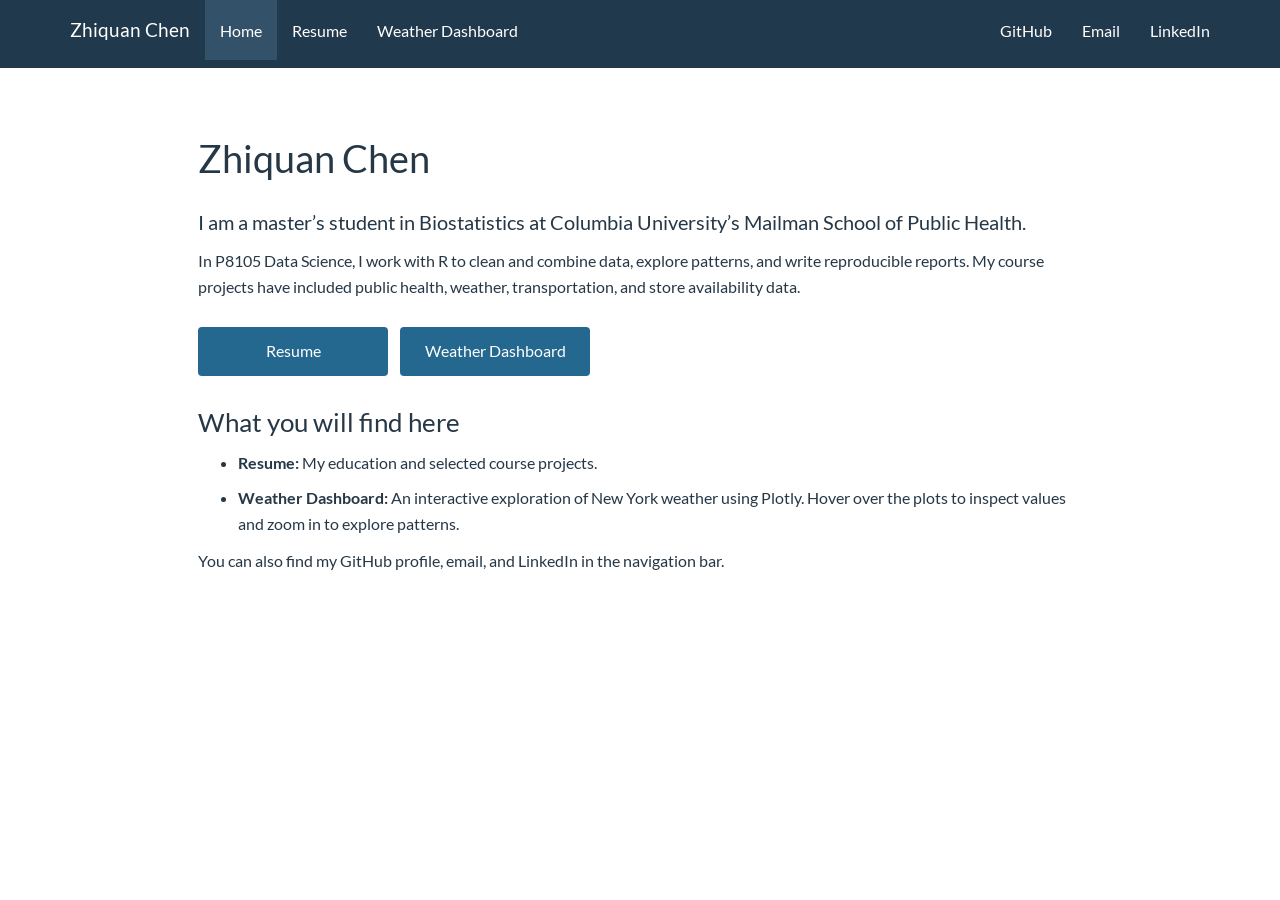
<file: index.html>
<!DOCTYPE html>

<html>

<head>

<meta charset="utf-8" />
<meta name="generator" content="pandoc" />
<meta http-equiv="X-UA-Compatible" content="IE=EDGE" />




<title>Zhiquan Chen</title>

<script src="site_libs/header-attrs-2.32/header-attrs.js"></script>
<script src="site_libs/jquery-3.6.0/jquery-3.6.0.min.js"></script>
<meta name="viewport" content="width=device-width, initial-scale=1" />
<link href="site_libs/bootstrap-3.3.5/css/flatly.min.css" rel="stylesheet" />
<script src="site_libs/bootstrap-3.3.5/js/bootstrap.min.js"></script>
<script src="site_libs/bootstrap-3.3.5/shim/html5shiv.min.js"></script>
<script src="site_libs/bootstrap-3.3.5/shim/respond.min.js"></script>
<style>h1 {font-size: 34px;}
       h1.title {font-size: 38px;}
       h2 {font-size: 30px;}
       h3 {font-size: 24px;}
       h4 {font-size: 18px;}
       h5 {font-size: 16px;}
       h6 {font-size: 12px;}
       code {color: inherit; background-color: rgba(0, 0, 0, 0.04);}
       pre:not([class]) { background-color: white }</style>
<script src="site_libs/navigation-1.1/tabsets.js"></script>
<link href="site_libs/highlightjs-9.12.0/textmate.css" rel="stylesheet" />
<script src="site_libs/highlightjs-9.12.0/highlight.js"></script>

<style type="text/css">
  code{white-space: pre-wrap;}
  span.smallcaps{font-variant: small-caps;}
  span.underline{text-decoration: underline;}
  div.column{display: inline-block; vertical-align: top; width: 50%;}
  div.hanging-indent{margin-left: 1.5em; text-indent: -1.5em;}
  ul.task-list{list-style: none;}
    </style>

<style type="text/css">code{white-space: pre;}</style>
<script type="text/javascript">
if (window.hljs) {
  hljs.configure({languages: []});
  hljs.initHighlightingOnLoad();
  if (document.readyState && document.readyState === "complete") {
    window.setTimeout(function() { hljs.initHighlighting(); }, 0);
  }
}
</script>






<link rel="stylesheet" href="styles.css" type="text/css" />



<style type = "text/css">
.main-container {
  max-width: 940px;
  margin-left: auto;
  margin-right: auto;
}
img {
  max-width:100%;
}
.tabbed-pane {
  padding-top: 12px;
}
.html-widget {
  margin-bottom: 20px;
}
button.code-folding-btn:focus {
  outline: none;
}
summary {
  display: list-item;
}
details > summary > p:only-child {
  display: inline;
}
pre code {
  padding: 0;
}
</style>


<style type="text/css">
.dropdown-submenu {
  position: relative;
}
.dropdown-submenu>.dropdown-menu {
  top: 0;
  left: 100%;
  margin-top: -6px;
  margin-left: -1px;
  border-radius: 0 6px 6px 6px;
}
.dropdown-submenu:hover>.dropdown-menu {
  display: block;
}
.dropdown-submenu>a:after {
  display: block;
  content: " ";
  float: right;
  width: 0;
  height: 0;
  border-color: transparent;
  border-style: solid;
  border-width: 5px 0 5px 5px;
  border-left-color: #cccccc;
  margin-top: 5px;
  margin-right: -10px;
}
.dropdown-submenu:hover>a:after {
  border-left-color: #adb5bd;
}
.dropdown-submenu.pull-left {
  float: none;
}
.dropdown-submenu.pull-left>.dropdown-menu {
  left: -100%;
  margin-left: 10px;
  border-radius: 6px 0 6px 6px;
}
</style>

<script type="text/javascript">
// manage active state of menu based on current page
$(document).ready(function () {
  // active menu anchor
  href = window.location.pathname
  href = href.substr(href.lastIndexOf('/') + 1)
  if (href === "")
    href = "index.html";
  var menuAnchor = $('a[href="' + href + '"]');

  // mark the anchor link active (and if it's in a dropdown, also mark that active)
  var dropdown = menuAnchor.closest('li.dropdown');
  if (window.bootstrap) { // Bootstrap 4+
    menuAnchor.addClass('active');
    dropdown.find('> .dropdown-toggle').addClass('active');
  } else { // Bootstrap 3
    menuAnchor.parent().addClass('active');
    dropdown.addClass('active');
  }

  // Navbar adjustments
  var navHeight = $(".navbar").first().height() + 15;
  var style = document.createElement('style');
  var pt = "padding-top: " + navHeight + "px; ";
  var mt = "margin-top: -" + navHeight + "px; ";
  var css = "";
  // offset scroll position for anchor links (for fixed navbar)
  for (var i = 1; i <= 6; i++) {
    css += ".section h" + i + "{ " + pt + mt + "}\n";
  }
  style.innerHTML = "body {" + pt + "padding-bottom: 40px; }\n" + css;
  document.head.appendChild(style);
});
</script>

<!-- tabsets -->

<style type="text/css">
.tabset-dropdown > .nav-tabs {
  display: inline-table;
  max-height: 500px;
  min-height: 44px;
  overflow-y: auto;
  border: 1px solid #ddd;
  border-radius: 4px;
}

.tabset-dropdown > .nav-tabs > li.active:before, .tabset-dropdown > .nav-tabs.nav-tabs-open:before {
  content: "\e259";
  font-family: 'Glyphicons Halflings';
  display: inline-block;
  padding: 10px;
  border-right: 1px solid #ddd;
}

.tabset-dropdown > .nav-tabs.nav-tabs-open > li.active:before {
  content: "\e258";
  font-family: 'Glyphicons Halflings';
  border: none;
}

.tabset-dropdown > .nav-tabs > li.active {
  display: block;
}

.tabset-dropdown > .nav-tabs > li > a,
.tabset-dropdown > .nav-tabs > li > a:focus,
.tabset-dropdown > .nav-tabs > li > a:hover {
  border: none;
  display: inline-block;
  border-radius: 4px;
  background-color: transparent;
}

.tabset-dropdown > .nav-tabs.nav-tabs-open > li {
  display: block;
  float: none;
}

.tabset-dropdown > .nav-tabs > li {
  display: none;
}
</style>

<!-- code folding -->




</head>

<body>


<div class="container-fluid main-container">




<div class="navbar navbar-default  navbar-fixed-top" role="navigation">
  <div class="container">
    <div class="navbar-header">
      <button type="button" class="navbar-toggle collapsed" data-toggle="collapse" data-bs-toggle="collapse" data-target="#navbar" data-bs-target="#navbar">
        <span class="icon-bar"></span>
        <span class="icon-bar"></span>
        <span class="icon-bar"></span>
      </button>
      <a class="navbar-brand" href="index.html">Zhiquan Chen</a>
    </div>
    <div id="navbar" class="navbar-collapse collapse">
      <ul class="nav navbar-nav">
        <li>
  <a href="index.html">Home</a>
</li>
<li>
  <a href="resume.html">Resume</a>
</li>
<li>
  <a href="dashboard.html">Weather Dashboard</a>
</li>
      </ul>
      <ul class="nav navbar-nav navbar-right">
        <li>
  <a href="https://github.com/Chenzq2333">GitHub</a>
</li>
<li>
  <a href="mailto:zhiquanchen64@gmail.com">Email</a>
</li>
<li>
  <a href="https://www.linkedin.com/in/zhiquan-chen-039a2738b/">LinkedIn</a>
</li>
      </ul>
    </div><!--/.nav-collapse -->
  </div><!--/.container -->
</div><!--/.navbar -->

<div id="header">



<h1 class="title toc-ignore">Zhiquan Chen</h1>

</div>


<p class="page-intro">
I am a master’s student in Biostatistics at Columbia University’s
Mailman School of Public Health.
</p>
<p>In P8105 Data Science, I work with R to clean and combine data,
explore patterns, and write reproducible reports. My course projects
have included public health, weather, transportation, and store
availability data.</p>
<div class="site-links">
<a class="btn btn-primary" href="resume.html">Resume</a>
<a class="btn btn-primary" href="dashboard.html">Weather Dashboard</a>
</div>
<div id="what-you-will-find-here" class="section level2">
<h2>What you will find here</h2>
<ul>
<li><strong>Resume:</strong> My education and selected course
projects.</li>
<li><strong>Weather Dashboard:</strong> An interactive exploration of
New York weather using Plotly. Hover over the plots to inspect values
and zoom in to explore patterns.</li>
</ul>
<p>You can also find my GitHub profile, email, and LinkedIn in the
navigation bar.</p>
</div>




</div>

<script>

// add bootstrap table styles to pandoc tables
function bootstrapStylePandocTables() {
  $('tr.odd').parent('tbody').parent('table').addClass('table table-condensed');
}
$(document).ready(function () {
  bootstrapStylePandocTables();
});


</script>

<!-- tabsets -->

<script>
$(document).ready(function () {
  window.buildTabsets("TOC");
});

$(document).ready(function () {
  $('.tabset-dropdown > .nav-tabs > li').click(function () {
    $(this).parent().toggleClass('nav-tabs-open');
  });
});
</script>

<!-- code folding -->


<!-- dynamically load mathjax for compatibility with self-contained -->
<script>
  (function () {
    var script = document.createElement("script");
    script.type = "text/javascript";
    script.src  = "https://mathjax.rstudio.com/latest/MathJax.js?config=TeX-AMS-MML_HTMLorMML";
    document.getElementsByTagName("head")[0].appendChild(script);
  })();
</script>

</body>
</html>
</file>
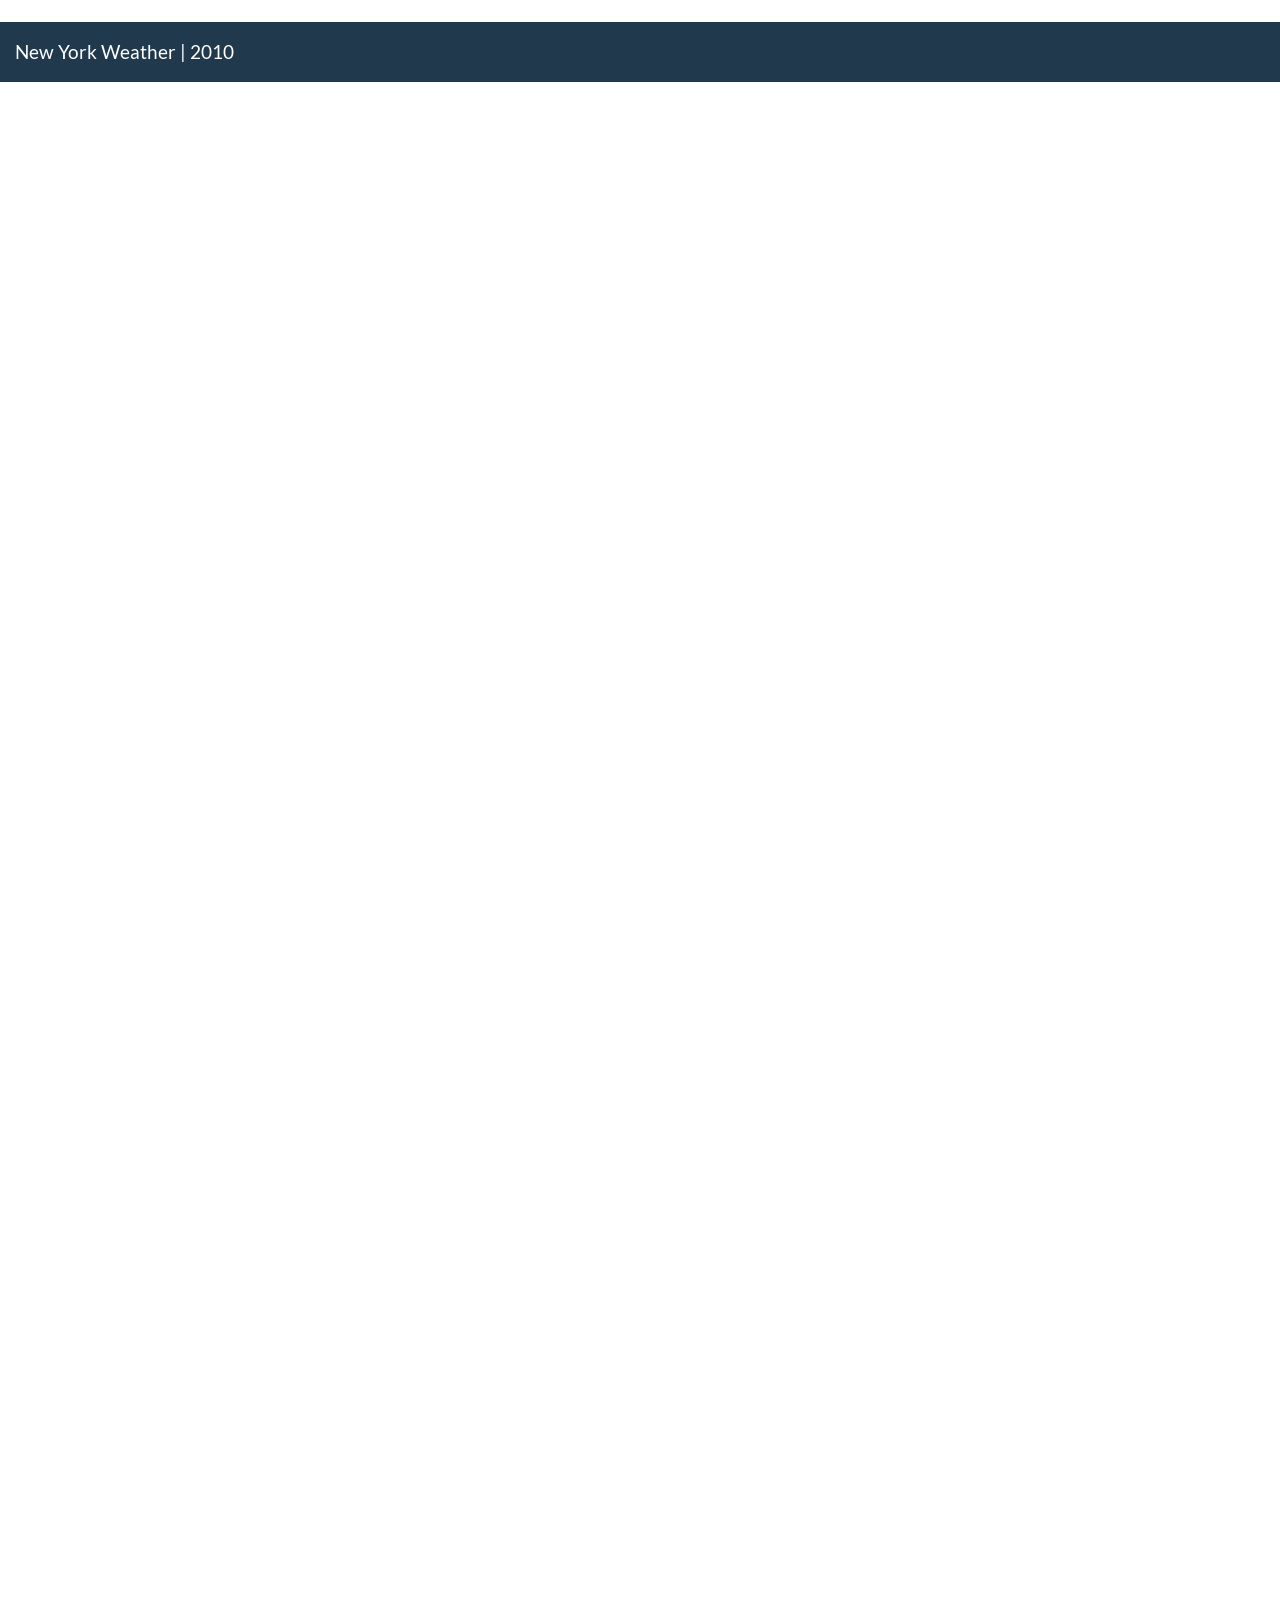
<file: dashboard.html>
<!DOCTYPE html>
<html xmlns="http://www.w3.org/1999/xhtml">
<head>

<meta charset="utf-8">
<meta http-equiv="Content-Type" content="text/html; charset=utf-8" />
<meta name="generator" content="pandoc" />



<title>New York Weather | 2010</title>

<meta property="og:title" content="New York Weather | 2010" />

<meta name='viewport' content='width=device-width, initial-scale=1.0, maximum-scale=1.0, user-scalable=no' />

<link rel="icon" href="data:image/x-icon;" type="image/x-icon">


<script type="text/javascript">
window.FlexDashboardComponents = [];
</script>

<script id="flexdashboard-navbar" type="application/json">
[{"title":"Home","href":"index.html","align":"right"},{"title":"Resume","href":"resume.html","align":"right"},{"title":"GitHub","href":"https://github.com/Chenzq2333","align":"right"},{"title":"Email","href":"mailto:zhiquanchen64@gmail.com","align":"right"},{"title":"LinkedIn","href":"https://www.linkedin.com/in/zhiquan-chen-039a2738b/","align":"right"}]
</script>
<script src="site_libs/header-attrs-2.32/header-attrs.js"></script>
<script src="site_libs/jquery-3.6.0/jquery-3.6.0.min.js"></script>
<meta name="viewport" content="width=device-width, initial-scale=1" />
<link href="site_libs/bootstrap-3.3.5/css/flatly.min.css" rel="stylesheet" />
<script src="site_libs/bootstrap-3.3.5/js/bootstrap.min.js"></script>
<script src="site_libs/bootstrap-3.3.5/shim/html5shiv.min.js"></script>
<script src="site_libs/bootstrap-3.3.5/shim/respond.min.js"></script>
<style>h1 {font-size: 34px;}
       h1.title {font-size: 38px;}
       h2 {font-size: 30px;}
       h3 {font-size: 24px;}
       h4 {font-size: 18px;}
       h5 {font-size: 16px;}
       h6 {font-size: 12px;}
       code {color: inherit; background-color: rgba(0, 0, 0, 0.04);}
       pre:not([class]) { background-color: white }</style>
<script src="site_libs/stickytableheaders-0.1.19/jquery.stickytableheaders.min.js"></script>
<link href="site_libs/value-box-accent-static-0.6.3/theme-flatly-value-box.css" rel="stylesheet" />
<link href="site_libs/flexdashboard-css-0.6.3/flexdashboard.min.css" rel="stylesheet" />
<link href="site_libs/flexdashboard-css-0.6.3/theme-flatly.css" rel="stylesheet" />
<link href="site_libs/htmltools-fill-0.5.9/fill.css" rel="stylesheet" />
<script src="site_libs/htmlwidgets-1.6.4/htmlwidgets.js"></script>
<script src="site_libs/plotly-binding-4.12.1/plotly.js"></script>
<script src="site_libs/typedarray-0.1/typedarray.min.js"></script>
<link href="site_libs/crosstalk-1.2.2/css/crosstalk.min.css" rel="stylesheet" />
<script src="site_libs/crosstalk-1.2.2/js/crosstalk.min.js"></script>
<link href="site_libs/plotly-htmlwidgets-css-2.25.2/plotly-htmlwidgets.css" rel="stylesheet" />
<script src="site_libs/plotly-main-2.25.2/plotly-latest.min.js"></script>
<style type="text/css">
/*
  CSS for flexdashboard.js' use of Sly(). The sizing/position of this CSS needs to be
  applied _before_ flexdashboard.js initializes, which is why this CSS has been pulled
  out from flexdashboard.scss and inlined in the document's head.
*/

.storyboard-nav button {
  background: transparent;
  border: 0;
  opacity: .3;
  outline: none;
  padding: 0;
}

.storyboard-nav button:hover,
.storyboard-nav button:hover {
  opacity: .5;
}

.storyboard-nav button:disabled,
.storyboard-nav button:disabled {
  opacity: .1;
}

.storyboard-nav .sbnext,
.storyboard-nav .sbprev {
  float: left;
  width: 2%;
  height: 120px;
}

.storyboard-nav .sbprev {
  text-align: left;
  width: 2%;
}

.storyboard-nav .sbnext {
  float: right;
  text-align: right;
  margin-right: 8px;
}

.storyboard-nav .sbframelist {
  margin: 0 auto;
  width: 94%;
  height: 120px;
  overflow: hidden;
  text-shadow: none;
  margin-bottom: 8px;
}

.storyboard-nav .sbframelist ul {
  list-style: none;
  margin: 0;
  padding: 0;
  height: 100%;
}

.storyboard-nav .sbframelist ul li {
  float: left;
  width: 270px;
  height: 100%;
  padding: 10px 10px 10px 10px;
  margin-right: 8px;
  text-align: left;
  cursor: pointer;
}

.storyboard-nav .sbframelist ul li:last-child {
  margin-right: 0px;
}

.sbframe-commentary {
  width: 300px;
}

.sbframe-commentary ul {
  padding-left: 22px;
}

.sbframe.active {
  display: flex;
}

.sbframe:not(.active) {
  display: none;
}
</style>


<link rel="stylesheet" href="styles.css" type="text/css" />

</head>

<body>

<div class="navbar navbar-inverse navbar-fixed-top" role="navigation">
<div class="container-fluid">
<div class="navbar-header">

<span class="navbar-logo pull-left">
  
</span>
<span class="navbar-brand">
  New York Weather | 2010
  <span class="navbar-author">
        </span>
</span>

<button id="navbar-button" type="button" class="navbar-toggle collapsed pull-right" data-toggle="collapse" data-bs-toggle="collapse" data-target="#navbar" data-bs-target="#navbar">
<span class="icon-bar"></span>
<span class="icon-bar"></span>
<span class="icon-bar"></span>
</button>

</div>
<div id="navbar" class="navbar-collapse collapse">
<ul class="nav navbar-nav navbar-left">
</ul>
<ul class="nav navbar-nav navbar-right">
</ul>
</div><!--/.nav-collapse-->
</div><!--/.container-->
</div><!--/.navbar-->

<script type="text/javascript">


var FlexDashboard = (function () {

  // initialize options
  var _options = {};

  var FlexDashboard = function() {

    // default options
    _options = $.extend(_options, {
      theme: "cosmo",
      fillPage: false,
      orientation: 'columns',
      storyboard: false,
      defaultFigWidth: 576,
      defaultFigHeight: 461,
      defaultFigWidthMobile: 360,
      defaultFigHeightMobile: 461,
      isMobile: false,
      isPortrait: false,
      resize_reload: true
    });
  };

  function init(options) {

    // extend default options
    $.extend(true, _options, options);

    // add ids to sections that don't have them (pandoc won't assign ids
    // to e.g. sections with titles consisting of only chinese characters)
    var nextId = 1;
    $('.level1:not([id]),.level2:not([id]),.level3:not([id])').each(function() {
      $(this).attr('id', 'dashboard-' + nextId++);
    });

    // find navbar items
    var navbarItems = $('#flexdashboard-navbar');
    if (navbarItems.length)
      navbarItems = JSON.parse(navbarItems.html());
    addNavbarItems(navbarItems);

    // find the main dashboard container
    var dashboardContainer = $('#dashboard-container');

    // resolve mobile classes
    resolveMobileClasses(dashboardContainer);

    // one time global initialization for components
    componentsInit(dashboardContainer);

    // look for a global sidebar
    var globalSidebar = dashboardContainer.find(".section.level1.sidebar");
    if (globalSidebar.length > 0) {

      // global layout for fullscreen displays
      if (!isMobilePhone()) {

         // hoist it up to the top level
         globalSidebar.insertBefore(dashboardContainer);

         // lay it out (set width/positions)
         layoutSidebar(globalSidebar, dashboardContainer);

      // tuck sidebar into first page for mobile phones
      } else {

        // convert it into a level3 section
        globalSidebar.removeClass('sidebar');
        globalSidebar.removeClass('level1');
        globalSidebar.addClass('level3');
        var h1 = globalSidebar.children('h1');
        var h3 = $('<h3></h3>');
        h3.append(h1.contents());
        h3.insertBefore(h1);
        h1.detach();

        // move it into the first page
        var page = dashboardContainer.find('.section.level1').first();
        if (page.length > 0)
          page.prepend(globalSidebar);
      }
    }

    // look for pages to layout
    var pages = $('div.section.level1');
    if (pages.length > 0) {

        // find the navbar and collapse on clicked
        var navbar = $('#navbar');
        navbar.on("click", "a[data-toggle!=dropdown]", null, function () {
           navbar.collapse('hide');
        });

        // envelop the dashboard container in a tab content div
        dashboardContainer.wrapInner('<div class="tab-content"></div>');

        pages.each(function(index) {

          // lay it out
          layoutDashboardPage($(this));

          // add it to the navbar
          addToNavbar($(this), index === 0);

        });

    } else {

      // remove the navbar and navbar button if we don't
      // have any navbuttons
      if (navbarItems.length === 0) {
        $('#navbar').remove();
        $('#navbar-button').remove();
      }

      // add the storyboard class if requested
      if (_options.storyboard)
        dashboardContainer.addClass('storyboard');

      // layout the entire page
      layoutDashboardPage(dashboardContainer);
    }

    // if we are in shiny we need to trigger a window resize event to
    // force correct layout of shiny-bound-output elements
    if (isShinyDoc())
      $(window).trigger('resize');

    // make main components visible
    $('.section.sidebar').css('visibility', 'visible');
    dashboardContainer.css('visibility', 'visible');

    // handle location hash
    handleLocationHash();

    // intialize prism highlighting
    initPrismHighlighting();

    // record mobile and orientation state then register a handler
    // to refresh if resize_reload is set to true and it changes
    _options.isMobile = isMobilePhone();
    _options.isPortrait = isPortrait();
    if (_options.resize_reload) {
      $(window).on('resize', function() {
        if (_options.isMobile !== isMobilePhone() ||
            _options.isPortrait !== isPortrait()) {
          window.location.reload();
        }
      });
    } else {
      // if in desktop mode and resizing to mobile, make sure the heights are 100%
      // This enforces what `fillpage.css` does for "wider" pages.
      // Since we are not reloading once the page becomes small, we need to force the height to 100%
      // This is a new situation introduced when `_options.resize_reload` is `false`
      if (! _options.isMobile) {
        // only add if `fillpage.css` was added in the first place
        if (_options.fillPage) {
          // fillpage.css
          $("html,body,#dashboard").css("height", "100%");
        }
      }
    }
    // trigger layoutcomplete event
    dashboardContainer.trigger('flexdashboard:layoutcomplete');
  }

  function resolveMobileClasses(dashboardContainer) {
     // add top level layout class
    dashboardContainer.addClass(isMobilePhone() ? 'mobile-layout' :
                                                  'desktop-layout');

    // look for .mobile sections and add .no-mobile to their peers
    var mobileSections = $('.section.mobile');
    mobileSections.each(function() {
       var id = $(this).attr('id');
       var nomobileId = id.replace(/-\d+$/, '');
       $('#' + nomobileId).addClass('no-mobile');
    });
  }

  function addNavbarItems(navbarItems) {

    var navbarLeft = $('ul.navbar-left');
    var navbarRight = $('ul.navbar-right');

    for (var i = 0; i<navbarItems.length; i++) {

      // get the item
      var item = navbarItems[i];

      // determine the container
      var container = null;
      if (item.align === "left")
        container = navbarLeft;
      else
        container = navbarRight;

      // navbar menu if we have multiple items
      if (item.items) {
        var menu = navbarMenu(null, item.icon, item.title, container);
        for (var j = 0; j<item.items.length; j++) {
          var subItem = item.items[j];
          var li = $('<li></li>');
          var a = navbarLink(subItem.icon, subItem.title, subItem.href, subItem.target);
          a.removeClass("nav-link").addClass("dropdown-item");
          li.append(a);
          menu.append(li);
        }
      } else {
        var li = $('<li class="nav-item"></li>');
        li.append(navbarLink(item.icon, item.title, item.href, item.target));
        container.append(li);
      }
    }
  }

  // create or get a reference to an existing dropdown menu
  function navbarMenu(id, icon, title, container) {
    var existingMenu = [];
    if (id)
      existingMenu = container.children('#' + id);
    if (existingMenu.length > 0) {
      return existingMenu.children('ul');
    } else {
      var li = $('<li class="nav-item"></li>');
      if (id)
        li.attr('id', id);
      li.addClass('dropdown');
      // auto add "Share" title on mobile if necessary
      if (!title && icon && (icon === "fa-share-alt") && isMobilePhone())
        title = "Share";
      if (title) {
        title = title + ' <span class="caret"></span>';
      }
      var a = navbarLink(icon, title, "#");
      a.addClass('dropdown-toggle');
      a.attr('data-toggle', 'dropdown');
      a.attr('data-bs-toggle', 'dropdown');
      a.attr('role', 'button');
      a.attr('aria-expanded', 'false');
      li.append(a);
      var ul = $('<ul class="dropdown-menu"></ul>');
      ul.attr('role', 'menu');
      li.append(ul);
      container.append(li);
      return ul;
    }
  }

  function addToNavbar(page, active) {

    // capture the id and data-icon attribute (if any)
    var id = page.attr('id');
    var icon = page.attr('data-icon');
    var navmenu = page.attr('data-navmenu');
    var navmenuIcon = page.attr('data-navmenu-icon');

    // get hidden state (transfer this to navbar)
    var hidden = page.hasClass('hidden');
    page.removeClass('hidden');

    // sanitize the id for use with bootstrap tabs
    id = id.replace(/[.\/?&!#<>]/g, '').replace(/\s/g, '_');
    page.attr('id', id);

    // get the wrapper
    var wrapper = page.closest('.dashboard-page-wrapper');

    // move the id to the wrapper
    page.removeAttr('id');
    wrapper.attr('id', id);

    // add the tab-pane class to the wrapper
    wrapper.addClass('tab-pane');

    // get a reference to the h1, discover its inner contens, then detach it
    var h1 = wrapper.find('h1').first();
    var title = h1.contents();
    h1.detach();

    // create a navbar item
    var li = $('<li></li>');
    var a = navbarLink(icon, title, '#' + id);
    a.attr('data-toggle', 'tab');
    a.attr('data-bs-toggle', 'tab');
    li.append(a);

    // add it to the navbar (or navbar menu if specified)
    var container = $('ul.navbar-left');
    if (navmenu) {
      var menuId = navmenu.replace(/\s+/g, '');
      var menu = navbarMenu(menuId, navmenuIcon, navmenu, container);
      li.find("> a").removeClass("nav-link").addClass("dropdown-item");
      menu.append(li);
    } else {
      li.addClass("nav-item")
      container.append(li);
    }

    // mark active tab and corresponding nav menu item
    if (active)
      $(a).tab("show");

    // hide it if requested
    if (hidden)
      li.addClass('hidden');
  }

  function navbarLink(icon, title, href, target) {

    var a = $('<a class="nav-link"></a>');
    if (icon) {

      // get the name of the icon set and icon
      var dashPos = icon.indexOf("-");
      var iconSet = null;
      var iconSplit = icon.split(" ");
      if (iconSplit.length > 1) {
        iconSet = iconSplit[0];
        icon = iconSplit.slice(1).join(" ");
      } else {
        iconSet = icon.substring(0, dashPos);
      }
      var iconName = icon.substring(dashPos + 1);

      // create the icon
      var iconElement = $('<span class="' + iconSet + ' ' + icon + '"></span>');
      if (title)
        iconElement.css('margin-right', '7px');
      a.append(iconElement);
      // if href is null see if we can auto-generate based on icon (e.g. social)
      if (!href)
        maybeGenerateLinkFromIcon(iconName, a);
    }
    if (title)
      a.append(title);

    // add the href.
    if (href) {
      if (href === "source_embed") {
        a.attr('href', '#');
        a.attr('data-featherlight', "#flexdashboard-source-code");
        a.featherlight({
            beforeOpen: function(event){
              $('body').addClass('unselectable');
            },
            afterClose: function(event){
              $('body').removeClass('unselectable');
            }
        });
      } else {
        a.attr('href', href);
      }
    }

    // add the arget
    if (target)
      a.attr('target', target);

    return a;
  }

  // auto generate a link from an icon name (e.g. twitter) when possible
  function maybeGenerateLinkFromIcon(iconName, a) {

     var serviceLinks = {
      "twitter": "https://twitter.com/share?text=" + encodeURIComponent(document.title) + "&url="+encodeURIComponent(location.href),
      "facebook": "https://www.facebook.com/sharer/sharer.php?u="+encodeURIComponent(location.href),
      "linkedin": "https://www.linkedin.com/shareArticle?mini=true&url="+encodeURIComponent(location.href) + "&title=" + encodeURIComponent(document.title),
      "pinterest": "https://pinterest.com/pin/create/link/?url="+encodeURIComponent(location.href) + "&description=" + encodeURIComponent(document.title)
    };

    var makeSocialLink = function(a, href) {
      a.attr('href', '#');
      a.on('click', function(e) {
        e.preventDefault();
        window.open(href);
      });
    };

    $.each(serviceLinks, function(key, value) {
      if (iconName.indexOf(key) !== -1)
        makeSocialLink(a, value);
    });
  }

  // layout a dashboard page
  function layoutDashboardPage(page) {

    // use a page wrapper so that free form content above the
    // dashboard appears at the top rather than the side (as it
    // would without the wrapper in a column orientation)
    var wrapper = $('<div class="dashboard-page-wrapper"></div>');
    page.wrap(wrapper);

    // if there are no level2 or level3 headers synthesize a level3
    // header to contain the (e.g. frame it, scroll container, etc.)
    var headers = page.find('h2,h3');
    if (headers.length === 0)
      page.wrapInner('<div class="section level3"></div>');

    // hoist up any content before level 2 or level 3 headers
    var children = page.children();
    children.each(function(index) {
      if ($(this).hasClass('level2') || $(this).hasClass('level3'))
        return false;
      $(this).insertBefore(page);
    });

    // determine orientation and fillPage behavior for distinct media
    var orientation, fillPage, storyboard;

    // media: mobile phone
    if (isMobilePhone()) {

      // if there is a sidebar we need to ensure it's content
      // is properly framed as an h3
      var sidebar = page.find('.section.sidebar');
      sidebar.removeClass('sidebar');
      sidebar.wrapInner('<div class="section level3"></div>');
      var h2 = sidebar.find('h2');
      var h3 = $('<h3></h3>');
      h3.append(h2.contents());
      h3.insertBefore(h2);
      h2.detach();

      // wipeout h2 elements then enclose them in a single h2
      var level2 = page.find('div.section.level2');
      level2.each(function() {
        level2.children('h2').remove();
        level2.children().unwrap();
      });
      page.wrapInner('<div class="section level2"></div>');

      // substitute mobile images
      if (isPortrait()) {
        var mobileFigures = $('img.mobile-figure');
        mobileFigures.each(function() {
          // get the src (might be base64 encoded)
          var src = $(this).attr('src');

          // find it's peer
          var id = $(this).attr('data-mobile-figure-id');
          var img = $('img[data-figure-id=' + id + "]");
          img.attr('src', src)
             .attr('width', _options.defaultFigWidthMobile)
             .attr('height', _options.defaultFigHeightMobile);
        });
      }

      // hoist storyboard commentary into it's own section
      if (page.hasClass('storyboard')) {
        var commentaryHR = page.find('div.section.level3 hr');
        commentaryHR.each(function() {
          var commentary = $(this).nextAll().detach();
          var commentarySection = $('<div class="section level3"></div>');
          commentarySection.append(commentary);
          commentarySection.insertAfter($(this).closest('div.section.level3'));
          $(this).remove();
        });
      }

      // force a non full screen layout by columns
      orientation = _options.orientation = 'columns';
      fillPage = _options.fillPage = false;
      storyboard = _options.storyboard = false;

    // media: desktop
    } else {

      // determine orientation
      orientation = page.attr('data-orientation');
      if (orientation !== 'rows' && orientation != 'columns')
        orientation = _options.orientation;

      // determine storyboard mode
      storyboard = page.hasClass('storyboard');

      // fillPage based on options (force for storyboard)
      fillPage = _options.fillPage || storyboard;

      // handle sidebar
      var sidebar = page.find('.section.level2.sidebar');
      if (sidebar.length > 0)
        layoutSidebar(sidebar, page);
    }

    // give it and it's parent divs height: 100% if we are in fillPage mode
    if (fillPage) {
      page.addClass('vertical-layout-fill');
      page.css('height', '100%');
      page.parents('div').css('height', '100%');
    } else {
      page.addClass('vertical-layout-scroll');
    }

    // perform the layout
    if (storyboard)
      layoutPageAsStoryboard(page);
    else if (orientation === 'rows')
      layoutPageByRows(page, fillPage);
    else if (orientation === 'columns')
      layoutPageByColumns(page, fillPage);
  }

  function layoutSidebar(sidebar, content) {

    // get it out of the header hierarchy
    sidebar = sidebar.first();
    if (sidebar.hasClass('level1')) {
      sidebar.removeClass('level1');
      sidebar.children('h1').remove();
    } else if (sidebar.hasClass('level2')) {
      sidebar.removeClass('level2');
      sidebar.children('h2').remove();
    }

    // determine width
    var sidebarWidth = isTablet() ? 220 : 250;
    var dataWidth = parseInt(sidebar.attr('data-width'));
    if (dataWidth)
      sidebarWidth = dataWidth;

    // set the width and shift the page right to accomodate the sidebar
    sidebar.css('width', sidebarWidth + 'px');
    content.css('padding-left', sidebarWidth + 'px');

    // wrap it's contents in a form
    sidebar.wrapInner($('<form></form>'));
  }

  function layoutPageAsStoryboard(page) {

    // create storyboard navigation
    var nav = $('<div class="storyboard-nav"></div>');

    // add navigation buttons
    var prev = $('<button class="sbprev"><i class="fa fa-angle-left"></i></button>');
    nav.append(prev);
    var next= $('<button class="sbnext"><i class="fa fa-angle-right"></i></button>');
    nav.append(next);

    // add navigation frame
    var frameList = $('<div class="sbframelist"></div>');
    nav.append(frameList);
    var ul = $('<ul></ul>');
    frameList.append(ul);

     // find all the level3 sections (those are the storyboard frames)
    var frames = page.find('div.section.level3');
    frames.each(function() {

      // mark it
      $(this).addClass('sbframe');

      // divide it into chart content and (optional) commentary
      $(this).addClass('dashboard-column-orientation');

      // stuff the chart into it's own div w/ flex
      $(this).wrapInner('<div class="sbframe-component"></div>');
      setFlex($(this), 1);
      var frame = $(this).children('.sbframe-component');

      // extract the title from the h3
      var li = $('<li></li>');
      var h3 = frame.children('h3');
      li.append(h3.contents());
      h3.detach();
      ul.append(li);

      // extract commentary
      var hr = frame.children('hr');
      if (hr.length) {
        var commentary = hr.nextAll().detach();
        hr.remove();
        var commentaryFrame = $('<div class="sbframe-commentary"></div>');
        commentaryFrame.addClass('flowing-content-shim');
        commentaryFrame.addClass('flowing-content-container');
        commentaryFrame.append(commentary);
        $(this).append(commentaryFrame);

        // look for a data-commentary-width attribute
        var commentaryWidth = $(this).attr('data-commentary-width');
        if (commentaryWidth)
          commentaryFrame.css('width', commentaryWidth + 'px');
      }

      // layout the chart (force flex)
      var result = layoutChart(frame, true);

      // ice the notes if there are none
      if (!result.notes)
        frame.find('.chart-notes').remove();

      // set flex on chart
      setFlex(frame, 1);
    });

    // create a div to hold all the frames
    var frameContent = $('<div class="sbframe-content"></div>');
    frameContent.addClass('dashboard-row-orientation');
    frameContent.append(frames.detach());

    // row orientation to stack nav and frame content
    page.addClass('dashboard-row-orientation');
    page.append(nav);
    page.append(frameContent);
    setFlex(frameContent, 1);

    // initialize sly
    var sly = new Sly(frameList, {
    		horizontal: true,
    		itemNav: 'basic',
    		smart: true,
    		activateOn: 'click',
    		startAt: 0,
    		scrollBy: 1,
    		activatePageOn: 'click',
    		speed: 200,
    		moveBy: 600,
    		dragHandle: true,
    		dynamicHandle: true,
    		clickBar: true,
    		keyboardNavBy: 'items',
    		next: next,
    		prev: prev
    	}).init();

    // make first frame active
    frames.removeClass('active');
    frames.first().addClass('active');

    // subscribe to frame changed events
    sly.on('active', function (eventName, itemIndex) {
      frames.removeClass('active');
      frames.eq(itemIndex).addClass('active')
                          .trigger('shown');
    });
  }

  function layoutPageByRows(page, fillPage) {

    // row orientation
    page.addClass('dashboard-row-orientation');

    // find all the level2 sections (those are the rows)
    var rows = page.find('div.section.level2');

    // if there are no level2 sections then treat the
    // entire page as if it's a level 2 section
    if (rows.length === 0) {
      page.wrapInner('<div class="section level2"></div>');
      rows = page.find('div.section.level2');
    }

    rows.each(function () {

      // flags
      var haveNotes = false;
      var haveFlexHeight = true;

      // remove the h2
      $(this).children('h2').remove();

      // check for a tabset
      var isTabset = $(this).hasClass('tabset');
      if (isTabset)
        layoutTabset($(this));

      // give it row layout semantics if it's not a tabset
      if (!isTabset)
        $(this).addClass('dashboard-row');

      // find all of the level 3 subheads
      var columns = $(this).find('div.section.level3');

      // determine figureSizes sizes
      var figureSizes = chartFigureSizes(columns);

      // fixup the columns
      columns.each(function(index) {

        // layout the chart (force flex if we are in a tabset)
        var result = layoutChart($(this), isTabset);

        // update flexHeight state
        if (!result.flex)
          haveFlexHeight = false;

        // update state
        if (result.notes)
          haveNotes = true;

        // set the column flex based on the figure width
        // (value boxes will just get the default figure width)
        var chartWidth = figureSizes[index].width;
        setFlex($(this), chartWidth + ' ' + chartWidth + ' 0px');

      });

      // remove empty chart note divs
      if (isTabset)
        $(this).find('.chart-notes').filter(function() {
            return $(this).html() === "&nbsp;";
        }).remove();
      if (!haveNotes)
        $(this).find('.chart-notes').remove();

       // make it a flexbox row
      if (haveFlexHeight)
        $(this).addClass('dashboard-row-flex');

      // now we can set the height on all the wrappers (based on maximum
      // figure height + room for title and notes, or data-height on the
      // container if specified). However, don't do this if there is
      // no flex on any of the constituent columns
      var flexHeight = null;
      var dataHeight = parseInt($(this).attr('data-height'));
      if (dataHeight)
        flexHeight = adjustedHeight(dataHeight, columns.first());
      else if (haveFlexHeight)
        flexHeight = maxChartHeight(figureSizes, columns);
      if (flexHeight) {
        if (fillPage)
          setFlex($(this), flexHeight + ' ' + flexHeight + ' 0px');
        else {
          $(this).css('height', flexHeight + 'px');
          setFlex($(this), '0 0 ' + flexHeight + 'px');
        }
      }

    });
  }

  function layoutPageByColumns(page, fillPage) {

    // column orientation
    page.addClass('dashboard-column-orientation');

    // find all the level2 sections (those are the columns)
    var columns = page.find('div.section.level2');

    // if there are no level2 sections then treat the
    // entire page as if it's a level 2 section
    if (columns.length === 0) {
      page.wrapInner('<div class="section level2"></div>');
      columns = page.find('div.section.level2');
    }

    // layout each column
    columns.each(function (index) {

      // remove the h2
      $(this).children('h2').remove();

      // make it a flexbox column
      $(this).addClass('dashboard-column');

      // check for a tabset
      var isTabset = $(this).hasClass('tabset');
      if (isTabset)
        layoutTabset($(this));

      // find all the h3 elements
      var rows = $(this).find('div.section.level3');

      // get the figure sizes for the rows
      var figureSizes = chartFigureSizes(rows);

      // column flex is the max row width (or data-width if specified)
      var flexWidth;
      var dataWidth = parseInt($(this).attr('data-width'));
      if (dataWidth)
        flexWidth = dataWidth;
      else
        flexWidth = maxChartWidth(figureSizes);
      setFlex($(this), flexWidth + ' ' + flexWidth + ' 0px');

      // layout each chart
      rows.each(function(index) {

        // perform the layout
        var result = layoutChart($(this), false);

        // ice the notes if there are none
        if (!result.notes)
          $(this).find('.chart-notes').remove();

        // set flex height based on figHeight, then adjust
        if (result.flex) {
          var chartHeight = figureSizes[index].height;
          chartHeight = adjustedHeight(chartHeight, $(this));
          if (fillPage)
            setFlex($(this), chartHeight + ' ' + chartHeight + ' 0px');
          else {
            $(this).css('height', chartHeight + 'px');
            setFlex($(this), chartHeight + ' ' + chartHeight + ' ' + chartHeight + 'px');
          }
        }
      });
    });
  }

  function chartFigureSizes(charts) {

    // sizes
    var figureSizes = new Array(charts.length);

    // check each chart
    charts.each(function(index) {

      // start with default
      figureSizes[index] = {
        width: _options.defaultFigWidth,
        height: _options.defaultFigHeight
      };

      // look for data-height or data-width then knit options
      var dataWidth = parseInt($(this).attr('data-width'));
      var dataHeight = parseInt($(this).attr('data-height'));
      var knitrOptions = $(this).find('.knitr-options:first');
      var knitrWidth, knitrHeight;
      if (knitrOptions) {
        knitrWidth = parseInt(knitrOptions.attr('data-fig-width'));
        knitrHeight =  parseInt(knitrOptions.attr('data-fig-height'));
      }

      // width
      if (dataWidth)
        figureSizes[index].width = dataWidth;
      else if (knitrWidth)
        figureSizes[index].width = knitrWidth;

      // height
      if (dataHeight)
        figureSizes[index].height = dataHeight;
      else if (knitrHeight)
        figureSizes[index].height = knitrHeight;
    });

    // return sizes
    return figureSizes;
  }

  function maxChartHeight(figureSizes, charts) {

    // first compute the maximum height
    var maxHeight = _options.defaultFigHeight;
    for (var i = 0; i<figureSizes.length; i++)
      if (figureSizes[i].height > maxHeight)
        maxHeight = figureSizes[i].height;

    // now add offests for chart title and chart notes
    if (charts.length)
      maxHeight = adjustedHeight(maxHeight, charts.first());

    return maxHeight;
  }

  function adjustedHeight(height, chart) {
    if (chart.length > 0) {
      var chartTitle = chart.find('.chart-title');
      if (chartTitle.length)
        height += chartTitle.first().outerHeight();
      var chartNotes = chart.find('.chart-notes');
      if (chartNotes.length)
        height += chartNotes.first().outerHeight();
    }
    return height;
  }

  function maxChartWidth(figureSizes) {
    var maxWidth = _options.defaultFigWidth;
    for (var i = 0; i<figureSizes.length; i++)
      if (figureSizes[i].width > maxWidth)
        maxWidth = figureSizes[i].width;
    return maxWidth;
  }

  // layout a chart
  function layoutChart(chart, forceFlex) {

    // state to return
    var result = {
      notes: false,
      flex: false
    };

    // extract the title
    var title = extractTitle(chart);

    // find components that apply to this container
    var components = componentsFind(chart);

    // if it's a custom component then call it and return
    var customComponents = componentsCustom(components);
    if (customComponents.length) {
      componentsLayout(customComponents, title, chart);
      result.notes = false;
      result.flex = forceFlex || componentsFlex(customComponents);
      return result;
    }

    // put all the content in a chart wrapper div
    chart.addClass('chart-wrapper');
    chart.wrapInner('<div class="chart-stage"></div>');
    var chartContent = chart.children('.chart-stage');

    // flex the content if appropriate
    result.flex = forceFlex || componentsFlex(components);
    if (result.flex) {
      // add flex classes
      chart.addClass('chart-wrapper-flex');
      chartContent.addClass('chart-stage-flex');

      // additional shim to break out of flexbox sizing
      chartContent.wrapInner('<div class="chart-shim"></div>');
      chartContent = chartContent.children('.chart-shim');
    }

    // set custom data-padding attribute
    var pad = chart.attr('data-padding');
    if (pad) {
      if (pad === "0")
        chart.addClass('no-padding');
      else {
        pad = pad + 'px';
        chartContent.css('left', pad)
                    .css('top', pad)
                    .css('right', pad)
                    .css('bottom', pad)
      }
    }

    // call compoents
    componentsLayout(components, title, chartContent);

    // also activate components on shiny output
    findShinyOutput(chartContent).on('shiny:value',
      function(event) {
        var element = $(event.target);
        setTimeout(function() {

          // see if we opted out of flex based on our output (for shiny
          // we can't tell what type of output we have until after the
          // value is bound)
          var components = componentsFind(element);
          var flex = forceFlex || componentsFlex(components);
          if (!flex) {
            chart.css('height', "");
            setFlex(chart, "");
            chart.removeClass('chart-wrapper-flex');
            chartContent.removeClass('chart-stage-flex');
            chartContent.children().unwrap();
          }

          // perform layout
          componentsLayout(components, title, element.parent());
        }, 10);
      });

    // add the title
    var chartTitle = $('<div class="chart-title"></div>');
    chartTitle.append(title);
    chart.prepend(chartTitle);

    // add the notes section
    var chartNotes = $('<div class="chart-notes"></div>');
    chartNotes.html('&nbsp;');
    chart.append(chartNotes);

    // attempt to extract notes if we have a component
    if (components.length)
      result.notes = extractChartNotes(chartContent, chartNotes);

    // return result
    return result;
  }

  // build a tabset from a section div with the .tabset class
  function layoutTabset(tabset) {

    // check for fade option
    var fade = tabset.hasClass("tabset-fade");
    var pills = tabset.hasClass("tabset-pills");
    var navClass = pills ? "nav-pills" : "nav-tabs";

    // determine the heading level of the tabset and tabs
    var match = tabset.attr('class').match(/level(\d) /);
    if (match === null)
      return;
    var tabsetLevel = Number(match[1]);
    var tabLevel = tabsetLevel + 1;

    // find all subheadings immediately below
    var tabs = tabset.find("div.section.level" + tabLevel);
    if (!tabs.length)
      return;

    // create tablist and tab-content elements
    var tabList = $('<ul class="nav ' + navClass + '" role="tablist"></ul>');
    $(tabs[0]).before(tabList);
    var tabContent = $('<div class="tab-content"></div>');
    $(tabs[0]).before(tabContent);

    // build the tabset
    var activeTab = 0;
    tabs.each(function(i) {

      // get the tab div
      var tab = $(tabs[i]);

      // get the id then sanitize it for use with bootstrap tabs
      var id = tab.attr('id');

      // see if this is marked as the active tab
      if (tab.hasClass('active'))
        activeTab = i;

      // sanitize the id for use with bootstrap tabs
      id = id.replace(/[.\/?&!#<>]/g, '').replace(/\s/g, '_');
      tab.attr('id', id);

      // get the heading element within it and grab it's text
      var heading = tab.find('h' + tabLevel + ':first');
      var headingDom = heading.contents();

      // build and append the tab list item
      var a = $('<a role="tab" data-toggle="tab" data-bs-toggle="tab" class="nav-link"></a>');
      a.append(headingDom);
      a.attr('href', '#' + id);
      a.attr('aria-controls', id);
      var li = $('<li role="presentation" class="nav-item"></li>');
      li.append(a);
      tabList.append(li);

      // set it's attributes
      tab.attr('role', 'tabpanel');
      tab.addClass('tab-pane');
      tab.addClass('tabbed-pane');
      tab.addClass('no-title');
      if (fade)
        tab.addClass('fade');

      // move it into the tab content div
      tab.detach().appendTo(tabContent);
    });

    // set active tab
    $(tabList.children()[activeTab]).tab("show");
    var active = $(tabContent.children('div.section')[activeTab]);
    active.addClass('active');
    if (fade)
      active.addClass('in');

    // add nav-tabs-custom
    tabset.addClass('nav-tabs-custom');

    // internal layout is dashboard-column with tab-content flexing
    tabset.addClass('dashboard-column');
    setFlex(tabContent, 1);
  }

  // one time global initialization for components
  function componentsInit(dashboardContainer) {
    for (var i=0; i<window.FlexDashboardComponents.length; i++) {
      var component = window.FlexDashboardComponents[i];
      if (component.init)
        component.init(dashboardContainer);
    }
  }

  // find components that apply within a container
  function componentsFind(container) {

    // look for components
    var components = [];
    for (var i=0; i<window.FlexDashboardComponents.length; i++) {
      var component = window.FlexDashboardComponents[i];
      if (component.find(container).length)
        components.push(component);
    }

    // if there were none then use a special flowing content component
    // that just adds a scrollbar in fillPage mode
    if (components.length == 0) {
      components.push({
        find: function(container) {
          return container;
        },

        flex: function(fillPage) {
          return fillPage;
        },

        layout: function(title, container, element, fillPage) {
          if (fillPage) {
            container.addClass('flowing-content-shim');
            container.addClass('flowing-content-container');
          }
        }
      });
    }

    return components;
  }

  // if there is a custom component then pick it out
  function componentsCustom(components) {
    var customComponent = [];
    for (var i=0; i<components.length; i++)
      if (components[i].type === "custom") {
        customComponent.push(components[i]);
        break;
      }
    return customComponent;
  }

  // query all components for flex
  function componentsFlex(components) {

    // no components at all means no flex
    if (components.length === 0)
      return false;

    // otherwise query components (assume true unless we see false)
    var isMobile = isMobilePhone();
    for (var i=0; i<components.length; i++)
      if (components[i].flex && !components[i].flex(_options.fillPage))
        return false;
    return true;
  }

  // layout all components
  function componentsLayout(components, title, container) {
    var isMobile = isMobilePhone();
    for (var i=0; i<components.length; i++) {
      var element = components[i].find(container);
      if (components[i].layout) {
        // call layout (don't call other components if it returns false)
        var result = components[i].layout(title, container, element, _options.fillPage);
        if (result === false)
          return;
      }
    }
  }

  // get a reference to the h3, discover it's inner html, and remove it
  function extractTitle(container) {
    var h3 = container.children('h3').first();
    var title = '';
    if (!container.hasClass('no-title'))
      title = h3.contents();
    h3.detach();
    return title;
  }

  // extract chart notes
  function extractChartNotes(chartContent, chartNotes) {
    // look for a terminating blockquote or image caption
    var blockquote = chartContent.children('blockquote:last-child');
    var caption = chartContent.children('div.image-container')
                              .children('p.caption');
    if (blockquote.length) {
      chartNotes.empty().append(blockquote.children('p:first-child').contents());
      blockquote.remove();
      return true;
    } else if (caption.length) {
      chartNotes.empty().append(caption.contents());
      caption.remove();
      return true;
    } else {
      return false;
    }
  }

  function findShinyOutput(chartContent) {
    return chartContent.find('.shiny-text-output, .shiny-html-output');
  }

  // safely detect rendering on a mobile phone
  function isMobilePhone() {
    try
    {
      return ! window.matchMedia("only screen and (min-width: 768px)").matches;
    }
    catch(e) {
      return false;
    }
  }

  function isFillPage() {
    return _options.fillPage;
  }

  // detect portrait mode
  function isPortrait() {
    return ($(window).width() < $(window).height());
  }

  // safely detect rendering on a tablet
  function isTablet() {
    try
    {
      return window.matchMedia("only screen and (min-width: 769px) and (max-width: 992px)").matches;
    }
    catch(e) {
      return false;
    }
  }

  // test whether this is a shiny doc
  function isShinyDoc() {
    return (typeof(window.Shiny) !== "undefined" && !!window.Shiny.outputBindings);
  }

  // set flex using vendor specific prefixes
  function setFlex(el, flex) {
    el.css('-webkit-box-flex', flex)
      .css('-webkit-flex', flex)
      .css('-ms-flex', flex)
      .css('flex', flex);
  }

  // support bookmarking of pages
  function handleLocationHash() {

    // restore tab/page from bookmark
    var hash = window.decodeURIComponent(window.location.hash);
    if (hash.length > 0) {
      // Update the tab without .showPage() so that we don't change page history
      $('ul.nav a[href="' + hash + '"]').tab('show');
    }

    // navigate to a tab when the history changes
    window.addEventListener("popstate", function(e) {
      var hash = window.decodeURIComponent(window.location.hash);
      var activeTab = $('ul.nav a[href="' + hash + '"]');
      if (activeTab.length) {
        activeTab.tab('show');
      } else {
        // returning to the base page URL without a hash activates first tab
        $('ul.nav a:first').tab('show');
      }
    });

    // add a hash to the URL when the user clicks on a tab/page
    $('.navbar-nav a[data-toggle="tab"]').on('click', function(e) {
      var baseUrl = FlexDashboardUtils.urlWithoutHash(window.location.href);
      var hash = FlexDashboardUtils.urlHash($(this).attr('href'));
      var href = baseUrl + hash;
      FlexDashboardUtils.setLocation(href);
    });

    // handle clicks of other links that should activate pages
    var navPages = $('ul.navbar-nav li a[data-toggle=tab]');
    navPages.each(function() {
      var href =  $(this).attr('href');
      var links = $('a[href="' + href + '"][data-toggle!=tab]');
      links.each(function() {
        $(this).on('click', function(e) {
          window.FlexDashboardUtils.showPage(href);
        });
      });
    });
  }

  // tweak Prism highlighting
  function initPrismHighlighting() {

    if (window.Prism) {
      Prism.languages.insertBefore('r', 'comment', {
        'heading': [
          {
            // title 1
        	  // =======

        	  // title 2
        	  // -------
        	  pattern: /\w+.*(?:\r?\n|\r)(?:====+|----+)/,
            alias: 'operator'
          },
          {
            // ### title 3
            pattern: /(^\s*)###[^#].+/m,
            lookbehind: true,
            alias: 'operator'
          }
        ]
      });

      // prism highlight
      Prism.highlightAll();
    }
  }

  FlexDashboard.prototype = {
    constructor: FlexDashboard,
    init: init,
    isMobilePhone: isMobilePhone,
    isFillPage: isFillPage
  };

  return FlexDashboard;

})();

// utils
window.FlexDashboardUtils = {
  resizableImage: function(img) {
    var src = img.attr('src');
    var url = 'url("' + src + '")';
    img.parent().css('background', url)
                .css('background-size', 'contain')
                .css('background-repeat', 'no-repeat')
                .css('background-position', 'center')
                .addClass('image-container');
  },
  setLocation: function(href) {
    if (history && history.pushState) {
      history.pushState(null, null, href);
    } else {
      window.location.replace(href);
    }
    setTimeout(function() {
        window.scrollTo(0, 0);
    }, 10);
  },
  showPage: function(href) {
    $('ul.navbar-nav li a[href="' + href + '"]').tab('show');
    var baseUrl = this.urlWithoutHash(window.location.href);
    var loc = baseUrl + href;
    this.setLocation(loc);
  },
  showLinkedValue: function(href) {
    // check for a page link
    if ($('ul.navbar-nav li a[data-toggle=tab][href="' + href + '"]').length > 0)
      this.showPage(href);
    else
      window.open(href);
  },
  urlWithoutHash: function(url) {
    var hashLoc = url.indexOf('#');
    if (hashLoc != -1)
      return url.substring(0, hashLoc);
    else
      return url;
  },
  urlHash: function(url) {
    var hashLoc = url.indexOf('#');
    if (hashLoc != -1)
      return url.substring(hashLoc);
    else
      return "";
  }
};

window.FlexDashboard = new FlexDashboard();

// empty content
window.FlexDashboardComponents.push({
  find: function(container) {
    if (container.find('p').length == 0)
      return container;
    else
      return $();
  }
})

// plot image
window.FlexDashboardComponents.push({

  find: function(container) {
    return container.children('p')
                    .children('img:only-child');
  },

  layout: function(title, container, element, fillPage) {
    FlexDashboardUtils.resizableImage(element);
  }
});

// plot image (figure style)
window.FlexDashboardComponents.push({

  find: function(container) {
    return container.children('div.figure').children('img');
  },

  layout: function(title, container, element, fillPage) {
    FlexDashboardUtils.resizableImage(element);
  }
});

// htmlwidget
window.FlexDashboardComponents.push({

  init: function(dashboardContainer) {
    // trigger "shown" after initial layout to force static htmlwidgets
    // in runtime: shiny to be resized after the dom has been transformed
    dashboardContainer.on('flexdashboard:layoutcomplete', function(event) {
      setTimeout(function() {
        dashboardContainer.trigger('shown');
      }, 200);
    });
  },

  find: function(container) {
    return container.children('div[id^="htmlwidget-"],div.html-widget');
  }
});

// gauge
window.FlexDashboardComponents.push({

  find: function(container) {
    return container.children('div.html-widget.gauge');
  },

  flex: function(fillPage) {
    return false;
  },

  layout: function(title, container, element, fillPage) {


  }

});

// shiny output
window.FlexDashboardComponents.push({
  find: function(container) {
    return container.children('div[class^="shiny-"]');
  }
});

// bootstrap table
window.FlexDashboardComponents.push({

  find: function(container) {
    var bsTable = container.find('table.table');
    if (bsTable.length !== 0)
      return bsTable;
    else
      return container.find('tr.header').parent('thead').parent('table');
  },

  flex: function(fillPage) {
    return fillPage;
  },

  layout: function(title, container, element, fillPage) {

    // alias variables
    var bsTable = element;

    // fixup xtable generated tables with a proper thead
    var headerRow = bsTable.find('tbody > tr:first-child > th').parent();
    if (headerRow.length > 0) {
      var thead = $('<thead></thead>');
      bsTable.prepend(thead);
      headerRow.detach().appendTo(thead);
    }

    // improve appearance
    container.addClass('bootstrap-table');

    // for fill page provide scrolling w/ sticky headers
    if (fillPage) {
      // force scrollbar on overflow
      container.addClass('flowing-content-shim');

      // stable table headers when scrolling
      bsTable.stickyTableHeaders({
        scrollableArea: container
      });
    }
  }
});

// embedded shiny app
window.FlexDashboardComponents.push({

  find: function(container) {
    return container.find('iframe.shiny-frame');
  },

  flex: function(fillPage) {
    return fillPage;
  },

  layout: function(title, container, element, fillPage) {
    if (fillPage) {
      element.attr('height', '100%');
    } else {
      // provide default height if necessary
      var height = element.get(0).style.height;
      if (!height)
        height = element.attr('height');
      if (!height)
        element.attr('height', 500);
    }
  }
});

// shiny fillRow or fillCol
window.FlexDashboardComponents.push({

  find: function(container) {
    return container.find('.flexfill-container');
  },

  flex: function(fillPage) {
    return fillPage;
  },

  layout: function(title, container, element, fillPage) {
    if (fillPage)
      element.css('height', '100%');
    else {
      // provide default height if necessary
      var height = element.get(0).style.height;
      if (height === "100%" || height === "auto" || height === "initial" ||
          height === "inherit" || !height) {
        element.css('height', 500);
      }
    }
  }
});

// valueBox
window.FlexDashboardComponents.push({

  type: "custom",

  find: function(container) {
    if (container.find('span.value-output, .shiny-valuebox-output').length)
      return container;
    else
      return $();
  },

  flex: function(fillPage) {
    return false;
  },

  layout: function(title, container, element, fillPage) {

    // alias variables
    var chartTitle = title;
    var valueBox = element;

    // add value-box class to container
    container.addClass('value-box');

    // value paragraph
    var value = $('<p class="value"></p>');

    // if we have shiny-text-output then just move it in
    var valueOutputSpan = [];
    var shinyOutput = valueBox.find('.shiny-valuebox-output').detach();
    if (shinyOutput.length) {
      valueBox.children().remove();
      shinyOutput.html("&mdash;");
      value.append(shinyOutput);
    } else {
      // extract the value (remove leading vector index)
      var chartValue = valueBox.text().trim();
      chartValue = chartValue.replace("[1] ", "");
      valueOutputSpan = valueBox.find('span.value-output').detach();
      valueBox.children().remove();
      value.text(chartValue);
    }

    // caption
    var caption = $('<p class="caption"></p>');
    caption.append(chartTitle);

    // build inner div for value box and add it
    var inner = $('<div class="inner"></div>');
    inner.append(value);
    inner.append(caption);
    valueBox.append(inner);

    // add icon if specified
    var icon = $('<div class="icon"><i></i></div>');
    valueBox.append(icon);
    function setIcon(chartIcon) {
      var iconLib = "";
      var iconSplit = chartIcon.split(" ");
      if (iconSplit.length > 1) {
        iconLib = iconSplit[0];
        chartIcon = iconSplit.slice(1).join(" ");
      } else {
        var components = chartIcon.split("-");
        if (components.length > 1)
          iconLib = components[0];
      }
      icon.children('i').attr('class', iconLib + ' ' + chartIcon);
    }
    var chartIcon = valueBox.attr('data-icon');
    if (chartIcon)
      setIcon(chartIcon);

    // handle data attributes in valueOutputSpan
    function handleValueOutput(valueOutput) {

      // caption
      var dataCaption = valueOutput.attr('data-caption');
      if (dataCaption)
        caption.html(dataCaption);

      // icon
      var dataIcon = valueOutput.attr('data-icon');
      if (dataIcon)
        setIcon(dataIcon);

      // If valueBox(color=) was an accent color, this attr should
      // be populated with the accent color and the relevant CSS comes
      // in through HTML dependencies
      var dataColorAccent = valueOutput.attr('data-color-accent');
      var valueBoxClasses = "value-box-" + (["primary", "info", "danger", "warning", "success"].join(" value-box-"));
      if (dataColorAccent) {
        valueBox.removeClass(valueBoxClasses);
        valueBox.addClass('value-box-' + dataColorAccent);
      }

      // If valueBox(color=) was a CSS color, these other data-color-*
      // attrs will be populated
      var dataColor = valueOutput.attr('data-color');
      if (dataColor) {
        valueBox.removeClass(valueBoxClasses);
        valueBox.css('background-color', dataColor);
      }
      var dataColorText = valueOutput.attr('data-color-text');
      if (dataColorText) {
        valueBox.find(".inner").css('color', dataColorText);
      }
      var dataColorIcon = valueOutput.attr('data-color-icon');
      if (dataColorIcon) {
        valueBox.find(".icon").css('color', dataColorIcon);
      }

      // url
      var dataHref = valueOutput.attr('data-href');
      if (dataHref) {
        valueBox.addClass('linked-value');
        valueBox.off('click.value-box');
        valueBox.on('click.value-box', function(e) {
          window.FlexDashboardUtils.showLinkedValue(dataHref);
        });
      }
    }

    // check for a valueOutputSpan
    if (valueOutputSpan.length > 0) {
      handleValueOutput(valueOutputSpan);
    }

    // if we have a shinyOutput then bind a listener to handle
    // new valueOutputSpan values
    shinyOutput.on('shiny:value',
      function(event) {
        var element = $(event.target);
        setTimeout(function() {
          var valueOutputSpan = element.find('span.value-output');
          if (valueOutputSpan.length > 0)
            handleValueOutput(valueOutputSpan);
        }, 10);
      }
    );
  }
});
</script>

<div id="dashboard-container">

<div id="row" class="section level2" data-height="450">
<h2>Row</h2>
<div id="monthly-mean-temperatures" class="section level3">
<h3>Monthly mean temperatures</h3>
<div class="knitr-options" data-fig-width="576" data-fig-height="460">

</div>
<div class="plotly html-widget html-fill-item" id="htmlwidget-5414d42a2c97e4e1a281" style="width:576px;height:460.8px;"></div>
<script type="application/json" data-for="htmlwidget-5414d42a2c97e4e1a281">{"x":{"data":[{"x":[1,2,3,4,5,6,7,8,9,10,11,12],"y":[-1.3838709677419359,-0.39642857142857135,8.2677419354838708,17.920000000000002,21.996774193548386,24.09,28,27.051612903225806,22.533333333333335,15.551612903225806,8.6466666666666665,-1.2741935483870965],"text":["Month: Jan<br>Measure: Daily maximum<br>Monthly mean: -1.4 °C","Month: Feb<br>Measure: Daily maximum<br>Monthly mean: -0.4 °C","Month: Mar<br>Measure: Daily maximum<br>Monthly mean: 8.3 °C","Month: Apr<br>Measure: Daily maximum<br>Monthly mean: 17.9 °C","Month: May<br>Measure: Daily maximum<br>Monthly mean: 22 °C","Month: Jun<br>Measure: Daily maximum<br>Monthly mean: 24.1 °C","Month: Jul<br>Measure: Daily maximum<br>Monthly mean: 28 °C","Month: Aug<br>Measure: Daily maximum<br>Monthly mean: 27.1 °C","Month: Sep<br>Measure: Daily maximum<br>Monthly mean: 22.5 °C","Month: Oct<br>Measure: Daily maximum<br>Monthly mean: 15.6 °C","Month: Nov<br>Measure: Daily maximum<br>Monthly mean: 8.6 °C","Month: Dec<br>Measure: Daily maximum<br>Monthly mean: -1.3 °C"],"type":"scatter","mode":"lines+markers","line":{"width":3.4015748031496069,"color":"rgba(213,94,0,1)","dash":"solid"},"hoveron":"points","name":"Daily maximum","legendgroup":"Daily maximum","showlegend":true,"xaxis":"x","yaxis":"y","hoverinfo":"text","marker":{"autocolorscale":false,"color":"rgba(213,94,0,1)","opacity":1,"size":7.559055118110237,"symbol":"circle","line":{"width":1.8897637795275593,"color":"rgba(213,94,0,1)"}},"frame":null},{"x":[1,2,3,4,5,6,7,8,9,10,11,12],"y":[-7.2903225806451619,-7.6142857142857139,-0.80967741935483861,5.7599999999999998,10.109677419354838,15.146666666666667,18.92258064516129,16.79032258064516,12.576666666666666,7.1677419354838712,0.053333333333333385,-6.8774193548387101],"text":["Month: Jan<br>Measure: Daily minimum<br>Monthly mean: -7.3 °C","Month: Feb<br>Measure: Daily minimum<br>Monthly mean: -7.6 °C","Month: Mar<br>Measure: Daily minimum<br>Monthly mean: -0.8 °C","Month: Apr<br>Measure: Daily minimum<br>Monthly mean: 5.8 °C","Month: May<br>Measure: Daily minimum<br>Monthly mean: 10.1 °C","Month: Jun<br>Measure: Daily minimum<br>Monthly mean: 15.1 °C","Month: Jul<br>Measure: Daily minimum<br>Monthly mean: 18.9 °C","Month: Aug<br>Measure: Daily minimum<br>Monthly mean: 16.8 °C","Month: Sep<br>Measure: Daily minimum<br>Monthly mean: 12.6 °C","Month: Oct<br>Measure: Daily minimum<br>Monthly mean: 7.2 °C","Month: Nov<br>Measure: Daily minimum<br>Monthly mean: 0.1 °C","Month: Dec<br>Measure: Daily minimum<br>Monthly mean: -6.9 °C"],"type":"scatter","mode":"lines+markers","line":{"width":3.4015748031496069,"color":"rgba(0,114,178,1)","dash":"solid"},"hoveron":"points","name":"Daily minimum","legendgroup":"Daily minimum","showlegend":true,"xaxis":"x","yaxis":"y","hoverinfo":"text","marker":{"autocolorscale":false,"color":"rgba(0,114,178,1)","opacity":1,"size":7.559055118110237,"symbol":"circle","line":{"width":1.8897637795275593,"color":"rgba(0,114,178,1)"}},"frame":null}],"layout":{"margin":{"t":20,"r":25,"b":95,"l":75},"paper_bgcolor":"rgba(255,255,255,1)","font":{"color":"rgba(0,0,0,1)","family":"","size":18.596928185969286},"xaxis":{"domain":[0,1],"automargin":true,"type":"linear","autorange":false,"range":[0.40000000000000002,12.6],"tickmode":"array","ticktext":["Jan","Feb","Mar","Apr","May","Jun","Jul","Aug","Sep","Oct","Nov","Dec"],"tickvals":[1,2,3,4.0000000000000009,5,6,7.0000000000000009,8,9,10,11,12],"categoryorder":"array","categoryarray":["Jan","Feb","Mar","Apr","May","Jun","Jul","Aug","Sep","Oct","Nov","Dec"],"nticks":null,"ticks":"","tickcolor":null,"ticklen":4.6492320464923216,"tickwidth":0,"showticklabels":true,"tickfont":{"color":"rgba(77,77,77,1)","family":"","size":14.877542548775427},"tickangle":"auto","showline":false,"linecolor":null,"linewidth":0,"showgrid":true,"gridcolor":"rgba(235,235,235,1)","gridwidth":0.8453149175440583,"zeroline":false,"anchor":"y","title":{"text":"Month (2010)","font":{"color":"rgba(0,0,0,1)","family":"","size":18.596928185969286}},"hoverformat":".2f"},"yaxis":{"domain":[0,1],"automargin":true,"type":"linear","autorange":false,"range":[-9.3949999999999996,29.780714285714286],"tickmode":"array","ticktext":["0","10","20"],"tickvals":[0,10,20],"categoryorder":"array","categoryarray":["0","10","20"],"nticks":null,"ticks":"","tickcolor":null,"ticklen":4.6492320464923216,"tickwidth":0,"showticklabels":true,"tickfont":{"color":"rgba(77,77,77,1)","family":"","size":14.87754254877543},"tickangle":-0,"showline":false,"linecolor":null,"linewidth":0,"showgrid":true,"gridcolor":"rgba(235,235,235,1)","gridwidth":0.8453149175440583,"zeroline":false,"anchor":"x","title":{"text":"Monthly mean temperature (°C)","font":{"color":"rgba(0,0,0,1)","family":"","size":18.596928185969286}},"hoverformat":".2f"},"shapes":[],"showlegend":true,"legend":{"bgcolor":null,"bordercolor":null,"borderwidth":0,"font":{"color":"rgba(0,0,0,1)","family":"","size":14.877542548775427},"orientation":"h","x":0.5,"y":-0.20000000000000001,"xanchor":"center","yanchor":"top","title":{"text":"","font":{"color":"rgba(0,0,0,1)","family":"","size":18.596928185969286}}},"hovermode":"closest","barmode":"relative"},"config":{"doubleClick":"reset","modeBarButtonsToAdd":["hoverclosest","hovercompare"],"showSendToCloud":false,"displaylogo":false},"source":"A","attrs":{"4de04a8b1d3":{"x":{},"y":{},"colour":{},"text":{},"type":"scatter"},"4de05f329608":{"x":{},"y":{},"colour":{},"text":{}}},"cur_data":"4de04a8b1d3","visdat":{"4de04a8b1d3":["function (y) ","x"],"4de05f329608":["function (y) ","x"]},"highlight":{"on":"plotly_click","persistent":false,"dynamic":false,"selectize":false,"opacityDim":0.20000000000000001,"selected":{"opacity":1},"debounce":0},"shinyEvents":["plotly_hover","plotly_click","plotly_selected","plotly_relayout","plotly_brushed","plotly_brushing","plotly_clickannotation","plotly_doubleclick","plotly_deselect","plotly_afterplot","plotly_sunburstclick"],"base_url":"https://plot.ly"},"evals":[],"jsHooks":[]}</script>
</div>
</div>
<div id="row-1" class="section level2" data-height="500">
<h2>Row</h2>
<div id="daily-minimum-and-maximum" class="section level3">
<h3>Daily minimum and maximum</h3>
<div class="knitr-options" data-fig-width="576" data-fig-height="460">

</div>
<div class="plotly html-widget html-fill-item" id="htmlwidget-d197ede9bb7da30e20bf" style="width:576px;height:460.8px;"></div>
<script type="application/json" data-for="htmlwidget-d197ede9bb7da30e20bf">{"x":{"data":[{"x":[-3.2999999999999998,-13.300000000000001,-13.300000000000001,-11.1,-10,-8.3000000000000007,-2.7999999999999998,-8.3000000000000007,-11.1,-16.100000000000001,-6.7000000000000002,-7.7999999999999998,-8.9000000000000004,-5.5999999999999996,2.2000000000000002,0,0,-0.59999999999999998,-1.7,-3.2999999999999998,-11.1,-5,-7.2000000000000002,-1.7,1.7,-2.2000000000000002,-11.699999999999999,-9.4000000000000004,-13.300000000000001,-17.199999999999999,-18.899999999999999,-10,-9.4000000000000004,-6.0999999999999996,-13.300000000000001,-7.2000000000000002,-10,-16.699999999999999,-12.800000000000001,-8.9000000000000004,-7.2000000000000002,-12.199999999999999,-7.7999999999999998,-6.0999999999999996,-10,-4.4000000000000004,-8.9000000000000004,-8.3000000000000007,-8.3000000000000007,-4.4000000000000004,-4.4000000000000004,-6.0999999999999996,-10.6,-2.2000000000000002,-1.7,-5.5999999999999996,-6.7000000000000002,-3.8999999999999999,0,-5,-1.1000000000000001,-2.7999999999999998,-5.5999999999999996,-6.7000000000000002,-6.7000000000000002,-2.2000000000000002,-2.2000000000000002,1.1000000000000001,-3.2999999999999998,1.1000000000000001,2.2000000000000002,-0.59999999999999998,-2.7999999999999998,1.7,-2.7999999999999998,1.1000000000000001,3.8999999999999999,4.4000000000000004,2.7999999999999998,1.7,1.1000000000000001,2.2000000000000002,0,2.7999999999999998,-5.5999999999999996,-7.2000000000000002,0.59999999999999998,3.8999999999999999,-1.1000000000000001,0,13.300000000000001,12.199999999999999,13.9,7.7999999999999998,11.1,8.3000000000000007,6.7000000000000002,8.3000000000000007,2.7999999999999998,1.1000000000000001,6.0999999999999996,2.7999999999999998,4.4000000000000004,0,6.7000000000000002,13.9,3.2999999999999998,2.2000000000000002,2.2000000000000002,4.4000000000000004,5,2.7999999999999998,0.59999999999999998,0.59999999999999998,7.7999999999999998,6.0999999999999996,1.7,2.2000000000000002,3.8999999999999999,10.6,13.9,15,14.4,11.699999999999999,8.9000000000000004,9.4000000000000004,5,5,0,1.1000000000000001,0.59999999999999998,5,1.7,6.7000000000000002,7.2000000000000002,7.2000000000000002,5.5999999999999996,10.6,8.3000000000000007,12.199999999999999,11.1,16.699999999999999,15.6,15,16.100000000000001,18.300000000000001,16.100000000000001,16.100000000000001,11.699999999999999,13.300000000000001,13.9,18.300000000000001,15,16.699999999999999,15.6,17.199999999999999,11.1,11.1,8.9000000000000004,11.1,13.9,12.199999999999999,16.100000000000001,15.6,16.699999999999999,11.699999999999999,15,13.9,13.300000000000001,14.4,19.399999999999999,15,17.800000000000001,19.399999999999999,21.100000000000001,16.100000000000001,16.100000000000001,16.100000000000001,20.600000000000001,15.6,9.4000000000000004,11.699999999999999,10.6,14.4,19.399999999999999,22.800000000000001,23.899999999999999,21.699999999999999,23.300000000000001,23.300000000000001,18.300000000000001,17.199999999999999,16.699999999999999,20.600000000000001,20.600000000000001,17.800000000000001,22.800000000000001,22.199999999999999,19.399999999999999,20.600000000000001,19.399999999999999,22.199999999999999,18.300000000000001,18.300000000000001,22.800000000000001,20,16.100000000000001,18.899999999999999,17.800000000000001,17.199999999999999,14.4,13.9,16.699999999999999,17.199999999999999,21.100000000000001,22.199999999999999,21.100000000000001,16.100000000000001,12.199999999999999,11.699999999999999,20.600000000000001,20,18.899999999999999,20.600000000000001,16.699999999999999,16.699999999999999,17.800000000000001,20.600000000000001,15.6,16.699999999999999,14.4,13.300000000000001,13.300000000000001,19.399999999999999,16.100000000000001,13.300000000000001,15,14.4,13.9,11.1,14.4,18.300000000000001,21.100000000000001,22.199999999999999,22.199999999999999,20,12.199999999999999,10.6,12.199999999999999,17.800000000000001,17.800000000000001,13.300000000000001,12.800000000000001,8.9000000000000004,10.6,13.300000000000001,10,8.3000000000000007,7.7999999999999998,10.6,7.7999999999999998,12.199999999999999,6.7000000000000002,8.3000000000000007,6.7000000000000002,18.899999999999999,17.199999999999999,15,7.2000000000000002,6.7000000000000002,14.4,12.800000000000001,12.800000000000001,11.699999999999999,3.8999999999999999,7.7999999999999998,7.2000000000000002,7.7999999999999998,8.3000000000000007,10,8.9000000000000004,11.1,3.8999999999999999,7.7999999999999998,8.3000000000000007,2.2000000000000002,7.2000000000000002,6.0999999999999996,5.5999999999999996,5,8.9000000000000004,4.4000000000000004,4.4000000000000004,5.5999999999999996,2.7999999999999998,6.7000000000000002,9.4000000000000004,11.1,13.9,10,10,5,3.2999999999999998,3.8999999999999999,1.1000000000000001,-0.59999999999999998,0,2.7999999999999998,2.7999999999999998,1.1000000000000001,-2.2000000000000002,-2.7999999999999998,0,0.59999999999999998,-2.2000000000000002,-2.2000000000000002,-2.2000000000000002,3.2999999999999998,1.1000000000000001,0,2.2000000000000002,2.2000000000000002,0,0.59999999999999998,-2.7999999999999998,4.4000000000000004,4.4000000000000004,0,-1.7,-2.2000000000000002,-2.7999999999999998,-1.1000000000000001,-3.8999999999999999,1.7,-0.59999999999999998,-2.2000000000000002,-2.7999999999999998,-3.2999999999999998,-2.7999999999999998,-6.0999999999999996,-6.0999999999999996,-12.800000000000001,-12.199999999999999,-13.300000000000001,-1.1000000000000001,0.59999999999999998,-11.699999999999999,-12.199999999999999,-12.199999999999999,-11.1,-8.3000000000000007,-6.7000000000000002,-6.0999999999999996,-5.5999999999999996,-5.5999999999999996,-7.2000000000000002,-8.3000000000000007,-7.2000000000000002,-6.7000000000000002,-6.7000000000000002,-10.6,-9.4000000000000004,-8.3000000000000007,-9.4000000000000004,2.7999999999999998],"y":[2.7999999999999998,-3.2999999999999998,-11.1,-8.9000000000000004,-6.0999999999999996,-3.2999999999999998,-2.2000000000000002,-4.4000000000000004,-8.3000000000000007,-2.7999999999999998,-3.8999999999999999,-3.8999999999999999,-1.1000000000000001,3.8999999999999999,3.8999999999999999,2.2000000000000002,3.8999999999999999,1.7,1.7,0.59999999999999998,1.7,1.7,3.8999999999999999,6.0999999999999996,8.9000000000000004,1.7,-1.1000000000000001,-2.2000000000000002,-9.4000000000000004,-10,-5.5999999999999996,-4.4000000000000004,-1.1000000000000001,-1.1000000000000001,-1.1000000000000001,-0.59999999999999998,-3.2999999999999998,-3.8999999999999999,-1.7,-1.7,-0.59999999999999998,-1.1000000000000001,-1.7,-1.7,-1.1000000000000001,0,0,0,0,1.7,2.2000000000000002,1.1000000000000001,1.7,1.7,1.7,-1.1000000000000001,-0.59999999999999998,2.7999999999999998,2.7999999999999998,3.2999999999999998,2.7999999999999998,2.7999999999999998,2.7999999999999998,2.7999999999999998,3.2999999999999998,4.4000000000000004,6.7000000000000002,8.9000000000000004,8.9000000000000004,10,11.1,10.6,3.8999999999999999,7.2000000000000002,14.4,16.699999999999999,16.699999999999999,15.6,15,5.5999999999999996,3.8999999999999999,2.7999999999999998,12.199999999999999,11.1,5.5999999999999996,7.2000000000000002,10.6,7.2000000000000002,7.7999999999999998,14.4,18.899999999999999,28.300000000000001,30,25,22.199999999999999,21.100000000000001,20.600000000000001,15,10.6,10.6,15.6,15.6,14.4,16.699999999999999,22.800000000000001,20,14.4,12.800000000000001,15.6,17.800000000000001,19.399999999999999,16.100000000000001,15,18.899999999999999,11.699999999999999,15.6,15.6,13.9,17.800000000000001,25.600000000000001,26.699999999999999,27.800000000000001,25,20.600000000000001,26.100000000000001,26.100000000000001,13.9,12.199999999999999,7.7999999999999998,12.199999999999999,12.199999999999999,11.1,13.9,20,19.399999999999999,17.800000000000001,20.600000000000001,16.699999999999999,22.800000000000001,26.699999999999999,26.699999999999999,24.399999999999999,25.600000000000001,25.600000000000001,27.800000000000001,30.600000000000001,29.399999999999999,28.899999999999999,25,28.300000000000001,30,28.899999999999999,27.199999999999999,25.600000000000001,22.800000000000001,24.399999999999999,23.899999999999999,17.800000000000001,18.300000000000001,18.300000000000001,20,21.699999999999999,24.399999999999999,20.600000000000001,24.399999999999999,24.399999999999999,25.600000000000001,25.600000000000001,20.600000000000001,29.399999999999999,28.899999999999999,25,25,28.899999999999999,28.300000000000001,23.899999999999999,23.300000000000001,26.100000000000001,26.100000000000001,23.899999999999999,19.399999999999999,20.600000000000001,22.800000000000001,28.899999999999999,30.600000000000001,32.799999999999997,32.200000000000003,33.299999999999997,32.200000000000003,31.699999999999999,25.600000000000001,28.899999999999999,26.100000000000001,27.199999999999999,26.100000000000001,30,30,31.100000000000001,28.899999999999999,26.100000000000001,26.100000000000001,27.800000000000001,26.699999999999999,28.899999999999999,27.800000000000001,27.800000000000001,26.699999999999999,26.699999999999999,28.899999999999999,28.300000000000001,23.300000000000001,23.899999999999999,25,28.300000000000001,30,30.600000000000001,30,27.199999999999999,23.899999999999999,25,26.699999999999999,28.300000000000001,28.300000000000001,26.699999999999999,28.300000000000001,28.300000000000001,29.399999999999999,28.899999999999999,28.899999999999999,26.699999999999999,28.300000000000001,24.399999999999999,25.600000000000001,23.300000000000001,21.100000000000001,22.199999999999999,24.399999999999999,23.899999999999999,24.399999999999999,27.800000000000001,28.300000000000001,32.200000000000003,32.200000000000003,32.200000000000003,32.200000000000003,29.399999999999999,20,18.899999999999999,22.199999999999999,31.699999999999999,27.800000000000001,17.800000000000001,18.899999999999999,21.100000000000001,19.399999999999999,21.100000000000001,21.100000000000001,18.300000000000001,18.300000000000001,16.699999999999999,20,21.100000000000001,20.600000000000001,20,19.399999999999999,26.699999999999999,32.200000000000003,30.600000000000001,18.300000000000001,20,23.300000000000001,20,16.699999999999999,13.9,13.9,11.699999999999999,10.6,11.1,15,18.899999999999999,20.600000000000001,20.600000000000001,20.600000000000001,19.399999999999999,13.300000000000001,15,12.199999999999999,10.6,15.6,13.9,15,13.9,15.6,15.6,11.1,13.9,17.800000000000001,20,23.899999999999999,22.800000000000001,20,10,12.800000000000001,12.800000000000001,5,6.0999999999999996,11.699999999999999,8.9000000000000004,6.0999999999999996,4.4000000000000004,5.5999999999999996,7.2000000000000002,8.9000000000000004,8.3000000000000007,12.199999999999999,15,14.4,15,12.199999999999999,12.199999999999999,10,6.7000000000000002,5.5999999999999996,7.7999999999999998,6.0999999999999996,15,15.6,5,4.4000000000000004,4.4000000000000004,2.2000000000000002,2.7999999999999998,7.7999999999999998,12.800000000000001,7.2000000000000002,0,1.1000000000000001,-0.59999999999999998,-1.7,-2.7999999999999998,-2.7999999999999998,-2.7999999999999998,-4.4000000000000004,0.59999999999999998,2.2000000000000002,1.1000000000000001,0.59999999999999998,-8.3000000000000007,-5.5999999999999996,-2.2000000000000002,0,-2.7999999999999998,-3.2999999999999998,-1.7,-2.7999999999999998,-4.4000000000000004,-2.2000000000000002,-3.2999999999999998,-3.2999999999999998,-5,-3.8999999999999999,-1.7,-1.1000000000000001,4.4000000000000004,10],"text":["Date: 2010-01-01<br>Minimum: -3.3 °C<br>Maximum: 2.8 °C","Date: 2010-01-02<br>Minimum: -13.3 °C<br>Maximum: -3.3 °C","Date: 2010-01-03<br>Minimum: -13.3 °C<br>Maximum: -11.1 °C","Date: 2010-01-04<br>Minimum: -11.1 °C<br>Maximum: -8.9 °C","Date: 2010-01-05<br>Minimum: -10 °C<br>Maximum: -6.1 °C","Date: 2010-01-06<br>Minimum: -8.3 °C<br>Maximum: -3.3 °C","Date: 2010-01-07<br>Minimum: -2.8 °C<br>Maximum: -2.2 °C","Date: 2010-01-08<br>Minimum: -8.3 °C<br>Maximum: -4.4 °C","Date: 2010-01-09<br>Minimum: -11.1 °C<br>Maximum: -8.3 °C","Date: 2010-01-10<br>Minimum: -16.1 °C<br>Maximum: -2.8 °C","Date: 2010-01-11<br>Minimum: -6.7 °C<br>Maximum: -3.9 °C","Date: 2010-01-12<br>Minimum: -7.8 °C<br>Maximum: -3.9 °C","Date: 2010-01-13<br>Minimum: -8.9 °C<br>Maximum: -1.1 °C","Date: 2010-01-14<br>Minimum: -5.6 °C<br>Maximum: 3.9 °C","Date: 2010-01-15<br>Minimum: 2.2 °C<br>Maximum: 3.9 °C","Date: 2010-01-16<br>Minimum: 0 °C<br>Maximum: 2.2 °C","Date: 2010-01-17<br>Minimum: 0 °C<br>Maximum: 3.9 °C","Date: 2010-01-18<br>Minimum: -0.6 °C<br>Maximum: 1.7 °C","Date: 2010-01-19<br>Minimum: -1.7 °C<br>Maximum: 1.7 °C","Date: 2010-01-20<br>Minimum: -3.3 °C<br>Maximum: 0.6 °C","Date: 2010-01-21<br>Minimum: -11.1 °C<br>Maximum: 1.7 °C","Date: 2010-01-22<br>Minimum: -5 °C<br>Maximum: 1.7 °C","Date: 2010-01-23<br>Minimum: -7.2 °C<br>Maximum: 3.9 °C","Date: 2010-01-24<br>Minimum: -1.7 °C<br>Maximum: 6.1 °C","Date: 2010-01-25<br>Minimum: 1.7 °C<br>Maximum: 8.9 °C","Date: 2010-01-26<br>Minimum: -2.2 °C<br>Maximum: 1.7 °C","Date: 2010-01-27<br>Minimum: -11.7 °C<br>Maximum: -1.1 °C","Date: 2010-01-28<br>Minimum: -9.4 °C<br>Maximum: -2.2 °C","Date: 2010-01-29<br>Minimum: -13.3 °C<br>Maximum: -9.4 °C","Date: 2010-01-30<br>Minimum: -17.2 °C<br>Maximum: -10 °C","Date: 2010-01-31<br>Minimum: -18.9 °C<br>Maximum: -5.6 °C","Date: 2010-02-01<br>Minimum: -10 °C<br>Maximum: -4.4 °C","Date: 2010-02-02<br>Minimum: -9.4 °C<br>Maximum: -1.1 °C","Date: 2010-02-03<br>Minimum: -6.1 °C<br>Maximum: -1.1 °C","Date: 2010-02-04<br>Minimum: -13.3 °C<br>Maximum: -1.1 °C","Date: 2010-02-05<br>Minimum: -7.2 °C<br>Maximum: -0.6 °C","Date: 2010-02-06<br>Minimum: -10 °C<br>Maximum: -3.3 °C","Date: 2010-02-07<br>Minimum: -16.7 °C<br>Maximum: -3.9 °C","Date: 2010-02-08<br>Minimum: -12.8 °C<br>Maximum: -1.7 °C","Date: 2010-02-09<br>Minimum: -8.9 °C<br>Maximum: -1.7 °C","Date: 2010-02-10<br>Minimum: -7.2 °C<br>Maximum: -0.6 °C","Date: 2010-02-11<br>Minimum: -12.2 °C<br>Maximum: -1.1 °C","Date: 2010-02-12<br>Minimum: -7.8 °C<br>Maximum: -1.7 °C","Date: 2010-02-13<br>Minimum: -6.1 °C<br>Maximum: -1.7 °C","Date: 2010-02-14<br>Minimum: -10 °C<br>Maximum: -1.1 °C","Date: 2010-02-15<br>Minimum: -4.4 °C<br>Maximum: 0 °C","Date: 2010-02-16<br>Minimum: -8.9 °C<br>Maximum: 0 °C","Date: 2010-02-17<br>Minimum: -8.3 °C<br>Maximum: 0 °C","Date: 2010-02-18<br>Minimum: -8.3 °C<br>Maximum: 0 °C","Date: 2010-02-19<br>Minimum: -4.4 °C<br>Maximum: 1.7 °C","Date: 2010-02-20<br>Minimum: -4.4 °C<br>Maximum: 2.2 °C","Date: 2010-02-21<br>Minimum: -6.1 °C<br>Maximum: 1.1 °C","Date: 2010-02-22<br>Minimum: -10.6 °C<br>Maximum: 1.7 °C","Date: 2010-02-23<br>Minimum: -2.2 °C<br>Maximum: 1.7 °C","Date: 2010-02-24<br>Minimum: -1.7 °C<br>Maximum: 1.7 °C","Date: 2010-02-25<br>Minimum: -5.6 °C<br>Maximum: -1.1 °C","Date: 2010-02-26<br>Minimum: -6.7 °C<br>Maximum: -0.6 °C","Date: 2010-02-27<br>Minimum: -3.9 °C<br>Maximum: 2.8 °C","Date: 2010-02-28<br>Minimum: 0 °C<br>Maximum: 2.8 °C","Date: 2010-03-01<br>Minimum: -5 °C<br>Maximum: 3.3 °C","Date: 2010-03-02<br>Minimum: -1.1 °C<br>Maximum: 2.8 °C","Date: 2010-03-03<br>Minimum: -2.8 °C<br>Maximum: 2.8 °C","Date: 2010-03-04<br>Minimum: -5.6 °C<br>Maximum: 2.8 °C","Date: 2010-03-05<br>Minimum: -6.7 °C<br>Maximum: 2.8 °C","Date: 2010-03-06<br>Minimum: -6.7 °C<br>Maximum: 3.3 °C","Date: 2010-03-07<br>Minimum: -2.2 °C<br>Maximum: 4.4 °C","Date: 2010-03-08<br>Minimum: -2.2 °C<br>Maximum: 6.7 °C","Date: 2010-03-09<br>Minimum: 1.1 °C<br>Maximum: 8.9 °C","Date: 2010-03-10<br>Minimum: -3.3 °C<br>Maximum: 8.9 °C","Date: 2010-03-11<br>Minimum: 1.1 °C<br>Maximum: 10 °C","Date: 2010-03-12<br>Minimum: 2.2 °C<br>Maximum: 11.1 °C","Date: 2010-03-13<br>Minimum: -0.6 °C<br>Maximum: 10.6 °C","Date: 2010-03-14<br>Minimum: -2.8 °C<br>Maximum: 3.9 °C","Date: 2010-03-15<br>Minimum: 1.7 °C<br>Maximum: 7.2 °C","Date: 2010-03-16<br>Minimum: -2.8 °C<br>Maximum: 14.4 °C","Date: 2010-03-17<br>Minimum: 1.1 °C<br>Maximum: 16.7 °C","Date: 2010-03-18<br>Minimum: 3.9 °C<br>Maximum: 16.7 °C","Date: 2010-03-19<br>Minimum: 4.4 °C<br>Maximum: 15.6 °C","Date: 2010-03-20<br>Minimum: 2.8 °C<br>Maximum: 15 °C","Date: 2010-03-21<br>Minimum: 1.7 °C<br>Maximum: 5.6 °C","Date: 2010-03-22<br>Minimum: 1.1 °C<br>Maximum: 3.9 °C","Date: 2010-03-23<br>Minimum: 2.2 °C<br>Maximum: 2.8 °C","Date: 2010-03-24<br>Minimum: 0 °C<br>Maximum: 12.2 °C","Date: 2010-03-25<br>Minimum: 2.8 °C<br>Maximum: 11.1 °C","Date: 2010-03-26<br>Minimum: -5.6 °C<br>Maximum: 5.6 °C","Date: 2010-03-27<br>Minimum: -7.2 °C<br>Maximum: 7.2 °C","Date: 2010-03-28<br>Minimum: 0.6 °C<br>Maximum: 10.6 °C","Date: 2010-03-29<br>Minimum: 3.9 °C<br>Maximum: 7.2 °C","Date: 2010-03-30<br>Minimum: -1.1 °C<br>Maximum: 7.8 °C","Date: 2010-03-31<br>Minimum: 0 °C<br>Maximum: 14.4 °C","Date: 2010-04-01<br>Minimum: 13.3 °C<br>Maximum: 18.9 °C","Date: 2010-04-02<br>Minimum: 12.2 °C<br>Maximum: 28.3 °C","Date: 2010-04-03<br>Minimum: 13.9 °C<br>Maximum: 30 °C","Date: 2010-04-04<br>Minimum: 7.8 °C<br>Maximum: 25 °C","Date: 2010-04-05<br>Minimum: 11.1 °C<br>Maximum: 22.2 °C","Date: 2010-04-06<br>Minimum: 8.3 °C<br>Maximum: 21.1 °C","Date: 2010-04-07<br>Minimum: 6.7 °C<br>Maximum: 20.6 °C","Date: 2010-04-08<br>Minimum: 8.3 °C<br>Maximum: 15 °C","Date: 2010-04-09<br>Minimum: 2.8 °C<br>Maximum: 10.6 °C","Date: 2010-04-10<br>Minimum: 1.1 °C<br>Maximum: 10.6 °C","Date: 2010-04-11<br>Minimum: 6.1 °C<br>Maximum: 15.6 °C","Date: 2010-04-12<br>Minimum: 2.8 °C<br>Maximum: 15.6 °C","Date: 2010-04-13<br>Minimum: 4.4 °C<br>Maximum: 14.4 °C","Date: 2010-04-14<br>Minimum: 0 °C<br>Maximum: 16.7 °C","Date: 2010-04-15<br>Minimum: 6.7 °C<br>Maximum: 22.8 °C","Date: 2010-04-16<br>Minimum: 13.9 °C<br>Maximum: 20 °C","Date: 2010-04-17<br>Minimum: 3.3 °C<br>Maximum: 14.4 °C","Date: 2010-04-18<br>Minimum: 2.2 °C<br>Maximum: 12.8 °C","Date: 2010-04-19<br>Minimum: 2.2 °C<br>Maximum: 15.6 °C","Date: 2010-04-20<br>Minimum: 4.4 °C<br>Maximum: 17.8 °C","Date: 2010-04-21<br>Minimum: 5 °C<br>Maximum: 19.4 °C","Date: 2010-04-22<br>Minimum: 2.8 °C<br>Maximum: 16.1 °C","Date: 2010-04-23<br>Minimum: 0.6 °C<br>Maximum: 15 °C","Date: 2010-04-24<br>Minimum: 0.6 °C<br>Maximum: 18.9 °C","Date: 2010-04-25<br>Minimum: 7.8 °C<br>Maximum: 11.7 °C","Date: 2010-04-26<br>Minimum: 6.1 °C<br>Maximum: 15.6 °C","Date: 2010-04-27<br>Minimum: 1.7 °C<br>Maximum: 15.6 °C","Date: 2010-04-28<br>Minimum: 2.2 °C<br>Maximum: 13.9 °C","Date: 2010-04-29<br>Minimum: 3.9 °C<br>Maximum: 17.8 °C","Date: 2010-04-30<br>Minimum: 10.6 °C<br>Maximum: 25.6 °C","Date: 2010-05-01<br>Minimum: 13.9 °C<br>Maximum: 26.7 °C","Date: 2010-05-02<br>Minimum: 15 °C<br>Maximum: 27.8 °C","Date: 2010-05-03<br>Minimum: 14.4 °C<br>Maximum: 25 °C","Date: 2010-05-04<br>Minimum: 11.7 °C<br>Maximum: 20.6 °C","Date: 2010-05-05<br>Minimum: 8.9 °C<br>Maximum: 26.1 °C","Date: 2010-05-06<br>Minimum: 9.4 °C<br>Maximum: 26.1 °C","Date: 2010-05-07<br>Minimum: 5 °C<br>Maximum: 13.9 °C","Date: 2010-05-08<br>Minimum: 5 °C<br>Maximum: 12.2 °C","Date: 2010-05-09<br>Minimum: 0 °C<br>Maximum: 7.8 °C","Date: 2010-05-10<br>Minimum: 1.1 °C<br>Maximum: 12.2 °C","Date: 2010-05-11<br>Minimum: 0.6 °C<br>Maximum: 12.2 °C","Date: 2010-05-12<br>Minimum: 5 °C<br>Maximum: 11.1 °C","Date: 2010-05-13<br>Minimum: 1.7 °C<br>Maximum: 13.9 °C","Date: 2010-05-14<br>Minimum: 6.7 °C<br>Maximum: 20 °C","Date: 2010-05-15<br>Minimum: 7.2 °C<br>Maximum: 19.4 °C","Date: 2010-05-16<br>Minimum: 7.2 °C<br>Maximum: 17.8 °C","Date: 2010-05-17<br>Minimum: 5.6 °C<br>Maximum: 20.6 °C","Date: 2010-05-18<br>Minimum: 10.6 °C<br>Maximum: 16.7 °C","Date: 2010-05-19<br>Minimum: 8.3 °C<br>Maximum: 22.8 °C","Date: 2010-05-20<br>Minimum: 12.2 °C<br>Maximum: 26.7 °C","Date: 2010-05-21<br>Minimum: 11.1 °C<br>Maximum: 26.7 °C","Date: 2010-05-22<br>Minimum: 16.7 °C<br>Maximum: 24.4 °C","Date: 2010-05-23<br>Minimum: 15.6 °C<br>Maximum: 25.6 °C","Date: 2010-05-24<br>Minimum: 15 °C<br>Maximum: 25.6 °C","Date: 2010-05-25<br>Minimum: 16.1 °C<br>Maximum: 27.8 °C","Date: 2010-05-26<br>Minimum: 18.3 °C<br>Maximum: 30.6 °C","Date: 2010-05-27<br>Minimum: 16.1 °C<br>Maximum: 29.4 °C","Date: 2010-05-28<br>Minimum: 16.1 °C<br>Maximum: 28.9 °C","Date: 2010-05-29<br>Minimum: 11.7 °C<br>Maximum: 25 °C","Date: 2010-05-30<br>Minimum: 13.3 °C<br>Maximum: 28.3 °C","Date: 2010-05-31<br>Minimum: 13.9 °C<br>Maximum: 30 °C","Date: 2010-06-01<br>Minimum: 18.3 °C<br>Maximum: 28.9 °C","Date: 2010-06-02<br>Minimum: 15 °C<br>Maximum: 27.2 °C","Date: 2010-06-03<br>Minimum: 16.7 °C<br>Maximum: 25.6 °C","Date: 2010-06-04<br>Minimum: 15.6 °C<br>Maximum: 22.8 °C","Date: 2010-06-05<br>Minimum: 17.2 °C<br>Maximum: 24.4 °C","Date: 2010-06-06<br>Minimum: 11.1 °C<br>Maximum: 23.9 °C","Date: 2010-06-07<br>Minimum: 11.1 °C<br>Maximum: 17.8 °C","Date: 2010-06-08<br>Minimum: 8.9 °C<br>Maximum: 18.3 °C","Date: 2010-06-09<br>Minimum: 11.1 °C<br>Maximum: 18.3 °C","Date: 2010-06-10<br>Minimum: 13.9 °C<br>Maximum: 20 °C","Date: 2010-06-11<br>Minimum: 12.2 °C<br>Maximum: 21.7 °C","Date: 2010-06-12<br>Minimum: 16.1 °C<br>Maximum: 24.4 °C","Date: 2010-06-13<br>Minimum: 15.6 °C<br>Maximum: 20.6 °C","Date: 2010-06-14<br>Minimum: 16.7 °C<br>Maximum: 24.4 °C","Date: 2010-06-15<br>Minimum: 11.7 °C<br>Maximum: 24.4 °C","Date: 2010-06-16<br>Minimum: 15 °C<br>Maximum: 25.6 °C","Date: 2010-06-17<br>Minimum: 13.9 °C<br>Maximum: 25.6 °C","Date: 2010-06-18<br>Minimum: 13.3 °C<br>Maximum: 20.6 °C","Date: 2010-06-19<br>Minimum: 14.4 °C<br>Maximum: 29.4 °C","Date: 2010-06-20<br>Minimum: 19.4 °C<br>Maximum: 28.9 °C","Date: 2010-06-21<br>Minimum: 15 °C<br>Maximum: 25 °C","Date: 2010-06-22<br>Minimum: 17.8 °C<br>Maximum: 25 °C","Date: 2010-06-23<br>Minimum: 19.4 °C<br>Maximum: 28.9 °C","Date: 2010-06-24<br>Minimum: 21.1 °C<br>Maximum: 28.3 °C","Date: 2010-06-25<br>Minimum: 16.1 °C<br>Maximum: 23.9 °C","Date: 2010-06-26<br>Minimum: 16.1 °C<br>Maximum: 23.3 °C","Date: 2010-06-27<br>Minimum: 16.1 °C<br>Maximum: 26.1 °C","Date: 2010-06-28<br>Minimum: 20.6 °C<br>Maximum: 26.1 °C","Date: 2010-06-29<br>Minimum: 15.6 °C<br>Maximum: 23.9 °C","Date: 2010-06-30<br>Minimum: 9.4 °C<br>Maximum: 19.4 °C","Date: 2010-07-01<br>Minimum: 11.7 °C<br>Maximum: 20.6 °C","Date: 2010-07-02<br>Minimum: 10.6 °C<br>Maximum: 22.8 °C","Date: 2010-07-03<br>Minimum: 14.4 °C<br>Maximum: 28.9 °C","Date: 2010-07-04<br>Minimum: 19.4 °C<br>Maximum: 30.6 °C","Date: 2010-07-05<br>Minimum: 22.8 °C<br>Maximum: 32.8 °C","Date: 2010-07-06<br>Minimum: 23.9 °C<br>Maximum: 32.2 °C","Date: 2010-07-07<br>Minimum: 21.7 °C<br>Maximum: 33.3 °C","Date: 2010-07-08<br>Minimum: 23.3 °C<br>Maximum: 32.2 °C","Date: 2010-07-09<br>Minimum: 23.3 °C<br>Maximum: 31.7 °C","Date: 2010-07-10<br>Minimum: 18.3 °C<br>Maximum: 25.6 °C","Date: 2010-07-11<br>Minimum: 17.2 °C<br>Maximum: 28.9 °C","Date: 2010-07-12<br>Minimum: 16.7 °C<br>Maximum: 26.1 °C","Date: 2010-07-13<br>Minimum: 20.6 °C<br>Maximum: 27.2 °C","Date: 2010-07-14<br>Minimum: 20.6 °C<br>Maximum: 26.1 °C","Date: 2010-07-15<br>Minimum: 17.8 °C<br>Maximum: 30 °C","Date: 2010-07-16<br>Minimum: 22.8 °C<br>Maximum: 30 °C","Date: 2010-07-17<br>Minimum: 22.2 °C<br>Maximum: 31.1 °C","Date: 2010-07-18<br>Minimum: 19.4 °C<br>Maximum: 28.9 °C","Date: 2010-07-19<br>Minimum: 20.6 °C<br>Maximum: 26.1 °C","Date: 2010-07-20<br>Minimum: 19.4 °C<br>Maximum: 26.1 °C","Date: 2010-07-21<br>Minimum: 22.2 °C<br>Maximum: 27.8 °C","Date: 2010-07-22<br>Minimum: 18.3 °C<br>Maximum: 26.7 °C","Date: 2010-07-23<br>Minimum: 18.3 °C<br>Maximum: 28.9 °C","Date: 2010-07-24<br>Minimum: 22.8 °C<br>Maximum: 27.8 °C","Date: 2010-07-25<br>Minimum: 20 °C<br>Maximum: 27.8 °C","Date: 2010-07-26<br>Minimum: 16.1 °C<br>Maximum: 26.7 °C","Date: 2010-07-27<br>Minimum: 18.9 °C<br>Maximum: 26.7 °C","Date: 2010-07-28<br>Minimum: 17.8 °C<br>Maximum: 28.9 °C","Date: 2010-07-29<br>Minimum: 17.2 °C<br>Maximum: 28.3 °C","Date: 2010-07-30<br>Minimum: 14.4 °C<br>Maximum: 23.3 °C","Date: 2010-07-31<br>Minimum: 13.9 °C<br>Maximum: 23.9 °C","Date: 2010-08-01<br>Minimum: 16.7 °C<br>Maximum: 25 °C","Date: 2010-08-02<br>Minimum: 17.2 °C<br>Maximum: 28.3 °C","Date: 2010-08-03<br>Minimum: 21.1 °C<br>Maximum: 30 °C","Date: 2010-08-04<br>Minimum: 22.2 °C<br>Maximum: 30.6 °C","Date: 2010-08-05<br>Minimum: 21.1 °C<br>Maximum: 30 °C","Date: 2010-08-06<br>Minimum: 16.1 °C<br>Maximum: 27.2 °C","Date: 2010-08-07<br>Minimum: 12.2 °C<br>Maximum: 23.9 °C","Date: 2010-08-08<br>Minimum: 11.7 °C<br>Maximum: 25 °C","Date: 2010-08-09<br>Minimum: 20.6 °C<br>Maximum: 26.7 °C","Date: 2010-08-10<br>Minimum: 20 °C<br>Maximum: 28.3 °C","Date: 2010-08-11<br>Minimum: 18.9 °C<br>Maximum: 28.3 °C","Date: 2010-08-12<br>Minimum: 20.6 °C<br>Maximum: 26.7 °C","Date: 2010-08-13<br>Minimum: 16.7 °C<br>Maximum: 28.3 °C","Date: 2010-08-14<br>Minimum: 16.7 °C<br>Maximum: 28.3 °C","Date: 2010-08-15<br>Minimum: 17.8 °C<br>Maximum: 29.4 °C","Date: 2010-08-16<br>Minimum: 20.6 °C<br>Maximum: 28.9 °C","Date: 2010-08-17<br>Minimum: 15.6 °C<br>Maximum: 28.9 °C","Date: 2010-08-18<br>Minimum: 16.7 °C<br>Maximum: 26.7 °C","Date: 2010-08-19<br>Minimum: 14.4 °C<br>Maximum: 28.3 °C","Date: 2010-08-20<br>Minimum: 13.3 °C<br>Maximum: 24.4 °C","Date: 2010-08-21<br>Minimum: 13.3 °C<br>Maximum: 25.6 °C","Date: 2010-08-22<br>Minimum: 19.4 °C<br>Maximum: 23.3 °C","Date: 2010-08-23<br>Minimum: 16.1 °C<br>Maximum: 21.1 °C","Date: 2010-08-24<br>Minimum: 13.3 °C<br>Maximum: 22.2 °C","Date: 2010-08-25<br>Minimum: 15 °C<br>Maximum: 24.4 °C","Date: 2010-08-26<br>Minimum: 14.4 °C<br>Maximum: 23.9 °C","Date: 2010-08-27<br>Minimum: 13.9 °C<br>Maximum: 24.4 °C","Date: 2010-08-28<br>Minimum: 11.1 °C<br>Maximum: 27.8 °C","Date: 2010-08-29<br>Minimum: 14.4 °C<br>Maximum: 28.3 °C","Date: 2010-08-30<br>Minimum: 18.3 °C<br>Maximum: 32.2 °C","Date: 2010-08-31<br>Minimum: 21.1 °C<br>Maximum: 32.2 °C","Date: 2010-09-01<br>Minimum: 22.2 °C<br>Maximum: 32.2 °C","Date: 2010-09-02<br>Minimum: 22.2 °C<br>Maximum: 32.2 °C","Date: 2010-09-03<br>Minimum: 20 °C<br>Maximum: 29.4 °C","Date: 2010-09-04<br>Minimum: 12.2 °C<br>Maximum: 20 °C","Date: 2010-09-05<br>Minimum: 10.6 °C<br>Maximum: 18.9 °C","Date: 2010-09-06<br>Minimum: 12.2 °C<br>Maximum: 22.2 °C","Date: 2010-09-07<br>Minimum: 17.8 °C<br>Maximum: 31.7 °C","Date: 2010-09-08<br>Minimum: 17.8 °C<br>Maximum: 27.8 °C","Date: 2010-09-09<br>Minimum: 13.3 °C<br>Maximum: 17.8 °C","Date: 2010-09-10<br>Minimum: 12.8 °C<br>Maximum: 18.9 °C","Date: 2010-09-11<br>Minimum: 8.9 °C<br>Maximum: 21.1 °C","Date: 2010-09-12<br>Minimum: 10.6 °C<br>Maximum: 19.4 °C","Date: 2010-09-13<br>Minimum: 13.3 °C<br>Maximum: 21.1 °C","Date: 2010-09-14<br>Minimum: 10 °C<br>Maximum: 21.1 °C","Date: 2010-09-15<br>Minimum: 8.3 °C<br>Maximum: 18.3 °C","Date: 2010-09-16<br>Minimum: 7.8 °C<br>Maximum: 18.3 °C","Date: 2010-09-17<br>Minimum: 10.6 °C<br>Maximum: 16.7 °C","Date: 2010-09-18<br>Minimum: 7.8 °C<br>Maximum: 20 °C","Date: 2010-09-19<br>Minimum: 12.2 °C<br>Maximum: 21.1 °C","Date: 2010-09-20<br>Minimum: 6.7 °C<br>Maximum: 20.6 °C","Date: 2010-09-21<br>Minimum: 8.3 °C<br>Maximum: 20 °C","Date: 2010-09-22<br>Minimum: 6.7 °C<br>Maximum: 19.4 °C","Date: 2010-09-23<br>Minimum: 18.9 °C<br>Maximum: 26.7 °C","Date: 2010-09-24<br>Minimum: 17.2 °C<br>Maximum: 32.2 °C","Date: 2010-09-25<br>Minimum: 15 °C<br>Maximum: 30.6 °C","Date: 2010-09-26<br>Minimum: 7.2 °C<br>Maximum: 18.3 °C","Date: 2010-09-27<br>Minimum: 6.7 °C<br>Maximum: 20 °C","Date: 2010-09-28<br>Minimum: 14.4 °C<br>Maximum: 23.3 °C","Date: 2010-09-29<br>Minimum: 12.8 °C<br>Maximum: 20 °C","Date: 2010-09-30<br>Minimum: 12.8 °C<br>Maximum: 16.7 °C","Date: 2010-10-01<br>Minimum: 11.7 °C<br>Maximum: 13.9 °C","Date: 2010-10-02<br>Minimum: 3.9 °C<br>Maximum: 13.9 °C","Date: 2010-10-03<br>Minimum: 7.8 °C<br>Maximum: 11.7 °C","Date: 2010-10-04<br>Minimum: 7.2 °C<br>Maximum: 10.6 °C","Date: 2010-10-05<br>Minimum: 7.8 °C<br>Maximum: 11.1 °C","Date: 2010-10-06<br>Minimum: 8.3 °C<br>Maximum: 15 °C","Date: 2010-10-07<br>Minimum: 10 °C<br>Maximum: 18.9 °C","Date: 2010-10-08<br>Minimum: 8.9 °C<br>Maximum: 20.6 °C","Date: 2010-10-09<br>Minimum: 11.1 °C<br>Maximum: 20.6 °C","Date: 2010-10-10<br>Minimum: 3.9 °C<br>Maximum: 20.6 °C","Date: 2010-10-11<br>Minimum: 7.8 °C<br>Maximum: 19.4 °C","Date: 2010-10-12<br>Minimum: 8.3 °C<br>Maximum: 13.3 °C","Date: 2010-10-13<br>Minimum: 2.2 °C<br>Maximum: 15 °C","Date: 2010-10-14<br>Minimum: 7.2 °C<br>Maximum: 12.2 °C","Date: 2010-10-15<br>Minimum: 6.1 °C<br>Maximum: 10.6 °C","Date: 2010-10-16<br>Minimum: 5.6 °C<br>Maximum: 15.6 °C","Date: 2010-10-17<br>Minimum: 5 °C<br>Maximum: 13.9 °C","Date: 2010-10-18<br>Minimum: 8.9 °C<br>Maximum: 15 °C","Date: 2010-10-19<br>Minimum: 4.4 °C<br>Maximum: 13.9 °C","Date: 2010-10-20<br>Minimum: 4.4 °C<br>Maximum: 15.6 °C","Date: 2010-10-21<br>Minimum: 5.6 °C<br>Maximum: 15.6 °C","Date: 2010-10-22<br>Minimum: 2.8 °C<br>Maximum: 11.1 °C","Date: 2010-10-23<br>Minimum: 6.7 °C<br>Maximum: 13.9 °C","Date: 2010-10-24<br>Minimum: 9.4 °C<br>Maximum: 17.8 °C","Date: 2010-10-25<br>Minimum: 11.1 °C<br>Maximum: 20 °C","Date: 2010-10-26<br>Minimum: 13.9 °C<br>Maximum: 23.9 °C","Date: 2010-10-27<br>Minimum: 10 °C<br>Maximum: 22.8 °C","Date: 2010-10-28<br>Minimum: 10 °C<br>Maximum: 20 °C","Date: 2010-10-29<br>Minimum: 5 °C<br>Maximum: 10 °C","Date: 2010-10-30<br>Minimum: 3.3 °C<br>Maximum: 12.8 °C","Date: 2010-10-31<br>Minimum: 3.9 °C<br>Maximum: 12.8 °C","Date: 2010-11-01<br>Minimum: 1.1 °C<br>Maximum: 5 °C","Date: 2010-11-02<br>Minimum: -0.6 °C<br>Maximum: 6.1 °C","Date: 2010-11-03<br>Minimum: 0 °C<br>Maximum: 11.7 °C","Date: 2010-11-04<br>Minimum: 2.8 °C<br>Maximum: 8.9 °C","Date: 2010-11-05<br>Minimum: 2.8 °C<br>Maximum: 6.1 °C","Date: 2010-11-06<br>Minimum: 1.1 °C<br>Maximum: 4.4 °C","Date: 2010-11-07<br>Minimum: -2.2 °C<br>Maximum: 5.6 °C","Date: 2010-11-08<br>Minimum: -2.8 °C<br>Maximum: 7.2 °C","Date: 2010-11-09<br>Minimum: 0 °C<br>Maximum: 8.9 °C","Date: 2010-11-10<br>Minimum: 0.6 °C<br>Maximum: 8.3 °C","Date: 2010-11-11<br>Minimum: -2.2 °C<br>Maximum: 12.2 °C","Date: 2010-11-12<br>Minimum: -2.2 °C<br>Maximum: 15 °C","Date: 2010-11-13<br>Minimum: -2.2 °C<br>Maximum: 14.4 °C","Date: 2010-11-14<br>Minimum: 3.3 °C<br>Maximum: 15 °C","Date: 2010-11-15<br>Minimum: 1.1 °C<br>Maximum: 12.2 °C","Date: 2010-11-16<br>Minimum: 0 °C<br>Maximum: 12.2 °C","Date: 2010-11-17<br>Minimum: 2.2 °C<br>Maximum: 10 °C","Date: 2010-11-18<br>Minimum: 2.2 °C<br>Maximum: 6.7 °C","Date: 2010-11-19<br>Minimum: 0 °C<br>Maximum: 5.6 °C","Date: 2010-11-20<br>Minimum: 0.6 °C<br>Maximum: 7.8 °C","Date: 2010-11-21<br>Minimum: -2.8 °C<br>Maximum: 6.1 °C","Date: 2010-11-22<br>Minimum: 4.4 °C<br>Maximum: 15 °C","Date: 2010-11-23<br>Minimum: 4.4 °C<br>Maximum: 15.6 °C","Date: 2010-11-24<br>Minimum: 0 °C<br>Maximum: 5 °C","Date: 2010-11-25<br>Minimum: -1.7 °C<br>Maximum: 4.4 °C","Date: 2010-11-26<br>Minimum: -2.2 °C<br>Maximum: 4.4 °C","Date: 2010-11-27<br>Minimum: -2.8 °C<br>Maximum: 2.2 °C","Date: 2010-11-28<br>Minimum: -1.1 °C<br>Maximum: 2.8 °C","Date: 2010-11-29<br>Minimum: -3.9 °C<br>Maximum: 7.8 °C","Date: 2010-11-30<br>Minimum: 1.7 °C<br>Maximum: 12.8 °C","Date: 2010-12-01<br>Minimum: -0.6 °C<br>Maximum: 7.2 °C","Date: 2010-12-02<br>Minimum: -2.2 °C<br>Maximum: 0 °C","Date: 2010-12-03<br>Minimum: -2.8 °C<br>Maximum: 1.1 °C","Date: 2010-12-04<br>Minimum: -3.3 °C<br>Maximum: -0.6 °C","Date: 2010-12-05<br>Minimum: -2.8 °C<br>Maximum: -1.7 °C","Date: 2010-12-06<br>Minimum: -6.1 °C<br>Maximum: -2.8 °C","Date: 2010-12-07<br>Minimum: -6.1 °C<br>Maximum: -2.8 °C","Date: 2010-12-08<br>Minimum: -12.8 °C<br>Maximum: -2.8 °C","Date: 2010-12-09<br>Minimum: -12.2 °C<br>Maximum: -4.4 °C","Date: 2010-12-10<br>Minimum: -13.3 °C<br>Maximum: 0.6 °C","Date: 2010-12-11<br>Minimum: -1.1 °C<br>Maximum: 2.2 °C","Date: 2010-12-12<br>Minimum: 0.6 °C<br>Maximum: 1.1 °C","Date: 2010-12-13<br>Minimum: -11.7 °C<br>Maximum: 0.6 °C","Date: 2010-12-14<br>Minimum: -12.2 °C<br>Maximum: -8.3 °C","Date: 2010-12-15<br>Minimum: -12.2 °C<br>Maximum: -5.6 °C","Date: 2010-12-16<br>Minimum: -11.1 °C<br>Maximum: -2.2 °C","Date: 2010-12-17<br>Minimum: -8.3 °C<br>Maximum: 0 °C","Date: 2010-12-18<br>Minimum: -6.7 °C<br>Maximum: -2.8 °C","Date: 2010-12-19<br>Minimum: -6.1 °C<br>Maximum: -3.3 °C","Date: 2010-12-20<br>Minimum: -5.6 °C<br>Maximum: -1.7 °C","Date: 2010-12-21<br>Minimum: -5.6 °C<br>Maximum: -2.8 °C","Date: 2010-12-22<br>Minimum: -7.2 °C<br>Maximum: -4.4 °C","Date: 2010-12-23<br>Minimum: -8.3 °C<br>Maximum: -2.2 °C","Date: 2010-12-24<br>Minimum: -7.2 °C<br>Maximum: -3.3 °C","Date: 2010-12-25<br>Minimum: -6.7 °C<br>Maximum: -3.3 °C","Date: 2010-12-26<br>Minimum: -6.7 °C<br>Maximum: -5 °C","Date: 2010-12-27<br>Minimum: -10.6 °C<br>Maximum: -3.9 °C","Date: 2010-12-28<br>Minimum: -9.4 °C<br>Maximum: -1.7 °C","Date: 2010-12-29<br>Minimum: -8.3 °C<br>Maximum: -1.1 °C","Date: 2010-12-30<br>Minimum: -9.4 °C<br>Maximum: 4.4 °C","Date: 2010-12-31<br>Minimum: 2.8 °C<br>Maximum: 10 °C"],"type":"scatter","mode":"markers","marker":{"autocolorscale":false,"color":"rgba(0,114,178,1)","opacity":0.65000000000000002,"size":6.8031496062992138,"symbol":"circle","line":{"width":1.8897637795275593,"color":"rgba(0,114,178,1)"}},"hoveron":"points","showlegend":false,"xaxis":"x","yaxis":"y","hoverinfo":"text","frame":null}],"layout":{"margin":{"t":20,"r":25,"b":75,"l":75},"paper_bgcolor":"rgba(255,255,255,1)","font":{"color":"rgba(0,0,0,1)","family":"","size":18.596928185969286},"xaxis":{"domain":[0,1],"automargin":true,"type":"linear","autorange":false,"range":[-21.039999999999999,26.039999999999999],"tickmode":"array","ticktext":["-20","-10","0","10","20"],"tickvals":[-20,-10,0,10,20],"categoryorder":"array","categoryarray":["-20","-10","0","10","20"],"nticks":null,"ticks":"","tickcolor":null,"ticklen":4.6492320464923216,"tickwidth":0,"showticklabels":true,"tickfont":{"color":"rgba(77,77,77,1)","family":"","size":14.877542548775427},"tickangle":-0,"showline":false,"linecolor":null,"linewidth":0,"showgrid":true,"gridcolor":"rgba(235,235,235,1)","gridwidth":0.8453149175440583,"zeroline":false,"anchor":"y","title":{"text":"Daily minimum (°C)","font":{"color":"rgba(0,0,0,1)","family":"","size":18.596928185969286}},"hoverformat":".2f"},"yaxis":{"domain":[0,1],"automargin":true,"type":"linear","autorange":false,"range":[-13.32,35.519999999999996],"tickmode":"array","ticktext":["-10","0","10","20","30"],"tickvals":[-10,0,10,20,30],"categoryorder":"array","categoryarray":["-10","0","10","20","30"],"nticks":null,"ticks":"","tickcolor":null,"ticklen":4.6492320464923216,"tickwidth":0,"showticklabels":true,"tickfont":{"color":"rgba(77,77,77,1)","family":"","size":14.87754254877543},"tickangle":-0,"showline":false,"linecolor":null,"linewidth":0,"showgrid":true,"gridcolor":"rgba(235,235,235,1)","gridwidth":0.8453149175440583,"zeroline":false,"anchor":"x","title":{"text":"Daily maximum (°C)","font":{"color":"rgba(0,0,0,1)","family":"","size":18.596928185969286}},"hoverformat":".2f"},"shapes":[],"showlegend":false,"legend":{"bgcolor":null,"bordercolor":null,"borderwidth":0,"font":{"color":"rgba(0,0,0,1)","family":"","size":14.877542548775427},"orientation":"h","x":0.5,"y":-0.14999999999999999,"xanchor":"center","yanchor":"top"},"hovermode":"closest","barmode":"relative"},"config":{"doubleClick":"reset","modeBarButtonsToAdd":["hoverclosest","hovercompare"],"showSendToCloud":false,"displaylogo":false},"source":"A","attrs":{"4de0b2fc19d":{"x":{},"y":{},"text":{},"type":"scatter"}},"cur_data":"4de0b2fc19d","visdat":{"4de0b2fc19d":["function (y) ","x"]},"highlight":{"on":"plotly_click","persistent":false,"dynamic":false,"selectize":false,"opacityDim":0.20000000000000001,"selected":{"opacity":1},"debounce":0},"shinyEvents":["plotly_hover","plotly_click","plotly_selected","plotly_relayout","plotly_brushed","plotly_brushing","plotly_clickannotation","plotly_doubleclick","plotly_deselect","plotly_afterplot","plotly_sunburstclick"],"base_url":"https://plot.ly"},"evals":[],"jsHooks":[]}</script>
</div>
</div>
<div id="row-2" class="section level2" data-height="500">
<h2>Row</h2>
<div id="daily-maxima-by-month" class="section level3">
<h3>Daily maxima by month</h3>
<div class="knitr-options" data-fig-width="576" data-fig-height="460">

</div>
<div class="plotly html-widget html-fill-item" id="htmlwidget-7ab479a503b25cf92a37" style="width:576px;height:460.8px;"></div>
<script type="application/json" data-for="htmlwidget-7ab479a503b25cf92a37">{"x":{"data":[{"x":[1,1,1,1,1,1,1,1,1,1,1,1,1,1,1,1,1,1,1,1,1,1,1,1,1,1,1,1,1,1,1,2,2,2,2,2,2,2,2,2,2,2,2,2,2,2,2,2,2,2,2,2,2,2,2,2,2,2,2,3,3,3,3,3,3,3,3,3,3,3,3,3,3,3,3,3,3,3,3,3,3,3,3,3,3,3,3,3,3,3,4,4,4,4,4,4,4,4,4,4,4,4,4,4,4,4,4,4,4,4,4,4,4,4,4,4,4,4,4,4,5,5,5,5,5,5,5,5,5,5,5,5,5,5,5,5,5,5,5,5,5,5,5,5,5,5,5,5,5,5,5,6,6,6,6,6,6,6,6,6,6,6,6,6,6,6,6,6,6,6,6,6,6,6,6,6,6,6,6,6,6,7,7,7,7,7,7,7,7,7,7,7,7,7,7,7,7,7,7,7,7,7,7,7,7,7,7,7,7,7,7,7,8,8,8,8,8,8,8,8,8,8,8,8,8,8,8,8,8,8,8,8,8,8,8,8,8,8,8,8,8,8,8,9,9,9,9,9,9,9,9,9,9,9,9,9,9,9,9,9,9,9,9,9,9,9,9,9,9,9,9,9,9,10,10,10,10,10,10,10,10,10,10,10,10,10,10,10,10,10,10,10,10,10,10,10,10,10,10,10,10,10,10,10,11,11,11,11,11,11,11,11,11,11,11,11,11,11,11,11,11,11,11,11,11,11,11,11,11,11,11,11,11,11,12,12,12,12,12,12,12,12,12,12,12,12,12,12,12,12,12,12,12,12,12,12,12,12,12,12,12,12,12,12,12],"y":[2.7999999999999998,-3.2999999999999998,-11.1,-8.9000000000000004,-6.0999999999999996,-3.2999999999999998,-2.2000000000000002,-4.4000000000000004,-8.3000000000000007,-2.7999999999999998,-3.8999999999999999,-3.8999999999999999,-1.1000000000000001,3.8999999999999999,3.8999999999999999,2.2000000000000002,3.8999999999999999,1.7,1.7,0.59999999999999998,1.7,1.7,3.8999999999999999,6.0999999999999996,8.9000000000000004,1.7,-1.1000000000000001,-2.2000000000000002,-9.4000000000000004,-10,-5.5999999999999996,-4.4000000000000004,-1.1000000000000001,-1.1000000000000001,-1.1000000000000001,-0.59999999999999998,-3.2999999999999998,-3.8999999999999999,-1.7,-1.7,-0.59999999999999998,-1.1000000000000001,-1.7,-1.7,-1.1000000000000001,0,0,0,0,1.7,2.2000000000000002,1.1000000000000001,1.7,1.7,1.7,-1.1000000000000001,-0.59999999999999998,2.7999999999999998,2.7999999999999998,3.2999999999999998,2.7999999999999998,2.7999999999999998,2.7999999999999998,2.7999999999999998,3.2999999999999998,4.4000000000000004,6.7000000000000002,8.9000000000000004,8.9000000000000004,10,11.1,10.6,3.8999999999999999,7.2000000000000002,14.4,16.699999999999999,16.699999999999999,15.6,15,5.5999999999999996,3.8999999999999999,2.7999999999999998,12.199999999999999,11.1,5.5999999999999996,7.2000000000000002,10.6,7.2000000000000002,7.7999999999999998,14.4,18.899999999999999,28.300000000000001,30,25,22.199999999999999,21.100000000000001,20.600000000000001,15,10.6,10.6,15.6,15.6,14.4,16.699999999999999,22.800000000000001,20,14.4,12.800000000000001,15.6,17.800000000000001,19.399999999999999,16.100000000000001,15,18.899999999999999,11.699999999999999,15.6,15.6,13.9,17.800000000000001,25.600000000000001,26.699999999999999,27.800000000000001,25,20.600000000000001,26.100000000000001,26.100000000000001,13.9,12.199999999999999,7.7999999999999998,12.199999999999999,12.199999999999999,11.1,13.9,20,19.399999999999999,17.800000000000001,20.600000000000001,16.699999999999999,22.800000000000001,26.699999999999999,26.699999999999999,24.399999999999999,25.600000000000001,25.600000000000001,27.800000000000001,30.600000000000001,29.399999999999999,28.899999999999999,25,28.300000000000001,30,28.899999999999999,27.199999999999999,25.600000000000001,22.800000000000001,24.399999999999999,23.899999999999999,17.800000000000001,18.300000000000001,18.300000000000001,20,21.699999999999999,24.399999999999999,20.600000000000001,24.399999999999999,24.399999999999999,25.600000000000001,25.600000000000001,20.600000000000001,29.399999999999999,28.899999999999999,25,25,28.899999999999999,28.300000000000001,23.899999999999999,23.300000000000001,26.100000000000001,26.100000000000001,23.899999999999999,19.399999999999999,20.600000000000001,22.800000000000001,28.899999999999999,30.600000000000001,32.799999999999997,32.200000000000003,33.299999999999997,32.200000000000003,31.699999999999999,25.600000000000001,28.899999999999999,26.100000000000001,27.199999999999999,26.100000000000001,30,30,31.100000000000001,28.899999999999999,26.100000000000001,26.100000000000001,27.800000000000001,26.699999999999999,28.899999999999999,27.800000000000001,27.800000000000001,26.699999999999999,26.699999999999999,28.899999999999999,28.300000000000001,23.300000000000001,23.899999999999999,25,28.300000000000001,30,30.600000000000001,30,27.199999999999999,23.899999999999999,25,26.699999999999999,28.300000000000001,28.300000000000001,26.699999999999999,28.300000000000001,28.300000000000001,29.399999999999999,28.899999999999999,28.899999999999999,26.699999999999999,28.300000000000001,24.399999999999999,25.600000000000001,23.300000000000001,21.100000000000001,22.199999999999999,24.399999999999999,23.899999999999999,24.399999999999999,27.800000000000001,28.300000000000001,32.200000000000003,32.200000000000003,32.200000000000003,32.200000000000003,29.399999999999999,20,18.899999999999999,22.199999999999999,31.699999999999999,27.800000000000001,17.800000000000001,18.899999999999999,21.100000000000001,19.399999999999999,21.100000000000001,21.100000000000001,18.300000000000001,18.300000000000001,16.699999999999999,20,21.100000000000001,20.600000000000001,20,19.399999999999999,26.699999999999999,32.200000000000003,30.600000000000001,18.300000000000001,20,23.300000000000001,20,16.699999999999999,13.9,13.9,11.699999999999999,10.6,11.1,15,18.899999999999999,20.600000000000001,20.600000000000001,20.600000000000001,19.399999999999999,13.300000000000001,15,12.199999999999999,10.6,15.6,13.9,15,13.9,15.6,15.6,11.1,13.9,17.800000000000001,20,23.899999999999999,22.800000000000001,20,10,12.800000000000001,12.800000000000001,5,6.0999999999999996,11.699999999999999,8.9000000000000004,6.0999999999999996,4.4000000000000004,5.5999999999999996,7.2000000000000002,8.9000000000000004,8.3000000000000007,12.199999999999999,15,14.4,15,12.199999999999999,12.199999999999999,10,6.7000000000000002,5.5999999999999996,7.7999999999999998,6.0999999999999996,15,15.6,5,4.4000000000000004,4.4000000000000004,2.2000000000000002,2.7999999999999998,7.7999999999999998,12.800000000000001,7.2000000000000002,0,1.1000000000000001,-0.59999999999999998,-1.7,-2.7999999999999998,-2.7999999999999998,-2.7999999999999998,-4.4000000000000004,0.59999999999999998,2.2000000000000002,1.1000000000000001,0.59999999999999998,-8.3000000000000007,-5.5999999999999996,-2.2000000000000002,0,-2.7999999999999998,-3.2999999999999998,-1.7,-2.7999999999999998,-4.4000000000000004,-2.2000000000000002,-3.2999999999999998,-3.2999999999999998,-5,-3.8999999999999999,-1.7,-1.1000000000000001,4.4000000000000004,10],"hoverinfo":"y","type":"box","fillcolor":"rgba(86,180,233,0.7)","marker":{"opacity":null,"outliercolor":"rgba(0,0,0,1)","line":{"width":1.8897637795275593,"color":"rgba(0,0,0,1)"},"size":5.6692913385826778},"line":{"color":"rgba(51,51,51,1)","width":1.8897637795275593},"showlegend":false,"xaxis":"x","yaxis":"y","frame":null}],"layout":{"margin":{"t":20,"r":25,"b":75,"l":75},"paper_bgcolor":"rgba(255,255,255,1)","font":{"color":"rgba(0,0,0,1)","family":"","size":18.596928185969286},"xaxis":{"domain":[0,1],"automargin":true,"type":"linear","autorange":false,"range":[0.40000000000000002,12.6],"tickmode":"array","ticktext":["Jan","Feb","Mar","Apr","May","Jun","Jul","Aug","Sep","Oct","Nov","Dec"],"tickvals":[1,2,3,4.0000000000000009,5,6,7.0000000000000009,8,9,10,11,12],"categoryorder":"array","categoryarray":["Jan","Feb","Mar","Apr","May","Jun","Jul","Aug","Sep","Oct","Nov","Dec"],"nticks":null,"ticks":"","tickcolor":null,"ticklen":4.6492320464923216,"tickwidth":0,"showticklabels":true,"tickfont":{"color":"rgba(77,77,77,1)","family":"","size":14.877542548775427},"tickangle":"auto","showline":false,"linecolor":null,"linewidth":0,"showgrid":true,"gridcolor":"rgba(235,235,235,1)","gridwidth":0.8453149175440583,"zeroline":false,"anchor":"y","title":{"text":"Month (2010)","font":{"color":"rgba(0,0,0,1)","family":"","size":18.596928185969286}},"hoverformat":".2f"},"yaxis":{"domain":[0,1],"automargin":true,"type":"linear","autorange":false,"range":[-13.32,35.519999999999996],"tickmode":"array","ticktext":["-10","0","10","20","30"],"tickvals":[-10,0,10,20,30],"categoryorder":"array","categoryarray":["-10","0","10","20","30"],"nticks":null,"ticks":"","tickcolor":null,"ticklen":4.6492320464923216,"tickwidth":0,"showticklabels":true,"tickfont":{"color":"rgba(77,77,77,1)","family":"","size":14.87754254877543},"tickangle":-0,"showline":false,"linecolor":null,"linewidth":0,"showgrid":true,"gridcolor":"rgba(235,235,235,1)","gridwidth":0.8453149175440583,"zeroline":false,"anchor":"x","title":{"text":"Daily maximum temperature (°C)","font":{"color":"rgba(0,0,0,1)","family":"","size":18.596928185969286}},"hoverformat":".2f"},"shapes":[],"showlegend":false,"legend":{"bgcolor":null,"bordercolor":null,"borderwidth":0,"font":{"color":"rgba(0,0,0,1)","family":"","size":14.877542548775427},"orientation":"h","x":0.5,"y":-0.14999999999999999,"xanchor":"center","yanchor":"top"},"hovermode":"closest","barmode":"relative"},"config":{"doubleClick":"reset","modeBarButtonsToAdd":["hoverclosest","hovercompare"],"showSendToCloud":false,"displaylogo":false},"source":"A","attrs":{"4de01aaa43e7":{"x":{},"y":{},"type":"box"}},"cur_data":"4de01aaa43e7","visdat":{"4de01aaa43e7":["function (y) ","x"]},"highlight":{"on":"plotly_click","persistent":false,"dynamic":false,"selectize":false,"opacityDim":0.20000000000000001,"selected":{"opacity":1},"debounce":0},"shinyEvents":["plotly_hover","plotly_click","plotly_selected","plotly_relayout","plotly_brushed","plotly_brushing","plotly_clickannotation","plotly_doubleclick","plotly_deselect","plotly_afterplot","plotly_sunburstclick"],"base_url":"https://plot.ly"},"evals":[],"jsHooks":[]}</script>
</div>
</div>
<div id="row-3" class="section level2">
<h2>Row</h2>
<div id="notes-and-sources" class="section level3">
<h3>Notes and sources</h3>
<div class="dashboard-notes">
<p>Data: <a
href="https://p8105.com/dataset_noaa.html"><code>p8105.datasets::ny_noaa</code></a>;
station <strong>USC00300055</strong>.</p>
<p>I selected January 1–December 31, 2010, for this station and
converted the temperature fields from character values in tenths of a
degree to numeric values in °C. No days were removed or sampled after
selection. There are <strong>365 observations</strong> on <strong>365
distinct dates</strong>, with <strong>0 missing maxima</strong>,
<strong>0 missing minima</strong>, and <strong>0 records where the
minimum exceeds the maximum</strong>.</p>
<p>The line chart averages daily minima and maxima within each month,
giving each day equal weight. Each scatterplot point represents one day.
The boxplots show the median, middle 50%, and spread of daily maxima
within each month, rather than monthly averages.</p>
</div>
</div>
</div>

</div>

<script>
$(document).ready(function() {
  // add bootstrap table styles to pandoc tables
  $('tr.header').parent('thead').parent('table').addClass('table table-condensed table-sm');

  // initialize mathjax
  var script = document.createElement("script");
  script.type = "text/javascript";
  script.src  = "https://mathjax.rstudio.com/latest/MathJax.js?config=TeX-AMS-MML_HTMLorMML";
  document.getElementsByTagName("head")[0].appendChild(script);

});
</script>

<script type="text/javascript">
$(document).ready(function () {
  FlexDashboard.init({
    fillPage: false,
    orientation: "rows",
    storyboard: false,
    defaultFigWidth: 576,
    defaultFigHeight: 460,
    defaultFigWidthMobile: 360,
    defaultFigHeightMobile: 460,
    resize_reload: true
  });
  var navbar = $(".navbar").first();
  var body = $("body").first();
  var sidebar = $(".section.sidebar").first();
  function addNavbarPadding() {
    var navHeight = navbar.outerHeight();
    body.css("padding-top", (navHeight + 8) + "px");
    sidebar.css("top", navHeight + "px");
    var resizeEvent = window.document.createEvent("UIEvents");
    resizeEvent.initUIEvent("resize", true, false, window, 0);
    window.dispatchEvent(resizeEvent);
  }
  if (!window.Shiny) setTimeout(addNavbarPadding, 100);
  $(document).on("shiny:idle", function() {
    setTimeout(addNavbarPadding, 50);
  });
});
</script>

</body>
</html>
</file>
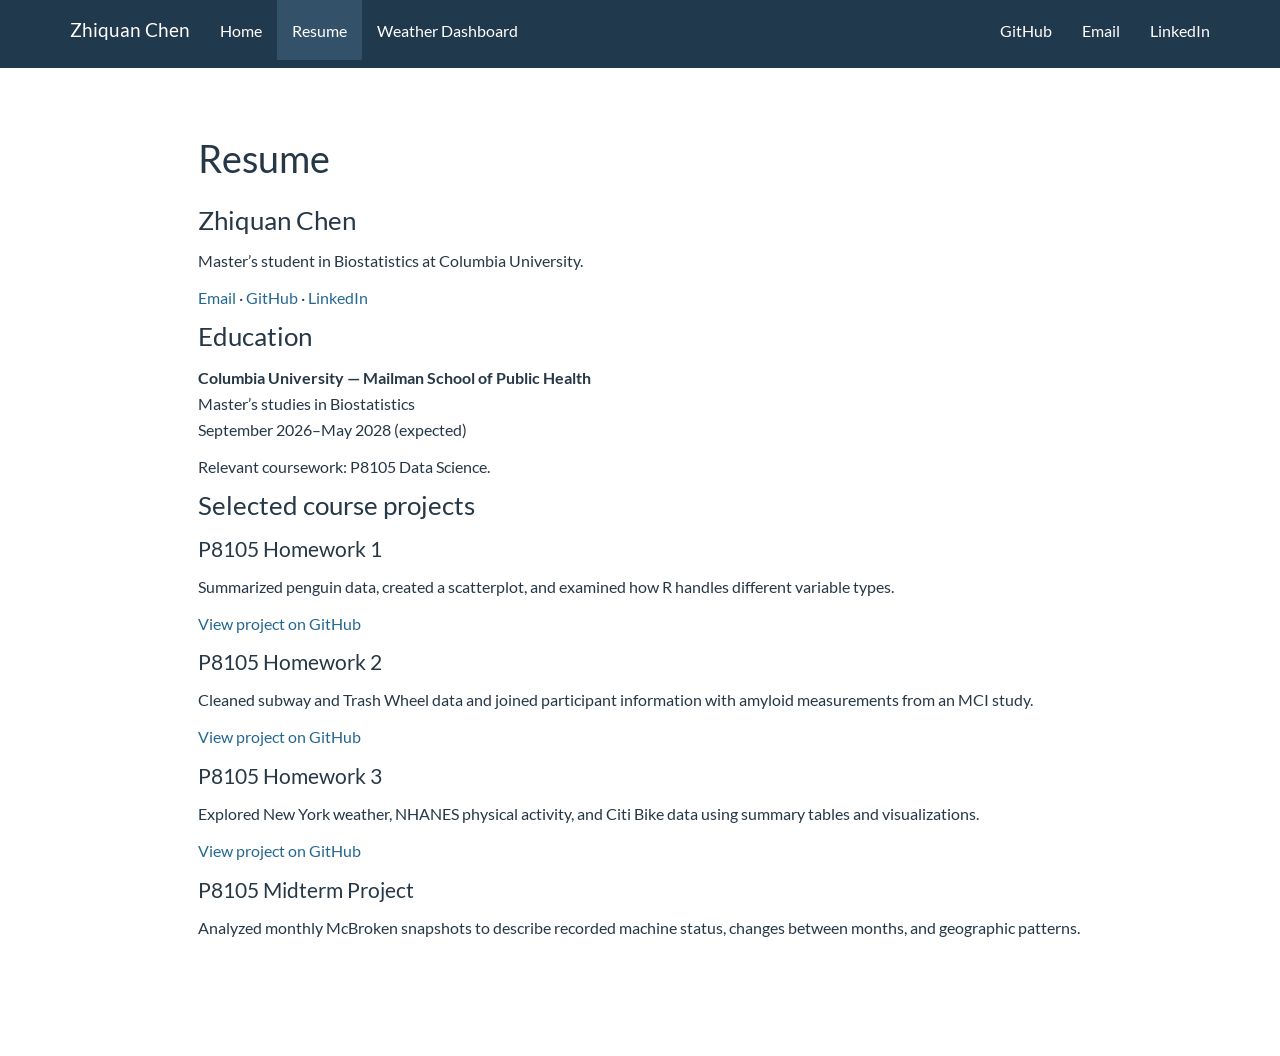
<file: resume.html>
<!DOCTYPE html>

<html>

<head>

<meta charset="utf-8" />
<meta name="generator" content="pandoc" />
<meta http-equiv="X-UA-Compatible" content="IE=EDGE" />




<title>Resume</title>

<script src="site_libs/header-attrs-2.32/header-attrs.js"></script>
<script src="site_libs/jquery-3.6.0/jquery-3.6.0.min.js"></script>
<meta name="viewport" content="width=device-width, initial-scale=1" />
<link href="site_libs/bootstrap-3.3.5/css/flatly.min.css" rel="stylesheet" />
<script src="site_libs/bootstrap-3.3.5/js/bootstrap.min.js"></script>
<script src="site_libs/bootstrap-3.3.5/shim/html5shiv.min.js"></script>
<script src="site_libs/bootstrap-3.3.5/shim/respond.min.js"></script>
<style>h1 {font-size: 34px;}
       h1.title {font-size: 38px;}
       h2 {font-size: 30px;}
       h3 {font-size: 24px;}
       h4 {font-size: 18px;}
       h5 {font-size: 16px;}
       h6 {font-size: 12px;}
       code {color: inherit; background-color: rgba(0, 0, 0, 0.04);}
       pre:not([class]) { background-color: white }</style>
<script src="site_libs/navigation-1.1/tabsets.js"></script>
<link href="site_libs/highlightjs-9.12.0/textmate.css" rel="stylesheet" />
<script src="site_libs/highlightjs-9.12.0/highlight.js"></script>

<style type="text/css">
  code{white-space: pre-wrap;}
  span.smallcaps{font-variant: small-caps;}
  span.underline{text-decoration: underline;}
  div.column{display: inline-block; vertical-align: top; width: 50%;}
  div.hanging-indent{margin-left: 1.5em; text-indent: -1.5em;}
  ul.task-list{list-style: none;}
    </style>

<style type="text/css">code{white-space: pre;}</style>
<script type="text/javascript">
if (window.hljs) {
  hljs.configure({languages: []});
  hljs.initHighlightingOnLoad();
  if (document.readyState && document.readyState === "complete") {
    window.setTimeout(function() { hljs.initHighlighting(); }, 0);
  }
}
</script>






<link rel="stylesheet" href="styles.css" type="text/css" />



<style type = "text/css">
.main-container {
  max-width: 940px;
  margin-left: auto;
  margin-right: auto;
}
img {
  max-width:100%;
}
.tabbed-pane {
  padding-top: 12px;
}
.html-widget {
  margin-bottom: 20px;
}
button.code-folding-btn:focus {
  outline: none;
}
summary {
  display: list-item;
}
details > summary > p:only-child {
  display: inline;
}
pre code {
  padding: 0;
}
</style>


<style type="text/css">
.dropdown-submenu {
  position: relative;
}
.dropdown-submenu>.dropdown-menu {
  top: 0;
  left: 100%;
  margin-top: -6px;
  margin-left: -1px;
  border-radius: 0 6px 6px 6px;
}
.dropdown-submenu:hover>.dropdown-menu {
  display: block;
}
.dropdown-submenu>a:after {
  display: block;
  content: " ";
  float: right;
  width: 0;
  height: 0;
  border-color: transparent;
  border-style: solid;
  border-width: 5px 0 5px 5px;
  border-left-color: #cccccc;
  margin-top: 5px;
  margin-right: -10px;
}
.dropdown-submenu:hover>a:after {
  border-left-color: #adb5bd;
}
.dropdown-submenu.pull-left {
  float: none;
}
.dropdown-submenu.pull-left>.dropdown-menu {
  left: -100%;
  margin-left: 10px;
  border-radius: 6px 0 6px 6px;
}
</style>

<script type="text/javascript">
// manage active state of menu based on current page
$(document).ready(function () {
  // active menu anchor
  href = window.location.pathname
  href = href.substr(href.lastIndexOf('/') + 1)
  if (href === "")
    href = "index.html";
  var menuAnchor = $('a[href="' + href + '"]');

  // mark the anchor link active (and if it's in a dropdown, also mark that active)
  var dropdown = menuAnchor.closest('li.dropdown');
  if (window.bootstrap) { // Bootstrap 4+
    menuAnchor.addClass('active');
    dropdown.find('> .dropdown-toggle').addClass('active');
  } else { // Bootstrap 3
    menuAnchor.parent().addClass('active');
    dropdown.addClass('active');
  }

  // Navbar adjustments
  var navHeight = $(".navbar").first().height() + 15;
  var style = document.createElement('style');
  var pt = "padding-top: " + navHeight + "px; ";
  var mt = "margin-top: -" + navHeight + "px; ";
  var css = "";
  // offset scroll position for anchor links (for fixed navbar)
  for (var i = 1; i <= 6; i++) {
    css += ".section h" + i + "{ " + pt + mt + "}\n";
  }
  style.innerHTML = "body {" + pt + "padding-bottom: 40px; }\n" + css;
  document.head.appendChild(style);
});
</script>

<!-- tabsets -->

<style type="text/css">
.tabset-dropdown > .nav-tabs {
  display: inline-table;
  max-height: 500px;
  min-height: 44px;
  overflow-y: auto;
  border: 1px solid #ddd;
  border-radius: 4px;
}

.tabset-dropdown > .nav-tabs > li.active:before, .tabset-dropdown > .nav-tabs.nav-tabs-open:before {
  content: "\e259";
  font-family: 'Glyphicons Halflings';
  display: inline-block;
  padding: 10px;
  border-right: 1px solid #ddd;
}

.tabset-dropdown > .nav-tabs.nav-tabs-open > li.active:before {
  content: "\e258";
  font-family: 'Glyphicons Halflings';
  border: none;
}

.tabset-dropdown > .nav-tabs > li.active {
  display: block;
}

.tabset-dropdown > .nav-tabs > li > a,
.tabset-dropdown > .nav-tabs > li > a:focus,
.tabset-dropdown > .nav-tabs > li > a:hover {
  border: none;
  display: inline-block;
  border-radius: 4px;
  background-color: transparent;
}

.tabset-dropdown > .nav-tabs.nav-tabs-open > li {
  display: block;
  float: none;
}

.tabset-dropdown > .nav-tabs > li {
  display: none;
}
</style>

<!-- code folding -->




</head>

<body>


<div class="container-fluid main-container">




<div class="navbar navbar-default  navbar-fixed-top" role="navigation">
  <div class="container">
    <div class="navbar-header">
      <button type="button" class="navbar-toggle collapsed" data-toggle="collapse" data-bs-toggle="collapse" data-target="#navbar" data-bs-target="#navbar">
        <span class="icon-bar"></span>
        <span class="icon-bar"></span>
        <span class="icon-bar"></span>
      </button>
      <a class="navbar-brand" href="index.html">Zhiquan Chen</a>
    </div>
    <div id="navbar" class="navbar-collapse collapse">
      <ul class="nav navbar-nav">
        <li>
  <a href="index.html">Home</a>
</li>
<li>
  <a href="resume.html">Resume</a>
</li>
<li>
  <a href="dashboard.html">Weather Dashboard</a>
</li>
      </ul>
      <ul class="nav navbar-nav navbar-right">
        <li>
  <a href="https://github.com/Chenzq2333">GitHub</a>
</li>
<li>
  <a href="mailto:zhiquanchen64@gmail.com">Email</a>
</li>
<li>
  <a href="https://www.linkedin.com/in/zhiquan-chen-039a2738b/">LinkedIn</a>
</li>
      </ul>
    </div><!--/.nav-collapse -->
  </div><!--/.container -->
</div><!--/.navbar -->

<div id="header">



<h1 class="title toc-ignore">Resume</h1>

</div>


<div id="zhiquan-chen" class="section level2">
<h2>Zhiquan Chen</h2>
<p>Master’s student in Biostatistics at Columbia University.</p>
<p><a href="mailto:zhiquanchen64@gmail.com">Email</a> · <a
href="https://github.com/Chenzq2333">GitHub</a> · <a
href="https://www.linkedin.com/in/zhiquan-chen-039a2738b/">LinkedIn</a></p>
</div>
<div id="education" class="section level2">
<h2>Education</h2>
<p><strong>Columbia University — Mailman School of Public
Health</strong><br> Master’s studies in Biostatistics<br> September
2026–May 2028 (expected)</p>
<p>Relevant coursework: P8105 Data Science.</p>
</div>
<div id="selected-course-projects" class="section level2">
<h2>Selected course projects</h2>
<div id="p8105-homework-1" class="section level3">
<h3>P8105 Homework 1</h3>
<p>Summarized penguin data, created a scatterplot, and examined how R
handles different variable types.</p>
<p><a href="https://github.com/Chenzq2333/p8105_hw1_zc2961">View project
on GitHub</a></p>
</div>
<div id="p8105-homework-2" class="section level3">
<h3>P8105 Homework 2</h3>
<p>Cleaned subway and Trash Wheel data and joined participant
information with amyloid measurements from an MCI study.</p>
<p><a href="https://github.com/Chenzq2333/p8105_hw2_zc2961">View project
on GitHub</a></p>
</div>
<div id="p8105-homework-3" class="section level3">
<h3>P8105 Homework 3</h3>
<p>Explored New York weather, NHANES physical activity, and Citi Bike
data using summary tables and visualizations.</p>
<p><a href="https://github.com/Chenzq2333/p8105_hw3_zc2961">View project
on GitHub</a></p>
</div>
<div id="p8105-midterm-project" class="section level3">
<h3>P8105 Midterm Project</h3>
<p>Analyzed monthly McBroken snapshots to describe recorded machine
status, changes between months, and geographic patterns.</p>
</div>
</div>




</div>

<script>

// add bootstrap table styles to pandoc tables
function bootstrapStylePandocTables() {
  $('tr.odd').parent('tbody').parent('table').addClass('table table-condensed');
}
$(document).ready(function () {
  bootstrapStylePandocTables();
});


</script>

<!-- tabsets -->

<script>
$(document).ready(function () {
  window.buildTabsets("TOC");
});

$(document).ready(function () {
  $('.tabset-dropdown > .nav-tabs > li').click(function () {
    $(this).parent().toggleClass('nav-tabs-open');
  });
});
</script>

<!-- code folding -->


<!-- dynamically load mathjax for compatibility with self-contained -->
<script>
  (function () {
    var script = document.createElement("script");
    script.type = "text/javascript";
    script.src  = "https://mathjax.rstudio.com/latest/MathJax.js?config=TeX-AMS-MML_HTMLorMML";
    document.getElementsByTagName("head")[0].appendChild(script);
  })();
</script>

</body>
</html>
</file>
<file: site_libs/highlightjs-9.12.0/textmate.css>
.hljs-literal {
  color: rgb(88, 72, 246);
}

.hljs-number {
  color: rgb(0, 0, 205);
}

.hljs-comment {
  color: rgb(76, 136, 107);
}

.hljs-keyword {
  color: rgb(0, 0, 255);
}

.hljs-string {
  color: rgb(3, 106, 7);
}
</file>
<file: styles.css>
/* Shared typography and navigation for the website and dashboard. */
body {
  background-color: #fff;
  color: #263746;
  font-family: "Lato", "Helvetica Neue", Arial, sans-serif;
  font-size: 16px;
  line-height: 1.65;
}

a {
  color: #246890;
}

a:hover,
a:focus {
  color: #194b68;
  text-decoration: underline;
}

a:focus-visible {
  outline: 2px solid #246890;
  outline-offset: 3px;
}

.navbar-default,
.navbar-inverse {
  background-color: #21394d;
  border-color: #21394d;
}

.navbar .navbar-brand,
.navbar .navbar-nav > li > a {
  color: #fff;
}

.navbar .navbar-brand:hover,
.navbar .navbar-brand:focus,
.navbar .navbar-nav > li > a:hover,
.navbar .navbar-nav > li > a:focus,
.navbar .navbar-nav > .active > a,
.navbar .navbar-nav > .active > a:hover,
.navbar .navbar-nav > .active > a:focus {
  background-color: #335269;
  color: #fff;
  text-decoration: none;
}

.main-container {
  max-width: 960px;
  padding: 32px 28px 64px;
}

.main-container h1 {
  font-size: 38px;
  line-height: 1.2;
  margin-bottom: 24px;
}

.main-container h2 {
  font-size: 26px;
  margin-top: 36px;
  margin-bottom: 14px;
}

.main-container h3 {
  font-size: 21px;
  line-height: 1.4;
  margin-top: 28px;
}

.main-container p,
.main-container li {
  overflow-wrap: break-word;
}

.main-container li {
  margin-bottom: 8px;
}

.page-intro {
  font-size: 20px;
  line-height: 1.6;
}

.site-links {
  display: flex;
  flex-wrap: wrap;
  gap: 12px;
  margin: 26px 0 32px;
}

.site-links .btn {
  min-width: 190px;
  padding: 11px 18px;
  font-size: 16px;
  white-space: normal;
}

.site-links .btn-primary {
  background-color: #246890;
  border-color: #246890;
  color: #fff;
}

.site-links .btn:hover,
.site-links .btn:focus {
  background-color: #194b68;
  border-color: #194b68;
  color: #fff;
  text-decoration: none;
}

.project-meta {
  color: #526472;
  font-size: 15px;
}

.chart-title {
  color: #21394d;
  font-size: 17px;
  font-weight: 600;
  line-height: 1.4;
  padding: 12px 14px;
}

.chart-wrapper {
  border-color: #dce4e9;
}

.chart-wrapper .chart-notes {
  color: #526472;
  font-size: 15px;
  line-height: 1.55;
}

.dashboard-intro,
.dashboard-notes {
  max-width: 1050px;
  padding: 4px 6px 8px;
  overflow-wrap: break-word;
}

@media (min-width: 768px) and (max-width: 991px) {
  .navbar .navbar-nav > li > a {
    font-size: 14px;
    padding-left: 10px;
    padding-right: 10px;
  }
}

@media (max-width: 767px) {
  .main-container {
    padding: 22px 20px 44px;
  }

  .main-container h1 {
    font-size: 32px;
  }

  .page-intro {
    font-size: 18px;
  }

  .navbar .navbar-brand {
    max-width: calc(100% - 76px);
    font-size: 17px;
  }

  .chart-title {
    font-size: 16px;
  }
}

@media (max-width: 480px) {
  .site-links .btn {
    width: 100%;
  }
}
</file>
<file: site_libs/value-box-accent-static-0.6.3/theme-flatly-value-box.css>
.value-box-primary, .bg-primary {
  background-color: rgba(44, 62, 80, 0.7);
}

.value-box-info, .bg-info {
  background-color: rgba(52, 152, 219, 0.7);
}

.value-box-success, .bg-success {
  background-color: rgba(24, 188, 156, 0.7);
}

.value-box-warning, .bg-warning {
  background-color: rgba(243, 156, 18, 0.7);
}

.value-box-danger, .bg-danger {
  background-color: rgba(231, 76, 60, 0.7);
}
</file>
<file: site_libs/flexdashboard-css-0.6.3/theme-flatly.css>
body {
  padding-top: 69px;
}

.section.sidebar {
  top: 60px;
  background-color: rgba(24, 188, 156, 0.1);
}

.value-box {
  color: #fff;
}

.storyboard-nav .sbframelist ul li.active {
  background-color: rgba(44, 62, 80, 0.7);
}

.nav-tabs-custom > .nav-tabs > li.active {
  border-top-color: rgba(44, 62, 80, 0.7);
}
</file>
<file: site_libs/htmltools-fill-0.5.9/fill.css>
@layer htmltools {
  .html-fill-container {
    display: flex;
    flex-direction: column;
    /* Prevent the container from expanding vertically or horizontally beyond its
    parent's constraints. */
    min-height: 0;
    min-width: 0;
  }
  .html-fill-container > .html-fill-item {
    /* Fill items can grow and shrink freely within
    available vertical space in fillable container */
    flex: 1 1 auto;
    min-height: 0;
    min-width: 0;
  }
  .html-fill-container > :not(.html-fill-item) {
    /* Prevent shrinking or growing of non-fill items */
    flex: 0 0 auto;
  }
}
</file>
<file: site_libs/plotly-htmlwidgets-css-2.25.2/plotly-htmlwidgets.css>
/*
just here so that plotly works
correctly with ioslides.
see https://github.com/ropensci/plotly/issues/463
*/

slide:not(.current) .plotly.html-widget{
  display: none;
}
</file>
<file: site_libs/bootstrap-3.3.5/css/flatly.min.css>
@font-face {
  font-family: 'Lato';
  font-style: normal;
  font-weight: 400;
  src: url(fonts/Lato.ttf) format('truetype');
}
@font-face {
  font-family: 'Lato';
  font-style: normal;
  font-weight: 700;
  src: url(fonts/LatoBold.ttf) format('truetype');
}
@font-face {
  font-family: 'Lato';
  font-style: italic;
  font-weight: 400;
  src: url(fonts/LatoItalic.ttf) format('truetype');
}

/*!
 * bootswatch v3.3.6
 * Homepage: http://bootswatch.com
 * Copyright 2012-2015 Thomas Park
 * Licensed under MIT
 * Based on Bootstrap
*//*!
 * Bootstrap v3.3.6 (http://getbootstrap.com)
 * Copyright 2011-2015 Twitter, Inc.
 * Licensed under MIT (https://github.com/twbs/bootstrap/blob/master/LICENSE)
 *//*! normalize.css v3.0.3 | MIT License | github.com/necolas/normalize.css */html{font-family:sans-serif;-ms-text-size-adjust:100%;-webkit-text-size-adjust:100%}body{margin:0}article,aside,details,figcaption,figure,footer,header,hgroup,main,menu,nav,section,summary{display:block}audio,canvas,progress,video{display:inline-block;vertical-align:baseline}audio:not([controls]){display:none;height:0}[hidden],template{display:none}a{background-color:transparent}a:active,a:hover{outline:0}abbr[title]{border-bottom:1px dotted}b,strong{font-weight:bold}dfn{font-style:italic}h1{font-size:2em;margin:0.67em 0}mark{background:#ff0;color:#000}small{font-size:80%}sub,sup{font-size:75%;line-height:0;position:relative;vertical-align:baseline}sup{top:-0.5em}sub{bottom:-0.25em}img{border:0}svg:not(:root){overflow:hidden}figure{margin:1em 40px}hr{-webkit-box-sizing:content-box;-moz-box-sizing:content-box;box-sizing:content-box;height:0}pre{overflow:auto}code,kbd,pre,samp{font-family:monospace, monospace;font-size:1em}button,input,optgroup,select,textarea{color:inherit;font:inherit;margin:0}button{overflow:visible}button,select{text-transform:none}button,html input[type="button"],input[type="reset"],input[type="submit"]{-webkit-appearance:button;cursor:pointer}button[disabled],html input[disabled]{cursor:default}button::-moz-focus-inner,input::-moz-focus-inner{border:0;padding:0}input{line-height:normal}input[type="checkbox"],input[type="radio"]{-webkit-box-sizing:border-box;-moz-box-sizing:border-box;box-sizing:border-box;padding:0}input[type="number"]::-webkit-inner-spin-button,input[type="number"]::-webkit-outer-spin-button{height:auto}input[type="search"]{-webkit-appearance:textfield;-webkit-box-sizing:content-box;-moz-box-sizing:content-box;box-sizing:content-box}input[type="search"]::-webkit-search-cancel-button,input[type="search"]::-webkit-search-decoration{-webkit-appearance:none}fieldset{border:1px solid #c0c0c0;margin:0 2px;padding:0.35em 0.625em 0.75em}legend{border:0;padding:0}textarea{overflow:auto}optgroup{font-weight:bold}table{border-collapse:collapse;border-spacing:0}td,th{padding:0}/*! Source: https://github.com/h5bp/html5-boilerplate/blob/master/src/css/main.css */@media print{*,*:before,*:after{background:transparent !important;color:#000 !important;-webkit-box-shadow:none !important;box-shadow:none !important;text-shadow:none !important}a,a:visited{text-decoration:underline}a[href]:after{content:" (" attr(href) ")"}abbr[title]:after{content:" (" attr(title) ")"}a[href^="#"]:after,a[href^="javascript:"]:after{content:""}pre,blockquote{border:1px solid #999;page-break-inside:avoid}thead{display:table-header-group}tr,img{page-break-inside:avoid}img{max-width:100% !important}p,h2,h3{orphans:3;widows:3}h2,h3{page-break-after:avoid}.navbar{display:none}.btn>.caret,.dropup>.btn>.caret{border-top-color:#000 !important}.label{border:1px solid #000}.table{border-collapse:collapse !important}.table td,.table th{background-color:#fff !important}.table-bordered th,.table-bordered td{border:1px solid #ddd !important}}@font-face{font-family:'Glyphicons Halflings';src:url('../fonts/glyphicons-halflings-regular.eot');src:url('../fonts/glyphicons-halflings-regular.eot?#iefix') format('embedded-opentype'),url('../fonts/glyphicons-halflings-regular.woff') format('woff'),url('../fonts/glyphicons-halflings-regular.ttf') format('truetype'),url('../fonts/glyphicons-halflings-regular.svg#glyphicons_halflingsregular') format('svg')}.glyphicon{position:relative;top:1px;display:inline-block;font-family:'Glyphicons Halflings';font-style:normal;font-weight:normal;line-height:1;-webkit-font-smoothing:antialiased;-moz-osx-font-smoothing:grayscale}.glyphicon-asterisk:before{content:"\002a"}.glyphicon-plus:before{content:"\002b"}.glyphicon-euro:before,.glyphicon-eur:before{content:"\20ac"}.glyphicon-minus:before{content:"\2212"}.glyphicon-cloud:before{content:"\2601"}.glyphicon-envelope:before{content:"\2709"}.glyphicon-pencil:before{content:"\270f"}.glyphicon-glass:before{content:"\e001"}.glyphicon-music:before{content:"\e002"}.glyphicon-search:before{content:"\e003"}.glyphicon-heart:before{content:"\e005"}.glyphicon-star:before{content:"\e006"}.glyphicon-star-empty:before{content:"\e007"}.glyphicon-user:before{content:"\e008"}.glyphicon-film:before{content:"\e009"}.glyphicon-th-large:before{content:"\e010"}.glyphicon-th:before{content:"\e011"}.glyphicon-th-list:before{content:"\e012"}.glyphicon-ok:before{content:"\e013"}.glyphicon-remove:before{content:"\e014"}.glyphicon-zoom-in:before{content:"\e015"}.glyphicon-zoom-out:before{content:"\e016"}.glyphicon-off:before{content:"\e017"}.glyphicon-signal:before{content:"\e018"}.glyphicon-cog:before{content:"\e019"}.glyphicon-trash:before{content:"\e020"}.glyphicon-home:before{content:"\e021"}.glyphicon-file:before{content:"\e022"}.glyphicon-time:before{content:"\e023"}.glyphicon-road:before{content:"\e024"}.glyphicon-download-alt:before{content:"\e025"}.glyphicon-download:before{content:"\e026"}.glyphicon-upload:before{content:"\e027"}.glyphicon-inbox:before{content:"\e028"}.glyphicon-play-circle:before{content:"\e029"}.glyphicon-repeat:before{content:"\e030"}.glyphicon-refresh:before{content:"\e031"}.glyphicon-list-alt:before{content:"\e032"}.glyphicon-lock:before{content:"\e033"}.glyphicon-flag:before{content:"\e034"}.glyphicon-headphones:before{content:"\e035"}.glyphicon-volume-off:before{content:"\e036"}.glyphicon-volume-down:before{content:"\e037"}.glyphicon-volume-up:before{content:"\e038"}.glyphicon-qrcode:before{content:"\e039"}.glyphicon-barcode:before{content:"\e040"}.glyphicon-tag:before{content:"\e041"}.glyphicon-tags:before{content:"\e042"}.glyphicon-book:before{content:"\e043"}.glyphicon-bookmark:before{content:"\e044"}.glyphicon-print:before{content:"\e045"}.glyphicon-camera:before{content:"\e046"}.glyphicon-font:before{content:"\e047"}.glyphicon-bold:before{content:"\e048"}.glyphicon-italic:before{content:"\e049"}.glyphicon-text-height:before{content:"\e050"}.glyphicon-text-width:before{content:"\e051"}.glyphicon-align-left:before{content:"\e052"}.glyphicon-align-center:before{content:"\e053"}.glyphicon-align-right:before{content:"\e054"}.glyphicon-align-justify:before{content:"\e055"}.glyphicon-list:before{content:"\e056"}.glyphicon-indent-left:before{content:"\e057"}.glyphicon-indent-right:before{content:"\e058"}.glyphicon-facetime-video:before{content:"\e059"}.glyphicon-picture:before{content:"\e060"}.glyphicon-map-marker:before{content:"\e062"}.glyphicon-adjust:before{content:"\e063"}.glyphicon-tint:before{content:"\e064"}.glyphicon-edit:before{content:"\e065"}.glyphicon-share:before{content:"\e066"}.glyphicon-check:before{content:"\e067"}.glyphicon-move:before{content:"\e068"}.glyphicon-step-backward:before{content:"\e069"}.glyphicon-fast-backward:before{content:"\e070"}.glyphicon-backward:before{content:"\e071"}.glyphicon-play:before{content:"\e072"}.glyphicon-pause:before{content:"\e073"}.glyphicon-stop:before{content:"\e074"}.glyphicon-forward:before{content:"\e075"}.glyphicon-fast-forward:before{content:"\e076"}.glyphicon-step-forward:before{content:"\e077"}.glyphicon-eject:before{content:"\e078"}.glyphicon-chevron-left:before{content:"\e079"}.glyphicon-chevron-right:before{content:"\e080"}.glyphicon-plus-sign:before{content:"\e081"}.glyphicon-minus-sign:before{content:"\e082"}.glyphicon-remove-sign:before{content:"\e083"}.glyphicon-ok-sign:before{content:"\e084"}.glyphicon-question-sign:before{content:"\e085"}.glyphicon-info-sign:before{content:"\e086"}.glyphicon-screenshot:before{content:"\e087"}.glyphicon-remove-circle:before{content:"\e088"}.glyphicon-ok-circle:before{content:"\e089"}.glyphicon-ban-circle:before{content:"\e090"}.glyphicon-arrow-left:before{content:"\e091"}.glyphicon-arrow-right:before{content:"\e092"}.glyphicon-arrow-up:before{content:"\e093"}.glyphicon-arrow-down:before{content:"\e094"}.glyphicon-share-alt:before{content:"\e095"}.glyphicon-resize-full:before{content:"\e096"}.glyphicon-resize-small:before{content:"\e097"}.glyphicon-exclamation-sign:before{content:"\e101"}.glyphicon-gift:before{content:"\e102"}.glyphicon-leaf:before{content:"\e103"}.glyphicon-fire:before{content:"\e104"}.glyphicon-eye-open:before{content:"\e105"}.glyphicon-eye-close:before{content:"\e106"}.glyphicon-warning-sign:before{content:"\e107"}.glyphicon-plane:before{content:"\e108"}.glyphicon-calendar:before{content:"\e109"}.glyphicon-random:before{content:"\e110"}.glyphicon-comment:before{content:"\e111"}.glyphicon-magnet:before{content:"\e112"}.glyphicon-chevron-up:before{content:"\e113"}.glyphicon-chevron-down:before{content:"\e114"}.glyphicon-retweet:before{content:"\e115"}.glyphicon-shopping-cart:before{content:"\e116"}.glyphicon-folder-close:before{content:"\e117"}.glyphicon-folder-open:before{content:"\e118"}.glyphicon-resize-vertical:before{content:"\e119"}.glyphicon-resize-horizontal:before{content:"\e120"}.glyphicon-hdd:before{content:"\e121"}.glyphicon-bullhorn:before{content:"\e122"}.glyphicon-bell:before{content:"\e123"}.glyphicon-certificate:before{content:"\e124"}.glyphicon-thumbs-up:before{content:"\e125"}.glyphicon-thumbs-down:before{content:"\e126"}.glyphicon-hand-right:before{content:"\e127"}.glyphicon-hand-left:before{content:"\e128"}.glyphicon-hand-up:before{content:"\e129"}.glyphicon-hand-down:before{content:"\e130"}.glyphicon-circle-arrow-right:before{content:"\e131"}.glyphicon-circle-arrow-left:before{content:"\e132"}.glyphicon-circle-arrow-up:before{content:"\e133"}.glyphicon-circle-arrow-down:before{content:"\e134"}.glyphicon-globe:before{content:"\e135"}.glyphicon-wrench:before{content:"\e136"}.glyphicon-tasks:before{content:"\e137"}.glyphicon-filter:before{content:"\e138"}.glyphicon-briefcase:before{content:"\e139"}.glyphicon-fullscreen:before{content:"\e140"}.glyphicon-dashboard:before{content:"\e141"}.glyphicon-paperclip:before{content:"\e142"}.glyphicon-heart-empty:before{content:"\e143"}.glyphicon-link:before{content:"\e144"}.glyphicon-phone:before{content:"\e145"}.glyphicon-pushpin:before{content:"\e146"}.glyphicon-usd:before{content:"\e148"}.glyphicon-gbp:before{content:"\e149"}.glyphicon-sort:before{content:"\e150"}.glyphicon-sort-by-alphabet:before{content:"\e151"}.glyphicon-sort-by-alphabet-alt:before{content:"\e152"}.glyphicon-sort-by-order:before{content:"\e153"}.glyphicon-sort-by-order-alt:before{content:"\e154"}.glyphicon-sort-by-attributes:before{content:"\e155"}.glyphicon-sort-by-attributes-alt:before{content:"\e156"}.glyphicon-unchecked:before{content:"\e157"}.glyphicon-expand:before{content:"\e158"}.glyphicon-collapse-down:before{content:"\e159"}.glyphicon-collapse-up:before{content:"\e160"}.glyphicon-log-in:before{content:"\e161"}.glyphicon-flash:before{content:"\e162"}.glyphicon-log-out:before{content:"\e163"}.glyphicon-new-window:before{content:"\e164"}.glyphicon-record:before{content:"\e165"}.glyphicon-save:before{content:"\e166"}.glyphicon-open:before{content:"\e167"}.glyphicon-saved:before{content:"\e168"}.glyphicon-import:before{content:"\e169"}.glyphicon-export:before{content:"\e170"}.glyphicon-send:before{content:"\e171"}.glyphicon-floppy-disk:before{content:"\e172"}.glyphicon-floppy-saved:before{content:"\e173"}.glyphicon-floppy-remove:before{content:"\e174"}.glyphicon-floppy-save:before{content:"\e175"}.glyphicon-floppy-open:before{content:"\e176"}.glyphicon-credit-card:before{content:"\e177"}.glyphicon-transfer:before{content:"\e178"}.glyphicon-cutlery:before{content:"\e179"}.glyphicon-header:before{content:"\e180"}.glyphicon-compressed:before{content:"\e181"}.glyphicon-earphone:before{content:"\e182"}.glyphicon-phone-alt:before{content:"\e183"}.glyphicon-tower:before{content:"\e184"}.glyphicon-stats:before{content:"\e185"}.glyphicon-sd-video:before{content:"\e186"}.glyphicon-hd-video:before{content:"\e187"}.glyphicon-subtitles:before{content:"\e188"}.glyphicon-sound-stereo:before{content:"\e189"}.glyphicon-sound-dolby:before{content:"\e190"}.glyphicon-sound-5-1:before{content:"\e191"}.glyphicon-sound-6-1:before{content:"\e192"}.glyphicon-sound-7-1:before{content:"\e193"}.glyphicon-copyright-mark:before{content:"\e194"}.glyphicon-registration-mark:before{content:"\e195"}.glyphicon-cloud-download:before{content:"\e197"}.glyphicon-cloud-upload:before{content:"\e198"}.glyphicon-tree-conifer:before{content:"\e199"}.glyphicon-tree-deciduous:before{content:"\e200"}.glyphicon-cd:before{content:"\e201"}.glyphicon-save-file:before{content:"\e202"}.glyphicon-open-file:before{content:"\e203"}.glyphicon-level-up:before{content:"\e204"}.glyphicon-copy:before{content:"\e205"}.glyphicon-paste:before{content:"\e206"}.glyphicon-alert:before{content:"\e209"}.glyphicon-equalizer:before{content:"\e210"}.glyphicon-king:before{content:"\e211"}.glyphicon-queen:before{content:"\e212"}.glyphicon-pawn:before{content:"\e213"}.glyphicon-bishop:before{content:"\e214"}.glyphicon-knight:before{content:"\e215"}.glyphicon-baby-formula:before{content:"\e216"}.glyphicon-tent:before{content:"\26fa"}.glyphicon-blackboard:before{content:"\e218"}.glyphicon-bed:before{content:"\e219"}.glyphicon-apple:before{content:"\f8ff"}.glyphicon-erase:before{content:"\e221"}.glyphicon-hourglass:before{content:"\231b"}.glyphicon-lamp:before{content:"\e223"}.glyphicon-duplicate:before{content:"\e224"}.glyphicon-piggy-bank:before{content:"\e225"}.glyphicon-scissors:before{content:"\e226"}.glyphicon-bitcoin:before{content:"\e227"}.glyphicon-btc:before{content:"\e227"}.glyphicon-xbt:before{content:"\e227"}.glyphicon-yen:before{content:"\00a5"}.glyphicon-jpy:before{content:"\00a5"}.glyphicon-ruble:before{content:"\20bd"}.glyphicon-rub:before{content:"\20bd"}.glyphicon-scale:before{content:"\e230"}.glyphicon-ice-lolly:before{content:"\e231"}.glyphicon-ice-lolly-tasted:before{content:"\e232"}.glyphicon-education:before{content:"\e233"}.glyphicon-option-horizontal:before{content:"\e234"}.glyphicon-option-vertical:before{content:"\e235"}.glyphicon-menu-hamburger:before{content:"\e236"}.glyphicon-modal-window:before{content:"\e237"}.glyphicon-oil:before{content:"\e238"}.glyphicon-grain:before{content:"\e239"}.glyphicon-sunglasses:before{content:"\e240"}.glyphicon-text-size:before{content:"\e241"}.glyphicon-text-color:before{content:"\e242"}.glyphicon-text-background:before{content:"\e243"}.glyphicon-object-align-top:before{content:"\e244"}.glyphicon-object-align-bottom:before{content:"\e245"}.glyphicon-object-align-horizontal:before{content:"\e246"}.glyphicon-object-align-left:before{content:"\e247"}.glyphicon-object-align-vertical:before{content:"\e248"}.glyphicon-object-align-right:before{content:"\e249"}.glyphicon-triangle-right:before{content:"\e250"}.glyphicon-triangle-left:before{content:"\e251"}.glyphicon-triangle-bottom:before{content:"\e252"}.glyphicon-triangle-top:before{content:"\e253"}.glyphicon-console:before{content:"\e254"}.glyphicon-superscript:before{content:"\e255"}.glyphicon-subscript:before{content:"\e256"}.glyphicon-menu-left:before{content:"\e257"}.glyphicon-menu-right:before{content:"\e258"}.glyphicon-menu-down:before{content:"\e259"}.glyphicon-menu-up:before{content:"\e260"}*{-webkit-box-sizing:border-box;-moz-box-sizing:border-box;box-sizing:border-box}*:before,*:after{-webkit-box-sizing:border-box;-moz-box-sizing:border-box;box-sizing:border-box}html{font-size:10px;-webkit-tap-highlight-color:rgba(0,0,0,0)}body{font-family:"Lato","Helvetica Neue",Helvetica,Arial,sans-serif;font-size:15px;line-height:1.42857143;color:#2c3e50;background-color:#ffffff}input,button,select,textarea{font-family:inherit;font-size:inherit;line-height:inherit}a{color:#18bc9c;text-decoration:none}a:hover,a:focus{color:#18bc9c;text-decoration:underline}a:focus{outline:thin dotted;outline:5px auto -webkit-focus-ring-color;outline-offset:-2px}figure{margin:0}img{vertical-align:middle}.img-responsive,.thumbnail>img,.thumbnail a>img,.carousel-inner>.item>img,.carousel-inner>.item>a>img{display:block;max-width:100%;height:auto}.img-rounded{border-radius:6px}.img-thumbnail{padding:4px;line-height:1.42857143;background-color:#ffffff;border:1px solid #ecf0f1;border-radius:4px;-webkit-transition:all .2s ease-in-out;-o-transition:all .2s ease-in-out;transition:all .2s ease-in-out;display:inline-block;max-width:100%;height:auto}.img-circle{border-radius:50%}hr{margin-top:21px;margin-bottom:21px;border:0;border-top:1px solid #ecf0f1}.sr-only{position:absolute;width:1px;height:1px;margin:-1px;padding:0;overflow:hidden;clip:rect(0, 0, 0, 0);border:0}.sr-only-focusable:active,.sr-only-focusable:focus{position:static;width:auto;height:auto;margin:0;overflow:visible;clip:auto}[role="button"]{cursor:pointer}h1,h2,h3,h4,h5,h6,.h1,.h2,.h3,.h4,.h5,.h6{font-family:"Lato","Helvetica Neue",Helvetica,Arial,sans-serif;font-weight:400;line-height:1.1;color:inherit}h1 small,h2 small,h3 small,h4 small,h5 small,h6 small,.h1 small,.h2 small,.h3 small,.h4 small,.h5 small,.h6 small,h1 .small,h2 .small,h3 .small,h4 .small,h5 .small,h6 .small,.h1 .small,.h2 .small,.h3 .small,.h4 .small,.h5 .small,.h6 .small{font-weight:normal;line-height:1;color:#b4bcc2}h1,.h1,h2,.h2,h3,.h3{margin-top:21px;margin-bottom:10.5px}h1 small,.h1 small,h2 small,.h2 small,h3 small,.h3 small,h1 .small,.h1 .small,h2 .small,.h2 .small,h3 .small,.h3 .small{font-size:65%}h4,.h4,h5,.h5,h6,.h6{margin-top:10.5px;margin-bottom:10.5px}h4 small,.h4 small,h5 small,.h5 small,h6 small,.h6 small,h4 .small,.h4 .small,h5 .small,.h5 .small,h6 .small,.h6 .small{font-size:75%}h1,.h1{font-size:39px}h2,.h2{font-size:32px}h3,.h3{font-size:26px}h4,.h4{font-size:19px}h5,.h5{font-size:15px}h6,.h6{font-size:13px}p{margin:0 0 10.5px}.lead{margin-bottom:21px;font-size:17px;font-weight:300;line-height:1.4}@media (min-width:768px){.lead{font-size:22.5px}}small,.small{font-size:86%}mark,.mark{background-color:#f39c12;padding:.2em}.text-left{text-align:left}.text-right{text-align:right}.text-center{text-align:center}.text-justify{text-align:justify}.text-nowrap{white-space:nowrap}.text-lowercase{text-transform:lowercase}.text-uppercase{text-transform:uppercase}.text-capitalize{text-transform:capitalize}.text-muted{color:#b4bcc2}.text-primary{color:#2c3e50}a.text-primary:hover,a.text-primary:focus{color:#1a242f}.text-success{color:#ffffff}a.text-success:hover,a.text-success:focus{color:#e6e6e6}.text-info{color:#ffffff}a.text-info:hover,a.text-info:focus{color:#e6e6e6}.text-warning{color:#ffffff}a.text-warning:hover,a.text-warning:focus{color:#e6e6e6}.text-danger{color:#ffffff}a.text-danger:hover,a.text-danger:focus{color:#e6e6e6}.bg-primary{color:#fff;background-color:#2c3e50}a.bg-primary:hover,a.bg-primary:focus{background-color:#1a242f}.bg-success{background-color:#18bc9c}a.bg-success:hover,a.bg-success:focus{background-color:#128f76}.bg-info{background-color:#3498db}a.bg-info:hover,a.bg-info:focus{background-color:#217dbb}.bg-warning{background-color:#f39c12}a.bg-warning:hover,a.bg-warning:focus{background-color:#c87f0a}.bg-danger{background-color:#e74c3c}a.bg-danger:hover,a.bg-danger:focus{background-color:#d62c1a}.page-header{padding-bottom:9.5px;margin:42px 0 21px;border-bottom:1px solid transparent}ul,ol{margin-top:0;margin-bottom:10.5px}ul ul,ol ul,ul ol,ol ol{margin-bottom:0}.list-unstyled{padding-left:0;list-style:none}.list-inline{padding-left:0;list-style:none;margin-left:-5px}.list-inline>li{display:inline-block;padding-left:5px;padding-right:5px}dl{margin-top:0;margin-bottom:21px}dt,dd{line-height:1.42857143}dt{font-weight:bold}dd{margin-left:0}@media (min-width:768px){.dl-horizontal dt{float:left;width:160px;clear:left;text-align:right;overflow:hidden;text-overflow:ellipsis;white-space:nowrap}.dl-horizontal dd{margin-left:180px}}abbr[title],abbr[data-original-title]{cursor:help;border-bottom:1px dotted #b4bcc2}.initialism{font-size:90%;text-transform:uppercase}blockquote{padding:10.5px 21px;margin:0 0 21px;font-size:18.75px;border-left:5px solid #ecf0f1}blockquote p:last-child,blockquote ul:last-child,blockquote ol:last-child{margin-bottom:0}blockquote footer,blockquote small,blockquote .small{display:block;font-size:80%;line-height:1.42857143;color:#b4bcc2}blockquote footer:before,blockquote small:before,blockquote .small:before{content:'\2014 \00A0'}.blockquote-reverse,blockquote.pull-right{padding-right:15px;padding-left:0;border-right:5px solid #ecf0f1;border-left:0;text-align:right}.blockquote-reverse footer:before,blockquote.pull-right footer:before,.blockquote-reverse small:before,blockquote.pull-right small:before,.blockquote-reverse .small:before,blockquote.pull-right .small:before{content:''}.blockquote-reverse footer:after,blockquote.pull-right footer:after,.blockquote-reverse small:after,blockquote.pull-right small:after,.blockquote-reverse .small:after,blockquote.pull-right .small:after{content:'\00A0 \2014'}address{margin-bottom:21px;font-style:normal;line-height:1.42857143}code,kbd,pre,samp{font-family:monospace}code{padding:2px 4px;font-size:90%;color:#c7254e;background-color:#f9f2f4;border-radius:4px}kbd{padding:2px 4px;font-size:90%;color:#ffffff;background-color:#333333;border-radius:3px;-webkit-box-shadow:inset 0 -1px 0 rgba(0,0,0,0.25);box-shadow:inset 0 -1px 0 rgba(0,0,0,0.25)}kbd kbd{padding:0;font-size:100%;font-weight:bold;-webkit-box-shadow:none;box-shadow:none}pre{display:block;padding:10px;margin:0 0 10.5px;font-size:14px;line-height:1.42857143;word-break:break-all;word-wrap:break-word;color:#7b8a8b;background-color:#ecf0f1;border:1px solid #cccccc;border-radius:4px}pre code{padding:0;font-size:inherit;color:inherit;white-space:pre-wrap;background-color:transparent;border-radius:0}.pre-scrollable{max-height:340px;overflow-y:scroll}.container{margin-right:auto;margin-left:auto;padding-left:15px;padding-right:15px}@media (min-width:768px){.container{width:750px}}@media (min-width:992px){.container{width:970px}}@media (min-width:1200px){.container{width:1170px}}.container-fluid{margin-right:auto;margin-left:auto;padding-left:15px;padding-right:15px}.row{margin-left:-15px;margin-right:-15px}.col-xs-1,.col-sm-1,.col-md-1,.col-lg-1,.col-xs-2,.col-sm-2,.col-md-2,.col-lg-2,.col-xs-3,.col-sm-3,.col-md-3,.col-lg-3,.col-xs-4,.col-sm-4,.col-md-4,.col-lg-4,.col-xs-5,.col-sm-5,.col-md-5,.col-lg-5,.col-xs-6,.col-sm-6,.col-md-6,.col-lg-6,.col-xs-7,.col-sm-7,.col-md-7,.col-lg-7,.col-xs-8,.col-sm-8,.col-md-8,.col-lg-8,.col-xs-9,.col-sm-9,.col-md-9,.col-lg-9,.col-xs-10,.col-sm-10,.col-md-10,.col-lg-10,.col-xs-11,.col-sm-11,.col-md-11,.col-lg-11,.col-xs-12,.col-sm-12,.col-md-12,.col-lg-12{position:relative;min-height:1px;padding-left:15px;padding-right:15px}.col-xs-1,.col-xs-2,.col-xs-3,.col-xs-4,.col-xs-5,.col-xs-6,.col-xs-7,.col-xs-8,.col-xs-9,.col-xs-10,.col-xs-11,.col-xs-12{float:left}.col-xs-12{width:100%}.col-xs-11{width:91.66666667%}.col-xs-10{width:83.33333333%}.col-xs-9{width:75%}.col-xs-8{width:66.66666667%}.col-xs-7{width:58.33333333%}.col-xs-6{width:50%}.col-xs-5{width:41.66666667%}.col-xs-4{width:33.33333333%}.col-xs-3{width:25%}.col-xs-2{width:16.66666667%}.col-xs-1{width:8.33333333%}.col-xs-pull-12{right:100%}.col-xs-pull-11{right:91.66666667%}.col-xs-pull-10{right:83.33333333%}.col-xs-pull-9{right:75%}.col-xs-pull-8{right:66.66666667%}.col-xs-pull-7{right:58.33333333%}.col-xs-pull-6{right:50%}.col-xs-pull-5{right:41.66666667%}.col-xs-pull-4{right:33.33333333%}.col-xs-pull-3{right:25%}.col-xs-pull-2{right:16.66666667%}.col-xs-pull-1{right:8.33333333%}.col-xs-pull-0{right:auto}.col-xs-push-12{left:100%}.col-xs-push-11{left:91.66666667%}.col-xs-push-10{left:83.33333333%}.col-xs-push-9{left:75%}.col-xs-push-8{left:66.66666667%}.col-xs-push-7{left:58.33333333%}.col-xs-push-6{left:50%}.col-xs-push-5{left:41.66666667%}.col-xs-push-4{left:33.33333333%}.col-xs-push-3{left:25%}.col-xs-push-2{left:16.66666667%}.col-xs-push-1{left:8.33333333%}.col-xs-push-0{left:auto}.col-xs-offset-12{margin-left:100%}.col-xs-offset-11{margin-left:91.66666667%}.col-xs-offset-10{margin-left:83.33333333%}.col-xs-offset-9{margin-left:75%}.col-xs-offset-8{margin-left:66.66666667%}.col-xs-offset-7{margin-left:58.33333333%}.col-xs-offset-6{margin-left:50%}.col-xs-offset-5{margin-left:41.66666667%}.col-xs-offset-4{margin-left:33.33333333%}.col-xs-offset-3{margin-left:25%}.col-xs-offset-2{margin-left:16.66666667%}.col-xs-offset-1{margin-left:8.33333333%}.col-xs-offset-0{margin-left:0%}@media (min-width:768px){.col-sm-1,.col-sm-2,.col-sm-3,.col-sm-4,.col-sm-5,.col-sm-6,.col-sm-7,.col-sm-8,.col-sm-9,.col-sm-10,.col-sm-11,.col-sm-12{float:left}.col-sm-12{width:100%}.col-sm-11{width:91.66666667%}.col-sm-10{width:83.33333333%}.col-sm-9{width:75%}.col-sm-8{width:66.66666667%}.col-sm-7{width:58.33333333%}.col-sm-6{width:50%}.col-sm-5{width:41.66666667%}.col-sm-4{width:33.33333333%}.col-sm-3{width:25%}.col-sm-2{width:16.66666667%}.col-sm-1{width:8.33333333%}.col-sm-pull-12{right:100%}.col-sm-pull-11{right:91.66666667%}.col-sm-pull-10{right:83.33333333%}.col-sm-pull-9{right:75%}.col-sm-pull-8{right:66.66666667%}.col-sm-pull-7{right:58.33333333%}.col-sm-pull-6{right:50%}.col-sm-pull-5{right:41.66666667%}.col-sm-pull-4{right:33.33333333%}.col-sm-pull-3{right:25%}.col-sm-pull-2{right:16.66666667%}.col-sm-pull-1{right:8.33333333%}.col-sm-pull-0{right:auto}.col-sm-push-12{left:100%}.col-sm-push-11{left:91.66666667%}.col-sm-push-10{left:83.33333333%}.col-sm-push-9{left:75%}.col-sm-push-8{left:66.66666667%}.col-sm-push-7{left:58.33333333%}.col-sm-push-6{left:50%}.col-sm-push-5{left:41.66666667%}.col-sm-push-4{left:33.33333333%}.col-sm-push-3{left:25%}.col-sm-push-2{left:16.66666667%}.col-sm-push-1{left:8.33333333%}.col-sm-push-0{left:auto}.col-sm-offset-12{margin-left:100%}.col-sm-offset-11{margin-left:91.66666667%}.col-sm-offset-10{margin-left:83.33333333%}.col-sm-offset-9{margin-left:75%}.col-sm-offset-8{margin-left:66.66666667%}.col-sm-offset-7{margin-left:58.33333333%}.col-sm-offset-6{margin-left:50%}.col-sm-offset-5{margin-left:41.66666667%}.col-sm-offset-4{margin-left:33.33333333%}.col-sm-offset-3{margin-left:25%}.col-sm-offset-2{margin-left:16.66666667%}.col-sm-offset-1{margin-left:8.33333333%}.col-sm-offset-0{margin-left:0%}}@media (min-width:992px){.col-md-1,.col-md-2,.col-md-3,.col-md-4,.col-md-5,.col-md-6,.col-md-7,.col-md-8,.col-md-9,.col-md-10,.col-md-11,.col-md-12{float:left}.col-md-12{width:100%}.col-md-11{width:91.66666667%}.col-md-10{width:83.33333333%}.col-md-9{width:75%}.col-md-8{width:66.66666667%}.col-md-7{width:58.33333333%}.col-md-6{width:50%}.col-md-5{width:41.66666667%}.col-md-4{width:33.33333333%}.col-md-3{width:25%}.col-md-2{width:16.66666667%}.col-md-1{width:8.33333333%}.col-md-pull-12{right:100%}.col-md-pull-11{right:91.66666667%}.col-md-pull-10{right:83.33333333%}.col-md-pull-9{right:75%}.col-md-pull-8{right:66.66666667%}.col-md-pull-7{right:58.33333333%}.col-md-pull-6{right:50%}.col-md-pull-5{right:41.66666667%}.col-md-pull-4{right:33.33333333%}.col-md-pull-3{right:25%}.col-md-pull-2{right:16.66666667%}.col-md-pull-1{right:8.33333333%}.col-md-pull-0{right:auto}.col-md-push-12{left:100%}.col-md-push-11{left:91.66666667%}.col-md-push-10{left:83.33333333%}.col-md-push-9{left:75%}.col-md-push-8{left:66.66666667%}.col-md-push-7{left:58.33333333%}.col-md-push-6{left:50%}.col-md-push-5{left:41.66666667%}.col-md-push-4{left:33.33333333%}.col-md-push-3{left:25%}.col-md-push-2{left:16.66666667%}.col-md-push-1{left:8.33333333%}.col-md-push-0{left:auto}.col-md-offset-12{margin-left:100%}.col-md-offset-11{margin-left:91.66666667%}.col-md-offset-10{margin-left:83.33333333%}.col-md-offset-9{margin-left:75%}.col-md-offset-8{margin-left:66.66666667%}.col-md-offset-7{margin-left:58.33333333%}.col-md-offset-6{margin-left:50%}.col-md-offset-5{margin-left:41.66666667%}.col-md-offset-4{margin-left:33.33333333%}.col-md-offset-3{margin-left:25%}.col-md-offset-2{margin-left:16.66666667%}.col-md-offset-1{margin-left:8.33333333%}.col-md-offset-0{margin-left:0%}}@media (min-width:1200px){.col-lg-1,.col-lg-2,.col-lg-3,.col-lg-4,.col-lg-5,.col-lg-6,.col-lg-7,.col-lg-8,.col-lg-9,.col-lg-10,.col-lg-11,.col-lg-12{float:left}.col-lg-12{width:100%}.col-lg-11{width:91.66666667%}.col-lg-10{width:83.33333333%}.col-lg-9{width:75%}.col-lg-8{width:66.66666667%}.col-lg-7{width:58.33333333%}.col-lg-6{width:50%}.col-lg-5{width:41.66666667%}.col-lg-4{width:33.33333333%}.col-lg-3{width:25%}.col-lg-2{width:16.66666667%}.col-lg-1{width:8.33333333%}.col-lg-pull-12{right:100%}.col-lg-pull-11{right:91.66666667%}.col-lg-pull-10{right:83.33333333%}.col-lg-pull-9{right:75%}.col-lg-pull-8{right:66.66666667%}.col-lg-pull-7{right:58.33333333%}.col-lg-pull-6{right:50%}.col-lg-pull-5{right:41.66666667%}.col-lg-pull-4{right:33.33333333%}.col-lg-pull-3{right:25%}.col-lg-pull-2{right:16.66666667%}.col-lg-pull-1{right:8.33333333%}.col-lg-pull-0{right:auto}.col-lg-push-12{left:100%}.col-lg-push-11{left:91.66666667%}.col-lg-push-10{left:83.33333333%}.col-lg-push-9{left:75%}.col-lg-push-8{left:66.66666667%}.col-lg-push-7{left:58.33333333%}.col-lg-push-6{left:50%}.col-lg-push-5{left:41.66666667%}.col-lg-push-4{left:33.33333333%}.col-lg-push-3{left:25%}.col-lg-push-2{left:16.66666667%}.col-lg-push-1{left:8.33333333%}.col-lg-push-0{left:auto}.col-lg-offset-12{margin-left:100%}.col-lg-offset-11{margin-left:91.66666667%}.col-lg-offset-10{margin-left:83.33333333%}.col-lg-offset-9{margin-left:75%}.col-lg-offset-8{margin-left:66.66666667%}.col-lg-offset-7{margin-left:58.33333333%}.col-lg-offset-6{margin-left:50%}.col-lg-offset-5{margin-left:41.66666667%}.col-lg-offset-4{margin-left:33.33333333%}.col-lg-offset-3{margin-left:25%}.col-lg-offset-2{margin-left:16.66666667%}.col-lg-offset-1{margin-left:8.33333333%}.col-lg-offset-0{margin-left:0%}}table{background-color:transparent}caption{padding-top:8px;padding-bottom:8px;color:#b4bcc2;text-align:left}th{}.table{width:100%;max-width:100%;margin-bottom:21px}.table>thead>tr>th,.table>tbody>tr>th,.table>tfoot>tr>th,.table>thead>tr>td,.table>tbody>tr>td,.table>tfoot>tr>td{padding:8px;line-height:1.42857143;vertical-align:top;border-top:1px solid #ecf0f1}.table>thead>tr>th{vertical-align:bottom;border-bottom:2px solid #ecf0f1}.table>caption+thead>tr:first-child>th,.table>colgroup+thead>tr:first-child>th,.table>thead:first-child>tr:first-child>th,.table>caption+thead>tr:first-child>td,.table>colgroup+thead>tr:first-child>td,.table>thead:first-child>tr:first-child>td{border-top:0}.table>tbody+tbody{border-top:2px solid #ecf0f1}.table .table{background-color:#ffffff}.table-condensed>thead>tr>th,.table-condensed>tbody>tr>th,.table-condensed>tfoot>tr>th,.table-condensed>thead>tr>td,.table-condensed>tbody>tr>td,.table-condensed>tfoot>tr>td{padding:5px}.table-bordered{border:1px solid #ecf0f1}.table-bordered>thead>tr>th,.table-bordered>tbody>tr>th,.table-bordered>tfoot>tr>th,.table-bordered>thead>tr>td,.table-bordered>tbody>tr>td,.table-bordered>tfoot>tr>td{border:1px solid #ecf0f1}.table-bordered>thead>tr>th,.table-bordered>thead>tr>td{border-bottom-width:2px}.table-striped>tbody>tr:nth-of-type(odd){background-color:#f9f9f9}.table-hover>tbody>tr:hover{background-color:#ecf0f1}table col[class*="col-"]{position:static;float:none;display:table-column}table td[class*="col-"],table th[class*="col-"]{position:static;float:none;display:table-cell}.table>thead>tr>td.active,.table>tbody>tr>td.active,.table>tfoot>tr>td.active,.table>thead>tr>th.active,.table>tbody>tr>th.active,.table>tfoot>tr>th.active,.table>thead>tr.active>td,.table>tbody>tr.active>td,.table>tfoot>tr.active>td,.table>thead>tr.active>th,.table>tbody>tr.active>th,.table>tfoot>tr.active>th{background-color:#ecf0f1}.table-hover>tbody>tr>td.active:hover,.table-hover>tbody>tr>th.active:hover,.table-hover>tbody>tr.active:hover>td,.table-hover>tbody>tr:hover>.active,.table-hover>tbody>tr.active:hover>th{background-color:#dde4e6}.table>thead>tr>td.success,.table>tbody>tr>td.success,.table>tfoot>tr>td.success,.table>thead>tr>th.success,.table>tbody>tr>th.success,.table>tfoot>tr>th.success,.table>thead>tr.success>td,.table>tbody>tr.success>td,.table>tfoot>tr.success>td,.table>thead>tr.success>th,.table>tbody>tr.success>th,.table>tfoot>tr.success>th{background-color:#18bc9c}.table-hover>tbody>tr>td.success:hover,.table-hover>tbody>tr>th.success:hover,.table-hover>tbody>tr.success:hover>td,.table-hover>tbody>tr:hover>.success,.table-hover>tbody>tr.success:hover>th{background-color:#15a589}.table>thead>tr>td.info,.table>tbody>tr>td.info,.table>tfoot>tr>td.info,.table>thead>tr>th.info,.table>tbody>tr>th.info,.table>tfoot>tr>th.info,.table>thead>tr.info>td,.table>tbody>tr.info>td,.table>tfoot>tr.info>td,.table>thead>tr.info>th,.table>tbody>tr.info>th,.table>tfoot>tr.info>th{background-color:#3498db}.table-hover>tbody>tr>td.info:hover,.table-hover>tbody>tr>th.info:hover,.table-hover>tbody>tr.info:hover>td,.table-hover>tbody>tr:hover>.info,.table-hover>tbody>tr.info:hover>th{background-color:#258cd1}.table>thead>tr>td.warning,.table>tbody>tr>td.warning,.table>tfoot>tr>td.warning,.table>thead>tr>th.warning,.table>tbody>tr>th.warning,.table>tfoot>tr>th.warning,.table>thead>tr.warning>td,.table>tbody>tr.warning>td,.table>tfoot>tr.warning>td,.table>thead>tr.warning>th,.table>tbody>tr.warning>th,.table>tfoot>tr.warning>th{background-color:#f39c12}.table-hover>tbody>tr>td.warning:hover,.table-hover>tbody>tr>th.warning:hover,.table-hover>tbody>tr.warning:hover>td,.table-hover>tbody>tr:hover>.warning,.table-hover>tbody>tr.warning:hover>th{background-color:#e08e0b}.table>thead>tr>td.danger,.table>tbody>tr>td.danger,.table>tfoot>tr>td.danger,.table>thead>tr>th.danger,.table>tbody>tr>th.danger,.table>tfoot>tr>th.danger,.table>thead>tr.danger>td,.table>tbody>tr.danger>td,.table>tfoot>tr.danger>td,.table>thead>tr.danger>th,.table>tbody>tr.danger>th,.table>tfoot>tr.danger>th{background-color:#e74c3c}.table-hover>tbody>tr>td.danger:hover,.table-hover>tbody>tr>th.danger:hover,.table-hover>tbody>tr.danger:hover>td,.table-hover>tbody>tr:hover>.danger,.table-hover>tbody>tr.danger:hover>th{background-color:#e43725}.table-responsive{overflow-x:auto;min-height:0.01%}@media screen and (max-width:767px){.table-responsive{width:100%;margin-bottom:15.75px;overflow-y:hidden;-ms-overflow-style:-ms-autohiding-scrollbar;border:1px solid #ecf0f1}.table-responsive>.table{margin-bottom:0}.table-responsive>.table>thead>tr>th,.table-responsive>.table>tbody>tr>th,.table-responsive>.table>tfoot>tr>th,.table-responsive>.table>thead>tr>td,.table-responsive>.table>tbody>tr>td,.table-responsive>.table>tfoot>tr>td{white-space:nowrap}.table-responsive>.table-bordered{border:0}.table-responsive>.table-bordered>thead>tr>th:first-child,.table-responsive>.table-bordered>tbody>tr>th:first-child,.table-responsive>.table-bordered>tfoot>tr>th:first-child,.table-responsive>.table-bordered>thead>tr>td:first-child,.table-responsive>.table-bordered>tbody>tr>td:first-child,.table-responsive>.table-bordered>tfoot>tr>td:first-child{border-left:0}.table-responsive>.table-bordered>thead>tr>th:last-child,.table-responsive>.table-bordered>tbody>tr>th:last-child,.table-responsive>.table-bordered>tfoot>tr>th:last-child,.table-responsive>.table-bordered>thead>tr>td:last-child,.table-responsive>.table-bordered>tbody>tr>td:last-child,.table-responsive>.table-bordered>tfoot>tr>td:last-child{border-right:0}.table-responsive>.table-bordered>tbody>tr:last-child>th,.table-responsive>.table-bordered>tfoot>tr:last-child>th,.table-responsive>.table-bordered>tbody>tr:last-child>td,.table-responsive>.table-bordered>tfoot>tr:last-child>td{border-bottom:0}}fieldset{padding:0;margin:0;border:0;min-width:0}legend{display:block;width:100%;padding:0;margin-bottom:21px;font-size:22.5px;line-height:inherit;color:#2c3e50;border:0;border-bottom:1px solid transparent}label{display:inline-block;max-width:100%;margin-bottom:5px;font-weight:bold}input[type="search"]{-webkit-box-sizing:border-box;-moz-box-sizing:border-box;box-sizing:border-box}input[type="radio"],input[type="checkbox"]{margin:4px 0 0;margin-top:1px \9;line-height:normal}input[type="file"]{display:block}input[type="range"]{display:block;width:100%}select[multiple],select[size]{height:auto}input[type="file"]:focus,input[type="radio"]:focus,input[type="checkbox"]:focus{outline:thin dotted;outline:5px auto -webkit-focus-ring-color;outline-offset:-2px}output{display:block;padding-top:11px;font-size:15px;line-height:1.42857143;color:#2c3e50}.form-control{display:block;width:100%;height:45px;padding:10px 15px;font-size:15px;line-height:1.42857143;color:#2c3e50;background-color:#ffffff;background-image:none;border:1px solid #dce4ec;border-radius:4px;-webkit-box-shadow:inset 0 1px 1px rgba(0,0,0,0.075);box-shadow:inset 0 1px 1px rgba(0,0,0,0.075);-webkit-transition:border-color ease-in-out .15s,-webkit-box-shadow ease-in-out .15s;-o-transition:border-color ease-in-out .15s,box-shadow ease-in-out .15s;transition:border-color ease-in-out .15s,box-shadow ease-in-out .15s}.form-control:focus{border-color:#2c3e50;outline:0;-webkit-box-shadow:inset 0 1px 1px rgba(0,0,0,0.075),0 0 8px rgba(44,62,80,0.6);box-shadow:inset 0 1px 1px rgba(0,0,0,0.075),0 0 8px rgba(44,62,80,0.6)}.form-control::-moz-placeholder{color:#acb6c0;opacity:1}.form-control:-ms-input-placeholder{color:#acb6c0}.form-control::-webkit-input-placeholder{color:#acb6c0}.form-control::-ms-expand{border:0;background-color:transparent}.form-control[disabled],.form-control[readonly],fieldset[disabled] .form-control{background-color:#ecf0f1;opacity:1}.form-control[disabled],fieldset[disabled] .form-control{cursor:not-allowed}textarea.form-control{height:auto}input[type="search"]{-webkit-appearance:none}@media screen and (-webkit-min-device-pixel-ratio:0){input[type="date"].form-control,input[type="time"].form-control,input[type="datetime-local"].form-control,input[type="month"].form-control{line-height:45px}input[type="date"].input-sm,input[type="time"].input-sm,input[type="datetime-local"].input-sm,input[type="month"].input-sm,.input-group-sm input[type="date"],.input-group-sm input[type="time"],.input-group-sm input[type="datetime-local"],.input-group-sm input[type="month"]{line-height:35px}input[type="date"].input-lg,input[type="time"].input-lg,input[type="datetime-local"].input-lg,input[type="month"].input-lg,.input-group-lg input[type="date"],.input-group-lg input[type="time"],.input-group-lg input[type="datetime-local"],.input-group-lg input[type="month"]{line-height:66px}}.form-group{margin-bottom:15px}.radio,.checkbox{position:relative;display:block;margin-top:10px;margin-bottom:10px}.radio label,.checkbox label{min-height:21px;padding-left:20px;margin-bottom:0;font-weight:normal;cursor:pointer}.radio input[type="radio"],.radio-inline input[type="radio"],.checkbox input[type="checkbox"],.checkbox-inline input[type="checkbox"]{position:absolute;margin-left:-20px;margin-top:4px \9}.radio+.radio,.checkbox+.checkbox{margin-top:-5px}.radio-inline,.checkbox-inline{position:relative;display:inline-block;padding-left:20px;margin-bottom:0;vertical-align:middle;font-weight:normal;cursor:pointer}.radio-inline+.radio-inline,.checkbox-inline+.checkbox-inline{margin-top:0;margin-left:10px}input[type="radio"][disabled],input[type="checkbox"][disabled],input[type="radio"].disabled,input[type="checkbox"].disabled,fieldset[disabled] input[type="radio"],fieldset[disabled] input[type="checkbox"]{cursor:not-allowed}.radio-inline.disabled,.checkbox-inline.disabled,fieldset[disabled] .radio-inline,fieldset[disabled] .checkbox-inline{cursor:not-allowed}.radio.disabled label,.checkbox.disabled label,fieldset[disabled] .radio label,fieldset[disabled] .checkbox label{cursor:not-allowed}.form-control-static{padding-top:11px;padding-bottom:11px;margin-bottom:0;min-height:36px}.form-control-static.input-lg,.form-control-static.input-sm{padding-left:0;padding-right:0}.input-sm{height:35px;padding:6px 9px;font-size:13px;line-height:1.5;border-radius:3px}select.input-sm{height:35px;line-height:35px}textarea.input-sm,select[multiple].input-sm{height:auto}.form-group-sm .form-control{height:35px;padding:6px 9px;font-size:13px;line-height:1.5;border-radius:3px}.form-group-sm select.form-control{height:35px;line-height:35px}.form-group-sm textarea.form-control,.form-group-sm select[multiple].form-control{height:auto}.form-group-sm .form-control-static{height:35px;min-height:34px;padding:7px 9px;font-size:13px;line-height:1.5}.input-lg{height:66px;padding:18px 27px;font-size:19px;line-height:1.3333333;border-radius:6px}select.input-lg{height:66px;line-height:66px}textarea.input-lg,select[multiple].input-lg{height:auto}.form-group-lg .form-control{height:66px;padding:18px 27px;font-size:19px;line-height:1.3333333;border-radius:6px}.form-group-lg select.form-control{height:66px;line-height:66px}.form-group-lg textarea.form-control,.form-group-lg select[multiple].form-control{height:auto}.form-group-lg .form-control-static{height:66px;min-height:40px;padding:19px 27px;font-size:19px;line-height:1.3333333}.has-feedback{position:relative}.has-feedback .form-control{padding-right:56.25px}.form-control-feedback{position:absolute;top:0;right:0;z-index:2;display:block;width:45px;height:45px;line-height:45px;text-align:center;pointer-events:none}.input-lg+.form-control-feedback,.input-group-lg+.form-control-feedback,.form-group-lg .form-control+.form-control-feedback{width:66px;height:66px;line-height:66px}.input-sm+.form-control-feedback,.input-group-sm+.form-control-feedback,.form-group-sm .form-control+.form-control-feedback{width:35px;height:35px;line-height:35px}.has-success .help-block,.has-success .control-label,.has-success .radio,.has-success .checkbox,.has-success .radio-inline,.has-success .checkbox-inline,.has-success.radio label,.has-success.checkbox label,.has-success.radio-inline label,.has-success.checkbox-inline label{color:#ffffff}.has-success .form-control{border-color:#ffffff;-webkit-box-shadow:inset 0 1px 1px rgba(0,0,0,0.075);box-shadow:inset 0 1px 1px rgba(0,0,0,0.075)}.has-success .form-control:focus{border-color:#e6e6e6;-webkit-box-shadow:inset 0 1px 1px rgba(0,0,0,0.075),0 0 6px #fff;box-shadow:inset 0 1px 1px rgba(0,0,0,0.075),0 0 6px #fff}.has-success .input-group-addon{color:#ffffff;border-color:#ffffff;background-color:#18bc9c}.has-success .form-control-feedback{color:#ffffff}.has-warning .help-block,.has-warning .control-label,.has-warning .radio,.has-warning .checkbox,.has-warning .radio-inline,.has-warning .checkbox-inline,.has-warning.radio label,.has-warning.checkbox label,.has-warning.radio-inline label,.has-warning.checkbox-inline label{color:#ffffff}.has-warning .form-control{border-color:#ffffff;-webkit-box-shadow:inset 0 1px 1px rgba(0,0,0,0.075);box-shadow:inset 0 1px 1px rgba(0,0,0,0.075)}.has-warning .form-control:focus{border-color:#e6e6e6;-webkit-box-shadow:inset 0 1px 1px rgba(0,0,0,0.075),0 0 6px #fff;box-shadow:inset 0 1px 1px rgba(0,0,0,0.075),0 0 6px #fff}.has-warning .input-group-addon{color:#ffffff;border-color:#ffffff;background-color:#f39c12}.has-warning .form-control-feedback{color:#ffffff}.has-error .help-block,.has-error .control-label,.has-error .radio,.has-error .checkbox,.has-error .radio-inline,.has-error .checkbox-inline,.has-error.radio label,.has-error.checkbox label,.has-error.radio-inline label,.has-error.checkbox-inline label{color:#ffffff}.has-error .form-control{border-color:#ffffff;-webkit-box-shadow:inset 0 1px 1px rgba(0,0,0,0.075);box-shadow:inset 0 1px 1px rgba(0,0,0,0.075)}.has-error .form-control:focus{border-color:#e6e6e6;-webkit-box-shadow:inset 0 1px 1px rgba(0,0,0,0.075),0 0 6px #fff;box-shadow:inset 0 1px 1px rgba(0,0,0,0.075),0 0 6px #fff}.has-error .input-group-addon{color:#ffffff;border-color:#ffffff;background-color:#e74c3c}.has-error .form-control-feedback{color:#ffffff}.has-feedback label~.form-control-feedback{top:26px}.has-feedback label.sr-only~.form-control-feedback{top:0}.help-block{display:block;margin-top:5px;margin-bottom:10px;color:#597ea2}@media (min-width:768px){.form-inline .form-group{display:inline-block;margin-bottom:0;vertical-align:middle}.form-inline .form-control{display:inline-block;width:auto;vertical-align:middle}.form-inline .form-control-static{display:inline-block}.form-inline .input-group{display:inline-table;vertical-align:middle}.form-inline .input-group .input-group-addon,.form-inline .input-group .input-group-btn,.form-inline .input-group .form-control{width:auto}.form-inline .input-group>.form-control{width:100%}.form-inline .control-label{margin-bottom:0;vertical-align:middle}.form-inline .radio,.form-inline .checkbox{display:inline-block;margin-top:0;margin-bottom:0;vertical-align:middle}.form-inline .radio label,.form-inline .checkbox label{padding-left:0}.form-inline .radio input[type="radio"],.form-inline .checkbox input[type="checkbox"]{position:relative;margin-left:0}.form-inline .has-feedback .form-control-feedback{top:0}}.form-horizontal .radio,.form-horizontal .checkbox,.form-horizontal .radio-inline,.form-horizontal .checkbox-inline{margin-top:0;margin-bottom:0;padding-top:11px}.form-horizontal .radio,.form-horizontal .checkbox{min-height:32px}.form-horizontal .form-group{margin-left:-15px;margin-right:-15px}@media (min-width:768px){.form-horizontal .control-label{text-align:right;margin-bottom:0;padding-top:11px}}.form-horizontal .has-feedback .form-control-feedback{right:15px}@media (min-width:768px){.form-horizontal .form-group-lg .control-label{padding-top:19px;font-size:19px}}@media (min-width:768px){.form-horizontal .form-group-sm .control-label{padding-top:7px;font-size:13px}}.btn{display:inline-block;margin-bottom:0;font-weight:normal;text-align:center;vertical-align:middle;-ms-touch-action:manipulation;touch-action:manipulation;cursor:pointer;background-image:none;border:1px solid transparent;white-space:nowrap;padding:10px 15px;font-size:15px;line-height:1.42857143;border-radius:4px;-webkit-user-select:none;-moz-user-select:none;-ms-user-select:none;user-select:none}.btn:focus,.btn:active:focus,.btn.active:focus,.btn.focus,.btn:active.focus,.btn.active.focus{outline:thin dotted;outline:5px auto -webkit-focus-ring-color;outline-offset:-2px}.btn:hover,.btn:focus,.btn.focus{color:#ffffff;text-decoration:none}.btn:active,.btn.active{outline:0;background-image:none;-webkit-box-shadow:inset 0 3px 5px rgba(0,0,0,0.125);box-shadow:inset 0 3px 5px rgba(0,0,0,0.125)}.btn.disabled,.btn[disabled],fieldset[disabled] .btn{cursor:not-allowed;opacity:0.65;filter:alpha(opacity=65);-webkit-box-shadow:none;box-shadow:none}a.btn.disabled,fieldset[disabled] a.btn{pointer-events:none}.btn-default{color:#ffffff;background-color:#95a5a6;border-color:#95a5a6}.btn-default:focus,.btn-default.focus{color:#ffffff;background-color:#798d8f;border-color:#566566}.btn-default:hover{color:#ffffff;background-color:#798d8f;border-color:#74898a}.btn-default:active,.btn-default.active,.open>.dropdown-toggle.btn-default{color:#ffffff;background-color:#798d8f;border-color:#74898a}.btn-default:active:hover,.btn-default.active:hover,.open>.dropdown-toggle.btn-default:hover,.btn-default:active:focus,.btn-default.active:focus,.open>.dropdown-toggle.btn-default:focus,.btn-default:active.focus,.btn-default.active.focus,.open>.dropdown-toggle.btn-default.focus{color:#ffffff;background-color:#687b7c;border-color:#566566}.btn-default:active,.btn-default.active,.open>.dropdown-toggle.btn-default{background-image:none}.btn-default.disabled:hover,.btn-default[disabled]:hover,fieldset[disabled] .btn-default:hover,.btn-default.disabled:focus,.btn-default[disabled]:focus,fieldset[disabled] .btn-default:focus,.btn-default.disabled.focus,.btn-default[disabled].focus,fieldset[disabled] .btn-default.focus{background-color:#95a5a6;border-color:#95a5a6}.btn-default .badge{color:#95a5a6;background-color:#ffffff}.btn-primary{color:#ffffff;background-color:#2c3e50;border-color:#2c3e50}.btn-primary:focus,.btn-primary.focus{color:#ffffff;background-color:#1a242f;border-color:#000000}.btn-primary:hover{color:#ffffff;background-color:#1a242f;border-color:#161f29}.btn-primary:active,.btn-primary.active,.open>.dropdown-toggle.btn-primary{color:#ffffff;background-color:#1a242f;border-color:#161f29}.btn-primary:active:hover,.btn-primary.active:hover,.open>.dropdown-toggle.btn-primary:hover,.btn-primary:active:focus,.btn-primary.active:focus,.open>.dropdown-toggle.btn-primary:focus,.btn-primary:active.focus,.btn-primary.active.focus,.open>.dropdown-toggle.btn-primary.focus{color:#ffffff;background-color:#0d1318;border-color:#000000}.btn-primary:active,.btn-primary.active,.open>.dropdown-toggle.btn-primary{background-image:none}.btn-primary.disabled:hover,.btn-primary[disabled]:hover,fieldset[disabled] .btn-primary:hover,.btn-primary.disabled:focus,.btn-primary[disabled]:focus,fieldset[disabled] .btn-primary:focus,.btn-primary.disabled.focus,.btn-primary[disabled].focus,fieldset[disabled] .btn-primary.focus{background-color:#2c3e50;border-color:#2c3e50}.btn-primary .badge{color:#2c3e50;background-color:#ffffff}.btn-success{color:#ffffff;background-color:#18bc9c;border-color:#18bc9c}.btn-success:focus,.btn-success.focus{color:#ffffff;background-color:#128f76;border-color:#0a4b3e}.btn-success:hover{color:#ffffff;background-color:#128f76;border-color:#11866f}.btn-success:active,.btn-success.active,.open>.dropdown-toggle.btn-success{color:#ffffff;background-color:#128f76;border-color:#11866f}.btn-success:active:hover,.btn-success.active:hover,.open>.dropdown-toggle.btn-success:hover,.btn-success:active:focus,.btn-success.active:focus,.open>.dropdown-toggle.btn-success:focus,.btn-success:active.focus,.btn-success.active.focus,.open>.dropdown-toggle.btn-success.focus{color:#ffffff;background-color:#0e6f5c;border-color:#0a4b3e}.btn-success:active,.btn-success.active,.open>.dropdown-toggle.btn-success{background-image:none}.btn-success.disabled:hover,.btn-success[disabled]:hover,fieldset[disabled] .btn-success:hover,.btn-success.disabled:focus,.btn-success[disabled]:focus,fieldset[disabled] .btn-success:focus,.btn-success.disabled.focus,.btn-success[disabled].focus,fieldset[disabled] .btn-success.focus{background-color:#18bc9c;border-color:#18bc9c}.btn-success .badge{color:#18bc9c;background-color:#ffffff}.btn-info{color:#ffffff;background-color:#3498db;border-color:#3498db}.btn-info:focus,.btn-info.focus{color:#ffffff;background-color:#217dbb;border-color:#16527a}.btn-info:hover{color:#ffffff;background-color:#217dbb;border-color:#2077b2}.btn-info:active,.btn-info.active,.open>.dropdown-toggle.btn-info{color:#ffffff;background-color:#217dbb;border-color:#2077b2}.btn-info:active:hover,.btn-info.active:hover,.open>.dropdown-toggle.btn-info:hover,.btn-info:active:focus,.btn-info.active:focus,.open>.dropdown-toggle.btn-info:focus,.btn-info:active.focus,.btn-info.active.focus,.open>.dropdown-toggle.btn-info.focus{color:#ffffff;background-color:#1c699d;border-color:#16527a}.btn-info:active,.btn-info.active,.open>.dropdown-toggle.btn-info{background-image:none}.btn-info.disabled:hover,.btn-info[disabled]:hover,fieldset[disabled] .btn-info:hover,.btn-info.disabled:focus,.btn-info[disabled]:focus,fieldset[disabled] .btn-info:focus,.btn-info.disabled.focus,.btn-info[disabled].focus,fieldset[disabled] .btn-info.focus{background-color:#3498db;border-color:#3498db}.btn-info .badge{color:#3498db;background-color:#ffffff}.btn-warning{color:#ffffff;background-color:#f39c12;border-color:#f39c12}.btn-warning:focus,.btn-warning.focus{color:#ffffff;background-color:#c87f0a;border-color:#7f5006}.btn-warning:hover{color:#ffffff;background-color:#c87f0a;border-color:#be780a}.btn-warning:active,.btn-warning.active,.open>.dropdown-toggle.btn-warning{color:#ffffff;background-color:#c87f0a;border-color:#be780a}.btn-warning:active:hover,.btn-warning.active:hover,.open>.dropdown-toggle.btn-warning:hover,.btn-warning:active:focus,.btn-warning.active:focus,.open>.dropdown-toggle.btn-warning:focus,.btn-warning:active.focus,.btn-warning.active.focus,.open>.dropdown-toggle.btn-warning.focus{color:#ffffff;background-color:#a66908;border-color:#7f5006}.btn-warning:active,.btn-warning.active,.open>.dropdown-toggle.btn-warning{background-image:none}.btn-warning.disabled:hover,.btn-warning[disabled]:hover,fieldset[disabled] .btn-warning:hover,.btn-warning.disabled:focus,.btn-warning[disabled]:focus,fieldset[disabled] .btn-warning:focus,.btn-warning.disabled.focus,.btn-warning[disabled].focus,fieldset[disabled] .btn-warning.focus{background-color:#f39c12;border-color:#f39c12}.btn-warning .badge{color:#f39c12;background-color:#ffffff}.btn-danger{color:#ffffff;background-color:#e74c3c;border-color:#e74c3c}.btn-danger:focus,.btn-danger.focus{color:#ffffff;background-color:#d62c1a;border-color:#921e12}.btn-danger:hover{color:#ffffff;background-color:#d62c1a;border-color:#cd2a19}.btn-danger:active,.btn-danger.active,.open>.dropdown-toggle.btn-danger{color:#ffffff;background-color:#d62c1a;border-color:#cd2a19}.btn-danger:active:hover,.btn-danger.active:hover,.open>.dropdown-toggle.btn-danger:hover,.btn-danger:active:focus,.btn-danger.active:focus,.open>.dropdown-toggle.btn-danger:focus,.btn-danger:active.focus,.btn-danger.active.focus,.open>.dropdown-toggle.btn-danger.focus{color:#ffffff;background-color:#b62516;border-color:#921e12}.btn-danger:active,.btn-danger.active,.open>.dropdown-toggle.btn-danger{background-image:none}.btn-danger.disabled:hover,.btn-danger[disabled]:hover,fieldset[disabled] .btn-danger:hover,.btn-danger.disabled:focus,.btn-danger[disabled]:focus,fieldset[disabled] .btn-danger:focus,.btn-danger.disabled.focus,.btn-danger[disabled].focus,fieldset[disabled] .btn-danger.focus{background-color:#e74c3c;border-color:#e74c3c}.btn-danger .badge{color:#e74c3c;background-color:#ffffff}.btn-link{color:#18bc9c;font-weight:normal;border-radius:0}.btn-link,.btn-link:active,.btn-link.active,.btn-link[disabled],fieldset[disabled] .btn-link{background-color:transparent;-webkit-box-shadow:none;box-shadow:none}.btn-link,.btn-link:hover,.btn-link:focus,.btn-link:active{border-color:transparent}.btn-link:hover,.btn-link:focus{color:#18bc9c;text-decoration:underline;background-color:transparent}.btn-link[disabled]:hover,fieldset[disabled] .btn-link:hover,.btn-link[disabled]:focus,fieldset[disabled] .btn-link:focus{color:#b4bcc2;text-decoration:none}.btn-lg,.btn-group-lg>.btn{padding:18px 27px;font-size:19px;line-height:1.3333333;border-radius:6px}.btn-sm,.btn-group-sm>.btn{padding:6px 9px;font-size:13px;line-height:1.5;border-radius:3px}.btn-xs,.btn-group-xs>.btn{padding:1px 5px;font-size:13px;line-height:1.5;border-radius:3px}.btn-block{display:block;width:100%}.btn-block+.btn-block{margin-top:5px}input[type="submit"].btn-block,input[type="reset"].btn-block,input[type="button"].btn-block{width:100%}.fade{opacity:0;-webkit-transition:opacity 0.15s linear;-o-transition:opacity 0.15s linear;transition:opacity 0.15s linear}.fade.in{opacity:1}.collapse{display:none}.collapse.in{display:block}tr.collapse.in{display:table-row}tbody.collapse.in{display:table-row-group}.collapsing{position:relative;height:0;overflow:hidden;-webkit-transition-property:height, visibility;-o-transition-property:height, visibility;transition-property:height, visibility;-webkit-transition-duration:0.35s;-o-transition-duration:0.35s;transition-duration:0.35s;-webkit-transition-timing-function:ease;-o-transition-timing-function:ease;transition-timing-function:ease}.caret{display:inline-block;width:0;height:0;margin-left:2px;vertical-align:middle;border-top:4px dashed;border-top:4px solid \9;border-right:4px solid transparent;border-left:4px solid transparent}.dropup,.dropdown{position:relative}.dropdown-toggle:focus{outline:0}.dropdown-menu{position:absolute;top:100%;left:0;z-index:1000;display:none;float:left;min-width:160px;padding:5px 0;margin:2px 0 0;list-style:none;font-size:15px;text-align:left;background-color:#ffffff;border:1px solid #cccccc;border:1px solid rgba(0,0,0,0.15);border-radius:4px;-webkit-box-shadow:0 6px 12px rgba(0,0,0,0.175);box-shadow:0 6px 12px rgba(0,0,0,0.175);-webkit-background-clip:padding-box;background-clip:padding-box}.dropdown-menu.pull-right{right:0;left:auto}.dropdown-menu .divider{height:1px;margin:9.5px 0;overflow:hidden;background-color:#e5e5e5}.dropdown-menu>li>a{display:block;padding:3px 20px;clear:both;font-weight:normal;line-height:1.42857143;color:#7b8a8b;white-space:nowrap}.dropdown-menu>li>a:hover,.dropdown-menu>li>a:focus{text-decoration:none;color:#ffffff;background-color:#2c3e50}.dropdown-menu>.active>a,.dropdown-menu>.active>a:hover,.dropdown-menu>.active>a:focus{color:#ffffff;text-decoration:none;outline:0;background-color:#2c3e50}.dropdown-menu>.disabled>a,.dropdown-menu>.disabled>a:hover,.dropdown-menu>.disabled>a:focus{color:#b4bcc2}.dropdown-menu>.disabled>a:hover,.dropdown-menu>.disabled>a:focus{text-decoration:none;background-color:transparent;background-image:none;filter:progid:DXImageTransform.Microsoft.gradient(enabled=false);cursor:not-allowed}.open>.dropdown-menu{display:block}.open>a{outline:0}.dropdown-menu-right{left:auto;right:0}.dropdown-menu-left{left:0;right:auto}.dropdown-header{display:block;padding:3px 20px;font-size:13px;line-height:1.42857143;color:#b4bcc2;white-space:nowrap}.dropdown-backdrop{position:fixed;left:0;right:0;bottom:0;top:0;z-index:990}.pull-right>.dropdown-menu{right:0;left:auto}.dropup .caret,.navbar-fixed-bottom .dropdown .caret{border-top:0;border-bottom:4px dashed;border-bottom:4px solid \9;content:""}.dropup .dropdown-menu,.navbar-fixed-bottom .dropdown .dropdown-menu{top:auto;bottom:100%;margin-bottom:2px}@media (min-width:768px){.navbar-right .dropdown-menu{left:auto;right:0}.navbar-right .dropdown-menu-left{left:0;right:auto}}.btn-group,.btn-group-vertical{position:relative;display:inline-block;vertical-align:middle}.btn-group>.btn,.btn-group-vertical>.btn{position:relative;float:left}.btn-group>.btn:hover,.btn-group-vertical>.btn:hover,.btn-group>.btn:focus,.btn-group-vertical>.btn:focus,.btn-group>.btn:active,.btn-group-vertical>.btn:active,.btn-group>.btn.active,.btn-group-vertical>.btn.active{z-index:2}.btn-group .btn+.btn,.btn-group .btn+.btn-group,.btn-group .btn-group+.btn,.btn-group .btn-group+.btn-group{margin-left:-1px}.btn-toolbar{margin-left:-5px}.btn-toolbar .btn,.btn-toolbar .btn-group,.btn-toolbar .input-group{float:left}.btn-toolbar>.btn,.btn-toolbar>.btn-group,.btn-toolbar>.input-group{margin-left:5px}.btn-group>.btn:not(:first-child):not(:last-child):not(.dropdown-toggle){border-radius:0}.btn-group>.btn:first-child{margin-left:0}.btn-group>.btn:first-child:not(:last-child):not(.dropdown-toggle){border-bottom-right-radius:0;border-top-right-radius:0}.btn-group>.btn:last-child:not(:first-child),.btn-group>.dropdown-toggle:not(:first-child){border-bottom-left-radius:0;border-top-left-radius:0}.btn-group>.btn-group{float:left}.btn-group>.btn-group:not(:first-child):not(:last-child)>.btn{border-radius:0}.btn-group>.btn-group:first-child:not(:last-child)>.btn:last-child,.btn-group>.btn-group:first-child:not(:last-child)>.dropdown-toggle{border-bottom-right-radius:0;border-top-right-radius:0}.btn-group>.btn-group:last-child:not(:first-child)>.btn:first-child{border-bottom-left-radius:0;border-top-left-radius:0}.btn-group .dropdown-toggle:active,.btn-group.open .dropdown-toggle{outline:0}.btn-group>.btn+.dropdown-toggle{padding-left:8px;padding-right:8px}.btn-group>.btn-lg+.dropdown-toggle{padding-left:12px;padding-right:12px}.btn-group.open .dropdown-toggle{-webkit-box-shadow:inset 0 3px 5px rgba(0,0,0,0.125);box-shadow:inset 0 3px 5px rgba(0,0,0,0.125)}.btn-group.open .dropdown-toggle.btn-link{-webkit-box-shadow:none;box-shadow:none}.btn .caret{margin-left:0}.btn-lg .caret{border-width:5px 5px 0;border-bottom-width:0}.dropup .btn-lg .caret{border-width:0 5px 5px}.btn-group-vertical>.btn,.btn-group-vertical>.btn-group,.btn-group-vertical>.btn-group>.btn{display:block;float:none;width:100%;max-width:100%}.btn-group-vertical>.btn-group>.btn{float:none}.btn-group-vertical>.btn+.btn,.btn-group-vertical>.btn+.btn-group,.btn-group-vertical>.btn-group+.btn,.btn-group-vertical>.btn-group+.btn-group{margin-top:-1px;margin-left:0}.btn-group-vertical>.btn:not(:first-child):not(:last-child){border-radius:0}.btn-group-vertical>.btn:first-child:not(:last-child){border-top-right-radius:4px;border-top-left-radius:4px;border-bottom-right-radius:0;border-bottom-left-radius:0}.btn-group-vertical>.btn:last-child:not(:first-child){border-top-right-radius:0;border-top-left-radius:0;border-bottom-right-radius:4px;border-bottom-left-radius:4px}.btn-group-vertical>.btn-group:not(:first-child):not(:last-child)>.btn{border-radius:0}.btn-group-vertical>.btn-group:first-child:not(:last-child)>.btn:last-child,.btn-group-vertical>.btn-group:first-child:not(:last-child)>.dropdown-toggle{border-bottom-right-radius:0;border-bottom-left-radius:0}.btn-group-vertical>.btn-group:last-child:not(:first-child)>.btn:first-child{border-top-right-radius:0;border-top-left-radius:0}.btn-group-justified{display:table;width:100%;table-layout:fixed;border-collapse:separate}.btn-group-justified>.btn,.btn-group-justified>.btn-group{float:none;display:table-cell;width:1%}.btn-group-justified>.btn-group .btn{width:100%}.btn-group-justified>.btn-group .dropdown-menu{left:auto}[data-toggle="buttons"]>.btn input[type="radio"],[data-toggle="buttons"]>.btn-group>.btn input[type="radio"],[data-toggle="buttons"]>.btn input[type="checkbox"],[data-toggle="buttons"]>.btn-group>.btn input[type="checkbox"]{position:absolute;clip:rect(0, 0, 0, 0);pointer-events:none}.input-group{position:relative;display:table;border-collapse:separate}.input-group[class*="col-"]{float:none;padding-left:0;padding-right:0}.input-group .form-control{position:relative;z-index:2;float:left;width:100%;margin-bottom:0}.input-group .form-control:focus{z-index:3}.input-group-lg>.form-control,.input-group-lg>.input-group-addon,.input-group-lg>.input-group-btn>.btn{height:66px;padding:18px 27px;font-size:19px;line-height:1.3333333;border-radius:6px}select.input-group-lg>.form-control,select.input-group-lg>.input-group-addon,select.input-group-lg>.input-group-btn>.btn{height:66px;line-height:66px}textarea.input-group-lg>.form-control,textarea.input-group-lg>.input-group-addon,textarea.input-group-lg>.input-group-btn>.btn,select[multiple].input-group-lg>.form-control,select[multiple].input-group-lg>.input-group-addon,select[multiple].input-group-lg>.input-group-btn>.btn{height:auto}.input-group-sm>.form-control,.input-group-sm>.input-group-addon,.input-group-sm>.input-group-btn>.btn{height:35px;padding:6px 9px;font-size:13px;line-height:1.5;border-radius:3px}select.input-group-sm>.form-control,select.input-group-sm>.input-group-addon,select.input-group-sm>.input-group-btn>.btn{height:35px;line-height:35px}textarea.input-group-sm>.form-control,textarea.input-group-sm>.input-group-addon,textarea.input-group-sm>.input-group-btn>.btn,select[multiple].input-group-sm>.form-control,select[multiple].input-group-sm>.input-group-addon,select[multiple].input-group-sm>.input-group-btn>.btn{height:auto}.input-group-addon,.input-group-btn,.input-group .form-control{display:table-cell}.input-group-addon:not(:first-child):not(:last-child),.input-group-btn:not(:first-child):not(:last-child),.input-group .form-control:not(:first-child):not(:last-child){border-radius:0}.input-group-addon,.input-group-btn{width:1%;white-space:nowrap;vertical-align:middle}.input-group-addon{padding:10px 15px;font-size:15px;font-weight:normal;line-height:1;color:#2c3e50;text-align:center;background-color:#ecf0f1;border:1px solid #dce4ec;border-radius:4px}.input-group-addon.input-sm{padding:6px 9px;font-size:13px;border-radius:3px}.input-group-addon.input-lg{padding:18px 27px;font-size:19px;border-radius:6px}.input-group-addon input[type="radio"],.input-group-addon input[type="checkbox"]{margin-top:0}.input-group .form-control:first-child,.input-group-addon:first-child,.input-group-btn:first-child>.btn,.input-group-btn:first-child>.btn-group>.btn,.input-group-btn:first-child>.dropdown-toggle,.input-group-btn:last-child>.btn:not(:last-child):not(.dropdown-toggle),.input-group-btn:last-child>.btn-group:not(:last-child)>.btn{border-bottom-right-radius:0;border-top-right-radius:0}.input-group-addon:first-child{border-right:0}.input-group .form-control:last-child,.input-group-addon:last-child,.input-group-btn:last-child>.btn,.input-group-btn:last-child>.btn-group>.btn,.input-group-btn:last-child>.dropdown-toggle,.input-group-btn:first-child>.btn:not(:first-child),.input-group-btn:first-child>.btn-group:not(:first-child)>.btn{border-bottom-left-radius:0;border-top-left-radius:0}.input-group-addon:last-child{border-left:0}.input-group-btn{position:relative;font-size:0;white-space:nowrap}.input-group-btn>.btn{position:relative}.input-group-btn>.btn+.btn{margin-left:-1px}.input-group-btn>.btn:hover,.input-group-btn>.btn:focus,.input-group-btn>.btn:active{z-index:2}.input-group-btn:first-child>.btn,.input-group-btn:first-child>.btn-group{margin-right:-1px}.input-group-btn:last-child>.btn,.input-group-btn:last-child>.btn-group{z-index:2;margin-left:-1px}.nav{margin-bottom:0;padding-left:0;list-style:none}.nav>li{position:relative;display:block}.nav>li>a{position:relative;display:block;padding:10px 15px}.nav>li>a:hover,.nav>li>a:focus{text-decoration:none;background-color:#ecf0f1}.nav>li.disabled>a{color:#b4bcc2}.nav>li.disabled>a:hover,.nav>li.disabled>a:focus{color:#b4bcc2;text-decoration:none;background-color:transparent;cursor:not-allowed}.nav .open>a,.nav .open>a:hover,.nav .open>a:focus{background-color:#ecf0f1;border-color:#18bc9c}.nav .nav-divider{height:1px;margin:9.5px 0;overflow:hidden;background-color:#e5e5e5}.nav>li>a>img{max-width:none}.nav-tabs{border-bottom:1px solid #ecf0f1}.nav-tabs>li{float:left;margin-bottom:-1px}.nav-tabs>li>a{margin-right:2px;line-height:1.42857143;border:1px solid transparent;border-radius:4px 4px 0 0}.nav-tabs>li>a:hover{border-color:#ecf0f1 #ecf0f1 #ecf0f1}.nav-tabs>li.active>a,.nav-tabs>li.active>a:hover,.nav-tabs>li.active>a:focus{color:#2c3e50;background-color:#ffffff;border:1px solid #ecf0f1;border-bottom-color:transparent;cursor:default}.nav-tabs.nav-justified{width:100%;border-bottom:0}.nav-tabs.nav-justified>li{float:none}.nav-tabs.nav-justified>li>a{text-align:center;margin-bottom:5px}.nav-tabs.nav-justified>.dropdown .dropdown-menu{top:auto;left:auto}@media (min-width:768px){.nav-tabs.nav-justified>li{display:table-cell;width:1%}.nav-tabs.nav-justified>li>a{margin-bottom:0}}.nav-tabs.nav-justified>li>a{margin-right:0;border-radius:4px}.nav-tabs.nav-justified>.active>a,.nav-tabs.nav-justified>.active>a:hover,.nav-tabs.nav-justified>.active>a:focus{border:1px solid #ecf0f1}@media (min-width:768px){.nav-tabs.nav-justified>li>a{border-bottom:1px solid #ecf0f1;border-radius:4px 4px 0 0}.nav-tabs.nav-justified>.active>a,.nav-tabs.nav-justified>.active>a:hover,.nav-tabs.nav-justified>.active>a:focus{border-bottom-color:#ffffff}}.nav-pills>li{float:left}.nav-pills>li>a{border-radius:4px}.nav-pills>li+li{margin-left:2px}.nav-pills>li.active>a,.nav-pills>li.active>a:hover,.nav-pills>li.active>a:focus{color:#ffffff;background-color:#2c3e50}.nav-stacked>li{float:none}.nav-stacked>li+li{margin-top:2px;margin-left:0}.nav-justified{width:100%}.nav-justified>li{float:none}.nav-justified>li>a{text-align:center;margin-bottom:5px}.nav-justified>.dropdown .dropdown-menu{top:auto;left:auto}@media (min-width:768px){.nav-justified>li{display:table-cell;width:1%}.nav-justified>li>a{margin-bottom:0}}.nav-tabs-justified{border-bottom:0}.nav-tabs-justified>li>a{margin-right:0;border-radius:4px}.nav-tabs-justified>.active>a,.nav-tabs-justified>.active>a:hover,.nav-tabs-justified>.active>a:focus{border:1px solid #ecf0f1}@media (min-width:768px){.nav-tabs-justified>li>a{border-bottom:1px solid #ecf0f1;border-radius:4px 4px 0 0}.nav-tabs-justified>.active>a,.nav-tabs-justified>.active>a:hover,.nav-tabs-justified>.active>a:focus{border-bottom-color:#ffffff}}.tab-content>.tab-pane{display:none}.tab-content>.active{display:block}.nav-tabs .dropdown-menu{margin-top:-1px;border-top-right-radius:0;border-top-left-radius:0}.navbar{position:relative;min-height:60px;margin-bottom:21px;border:1px solid transparent}@media (min-width:768px){.navbar{border-radius:4px}}@media (min-width:768px){.navbar-header{float:left}}.navbar-collapse{overflow-x:visible;padding-right:15px;padding-left:15px;border-top:1px solid transparent;-webkit-box-shadow:inset 0 1px 0 rgba(255,255,255,0.1);box-shadow:inset 0 1px 0 rgba(255,255,255,0.1);-webkit-overflow-scrolling:touch}.navbar-collapse.in{overflow-y:auto}@media (min-width:768px){.navbar-collapse{width:auto;border-top:0;-webkit-box-shadow:none;box-shadow:none}.navbar-collapse.collapse{display:block !important;height:auto !important;padding-bottom:0;overflow:visible !important}.navbar-collapse.in{overflow-y:visible}.navbar-fixed-top .navbar-collapse,.navbar-static-top .navbar-collapse,.navbar-fixed-bottom .navbar-collapse{padding-left:0;padding-right:0}}.navbar-fixed-top .navbar-collapse,.navbar-fixed-bottom .navbar-collapse{max-height:340px}@media (max-device-width:480px) and (orientation:landscape){.navbar-fixed-top .navbar-collapse,.navbar-fixed-bottom .navbar-collapse{max-height:200px}}.container>.navbar-header,.container-fluid>.navbar-header,.container>.navbar-collapse,.container-fluid>.navbar-collapse{margin-right:-15px;margin-left:-15px}@media (min-width:768px){.container>.navbar-header,.container-fluid>.navbar-header,.container>.navbar-collapse,.container-fluid>.navbar-collapse{margin-right:0;margin-left:0}}.navbar-static-top{z-index:1000;border-width:0 0 1px}@media (min-width:768px){.navbar-static-top{border-radius:0}}.navbar-fixed-top,.navbar-fixed-bottom{position:fixed;right:0;left:0;z-index:1030}@media (min-width:768px){.navbar-fixed-top,.navbar-fixed-bottom{border-radius:0}}.navbar-fixed-top{top:0;border-width:0 0 1px}.navbar-fixed-bottom{bottom:0;margin-bottom:0;border-width:1px 0 0}.navbar-brand{float:left;padding:19.5px 15px;font-size:19px;line-height:21px;height:60px}.navbar-brand:hover,.navbar-brand:focus{text-decoration:none}.navbar-brand>img{display:block}@media (min-width:768px){.navbar>.container .navbar-brand,.navbar>.container-fluid .navbar-brand{margin-left:-15px}}.navbar-toggle{position:relative;float:right;margin-right:15px;padding:9px 10px;margin-top:13px;margin-bottom:13px;background-color:transparent;background-image:none;border:1px solid transparent;border-radius:4px}.navbar-toggle:focus{outline:0}.navbar-toggle .icon-bar{display:block;width:22px;height:2px;border-radius:1px}.navbar-toggle .icon-bar+.icon-bar{margin-top:4px}@media (min-width:768px){.navbar-toggle{display:none}}.navbar-nav{margin:9.75px -15px}.navbar-nav>li>a{padding-top:10px;padding-bottom:10px;line-height:21px}@media (max-width:767px){.navbar-nav .open .dropdown-menu{position:static;float:none;width:auto;margin-top:0;background-color:transparent;border:0;-webkit-box-shadow:none;box-shadow:none}.navbar-nav .open .dropdown-menu>li>a,.navbar-nav .open .dropdown-menu .dropdown-header{padding:5px 15px 5px 25px}.navbar-nav .open .dropdown-menu>li>a{line-height:21px}.navbar-nav .open .dropdown-menu>li>a:hover,.navbar-nav .open .dropdown-menu>li>a:focus{background-image:none}}@media (min-width:768px){.navbar-nav{float:left;margin:0}.navbar-nav>li{float:left}.navbar-nav>li>a{padding-top:19.5px;padding-bottom:19.5px}}.navbar-form{margin-left:-15px;margin-right:-15px;padding:10px 15px;border-top:1px solid transparent;border-bottom:1px solid transparent;-webkit-box-shadow:inset 0 1px 0 rgba(255,255,255,0.1),0 1px 0 rgba(255,255,255,0.1);box-shadow:inset 0 1px 0 rgba(255,255,255,0.1),0 1px 0 rgba(255,255,255,0.1);margin-top:7.5px;margin-bottom:7.5px}@media (min-width:768px){.navbar-form .form-group{display:inline-block;margin-bottom:0;vertical-align:middle}.navbar-form .form-control{display:inline-block;width:auto;vertical-align:middle}.navbar-form .form-control-static{display:inline-block}.navbar-form .input-group{display:inline-table;vertical-align:middle}.navbar-form .input-group .input-group-addon,.navbar-form .input-group .input-group-btn,.navbar-form .input-group .form-control{width:auto}.navbar-form .input-group>.form-control{width:100%}.navbar-form .control-label{margin-bottom:0;vertical-align:middle}.navbar-form .radio,.navbar-form .checkbox{display:inline-block;margin-top:0;margin-bottom:0;vertical-align:middle}.navbar-form .radio label,.navbar-form .checkbox label{padding-left:0}.navbar-form .radio input[type="radio"],.navbar-form .checkbox input[type="checkbox"]{position:relative;margin-left:0}.navbar-form .has-feedback .form-control-feedback{top:0}}@media (max-width:767px){.navbar-form .form-group{margin-bottom:5px}.navbar-form .form-group:last-child{margin-bottom:0}}@media (min-width:768px){.navbar-form{width:auto;border:0;margin-left:0;margin-right:0;padding-top:0;padding-bottom:0;-webkit-box-shadow:none;box-shadow:none}}.navbar-nav>li>.dropdown-menu{margin-top:0;border-top-right-radius:0;border-top-left-radius:0}.navbar-fixed-bottom .navbar-nav>li>.dropdown-menu{margin-bottom:0;border-top-right-radius:4px;border-top-left-radius:4px;border-bottom-right-radius:0;border-bottom-left-radius:0}.navbar-btn{margin-top:7.5px;margin-bottom:7.5px}.navbar-btn.btn-sm{margin-top:12.5px;margin-bottom:12.5px}.navbar-btn.btn-xs{margin-top:19px;margin-bottom:19px}.navbar-text{margin-top:19.5px;margin-bottom:19.5px}@media (min-width:768px){.navbar-text{float:left;margin-left:15px;margin-right:15px}}@media (min-width:768px){.navbar-left{float:left !important}.navbar-right{float:right !important;margin-right:-15px}.navbar-right~.navbar-right{margin-right:0}}.navbar-default{background-color:#2c3e50;border-color:transparent}.navbar-default .navbar-brand{color:#ffffff}.navbar-default .navbar-brand:hover,.navbar-default .navbar-brand:focus{color:#18bc9c;background-color:transparent}.navbar-default .navbar-text{color:#777777}.navbar-default .navbar-nav>li>a{color:#ffffff}.navbar-default .navbar-nav>li>a:hover,.navbar-default .navbar-nav>li>a:focus{color:#18bc9c;background-color:transparent}.navbar-default .navbar-nav>.active>a,.navbar-default .navbar-nav>.active>a:hover,.navbar-default .navbar-nav>.active>a:focus{color:#ffffff;background-color:#1a242f}.navbar-default .navbar-nav>.disabled>a,.navbar-default .navbar-nav>.disabled>a:hover,.navbar-default .navbar-nav>.disabled>a:focus{color:#cccccc;background-color:transparent}.navbar-default .navbar-toggle{border-color:#1a242f}.navbar-default .navbar-toggle:hover,.navbar-default .navbar-toggle:focus{background-color:#1a242f}.navbar-default .navbar-toggle .icon-bar{background-color:#ffffff}.navbar-default .navbar-collapse,.navbar-default .navbar-form{border-color:transparent}.navbar-default .navbar-nav>.open>a,.navbar-default .navbar-nav>.open>a:hover,.navbar-default .navbar-nav>.open>a:focus{background-color:#1a242f;color:#ffffff}@media (max-width:767px){.navbar-default .navbar-nav .open .dropdown-menu>li>a{color:#ffffff}.navbar-default .navbar-nav .open .dropdown-menu>li>a:hover,.navbar-default .navbar-nav .open .dropdown-menu>li>a:focus{color:#18bc9c;background-color:transparent}.navbar-default .navbar-nav .open .dropdown-menu>.active>a,.navbar-default .navbar-nav .open .dropdown-menu>.active>a:hover,.navbar-default .navbar-nav .open .dropdown-menu>.active>a:focus{color:#ffffff;background-color:#1a242f}.navbar-default .navbar-nav .open .dropdown-menu>.disabled>a,.navbar-default .navbar-nav .open .dropdown-menu>.disabled>a:hover,.navbar-default .navbar-nav .open .dropdown-menu>.disabled>a:focus{color:#cccccc;background-color:transparent}}.navbar-default .navbar-link{color:#ffffff}.navbar-default .navbar-link:hover{color:#18bc9c}.navbar-default .btn-link{color:#ffffff}.navbar-default .btn-link:hover,.navbar-default .btn-link:focus{color:#18bc9c}.navbar-default .btn-link[disabled]:hover,fieldset[disabled] .navbar-default .btn-link:hover,.navbar-default .btn-link[disabled]:focus,fieldset[disabled] .navbar-default .btn-link:focus{color:#cccccc}.navbar-inverse{background-color:#18bc9c;border-color:transparent}.navbar-inverse .navbar-brand{color:#ffffff}.navbar-inverse .navbar-brand:hover,.navbar-inverse .navbar-brand:focus{color:#2c3e50;background-color:transparent}.navbar-inverse .navbar-text{color:#ffffff}.navbar-inverse .navbar-nav>li>a{color:#ffffff}.navbar-inverse .navbar-nav>li>a:hover,.navbar-inverse .navbar-nav>li>a:focus{color:#2c3e50;background-color:transparent}.navbar-inverse .navbar-nav>.active>a,.navbar-inverse .navbar-nav>.active>a:hover,.navbar-inverse .navbar-nav>.active>a:focus{color:#ffffff;background-color:#15a589}.navbar-inverse .navbar-nav>.disabled>a,.navbar-inverse .navbar-nav>.disabled>a:hover,.navbar-inverse .navbar-nav>.disabled>a:focus{color:#cccccc;background-color:transparent}.navbar-inverse .navbar-toggle{border-color:#128f76}.navbar-inverse .navbar-toggle:hover,.navbar-inverse .navbar-toggle:focus{background-color:#128f76}.navbar-inverse .navbar-toggle .icon-bar{background-color:#ffffff}.navbar-inverse .navbar-collapse,.navbar-inverse .navbar-form{border-color:#149c82}.navbar-inverse .navbar-nav>.open>a,.navbar-inverse .navbar-nav>.open>a:hover,.navbar-inverse .navbar-nav>.open>a:focus{background-color:#15a589;color:#ffffff}@media (max-width:767px){.navbar-inverse .navbar-nav .open .dropdown-menu>.dropdown-header{border-color:transparent}.navbar-inverse .navbar-nav .open .dropdown-menu .divider{background-color:transparent}.navbar-inverse .navbar-nav .open .dropdown-menu>li>a{color:#ffffff}.navbar-inverse .navbar-nav .open .dropdown-menu>li>a:hover,.navbar-inverse .navbar-nav .open .dropdown-menu>li>a:focus{color:#2c3e50;background-color:transparent}.navbar-inverse .navbar-nav .open .dropdown-menu>.active>a,.navbar-inverse .navbar-nav .open .dropdown-menu>.active>a:hover,.navbar-inverse .navbar-nav .open .dropdown-menu>.active>a:focus{color:#ffffff;background-color:#15a589}.navbar-inverse .navbar-nav .open .dropdown-menu>.disabled>a,.navbar-inverse .navbar-nav .open .dropdown-menu>.disabled>a:hover,.navbar-inverse .navbar-nav .open .dropdown-menu>.disabled>a:focus{color:#cccccc;background-color:transparent}}.navbar-inverse .navbar-link{color:#ffffff}.navbar-inverse .navbar-link:hover{color:#2c3e50}.navbar-inverse .btn-link{color:#ffffff}.navbar-inverse .btn-link:hover,.navbar-inverse .btn-link:focus{color:#2c3e50}.navbar-inverse .btn-link[disabled]:hover,fieldset[disabled] .navbar-inverse .btn-link:hover,.navbar-inverse .btn-link[disabled]:focus,fieldset[disabled] .navbar-inverse .btn-link:focus{color:#cccccc}.breadcrumb{padding:8px 15px;margin-bottom:21px;list-style:none;background-color:#ecf0f1;border-radius:4px}.breadcrumb>li{display:inline-block}.breadcrumb>li+li:before{content:"/\00a0";padding:0 5px;color:#cccccc}.breadcrumb>.active{color:#95a5a6}.pagination{display:inline-block;padding-left:0;margin:21px 0;border-radius:4px}.pagination>li{display:inline}.pagination>li>a,.pagination>li>span{position:relative;float:left;padding:10px 15px;line-height:1.42857143;text-decoration:none;color:#ffffff;background-color:#18bc9c;border:1px solid transparent;margin-left:-1px}.pagination>li:first-child>a,.pagination>li:first-child>span{margin-left:0;border-bottom-left-radius:4px;border-top-left-radius:4px}.pagination>li:last-child>a,.pagination>li:last-child>span{border-bottom-right-radius:4px;border-top-right-radius:4px}.pagination>li>a:hover,.pagination>li>span:hover,.pagination>li>a:focus,.pagination>li>span:focus{z-index:2;color:#ffffff;background-color:#0f7864;border-color:transparent}.pagination>.active>a,.pagination>.active>span,.pagination>.active>a:hover,.pagination>.active>span:hover,.pagination>.active>a:focus,.pagination>.active>span:focus{z-index:3;color:#ffffff;background-color:#0f7864;border-color:transparent;cursor:default}.pagination>.disabled>span,.pagination>.disabled>span:hover,.pagination>.disabled>span:focus,.pagination>.disabled>a,.pagination>.disabled>a:hover,.pagination>.disabled>a:focus{color:#ecf0f1;background-color:#3be6c4;border-color:transparent;cursor:not-allowed}.pagination-lg>li>a,.pagination-lg>li>span{padding:18px 27px;font-size:19px;line-height:1.3333333}.pagination-lg>li:first-child>a,.pagination-lg>li:first-child>span{border-bottom-left-radius:6px;border-top-left-radius:6px}.pagination-lg>li:last-child>a,.pagination-lg>li:last-child>span{border-bottom-right-radius:6px;border-top-right-radius:6px}.pagination-sm>li>a,.pagination-sm>li>span{padding:6px 9px;font-size:13px;line-height:1.5}.pagination-sm>li:first-child>a,.pagination-sm>li:first-child>span{border-bottom-left-radius:3px;border-top-left-radius:3px}.pagination-sm>li:last-child>a,.pagination-sm>li:last-child>span{border-bottom-right-radius:3px;border-top-right-radius:3px}.pager{padding-left:0;margin:21px 0;list-style:none;text-align:center}.pager li{display:inline}.pager li>a,.pager li>span{display:inline-block;padding:5px 14px;background-color:#18bc9c;border:1px solid transparent;border-radius:15px}.pager li>a:hover,.pager li>a:focus{text-decoration:none;background-color:#0f7864}.pager .next>a,.pager .next>span{float:right}.pager .previous>a,.pager .previous>span{float:left}.pager .disabled>a,.pager .disabled>a:hover,.pager .disabled>a:focus,.pager .disabled>span{color:#ffffff;background-color:#18bc9c;cursor:not-allowed}.label{display:inline;padding:.2em .6em .3em;font-size:75%;font-weight:bold;line-height:1;color:#ffffff;text-align:center;white-space:nowrap;vertical-align:baseline;border-radius:.25em}a.label:hover,a.label:focus{color:#ffffff;text-decoration:none;cursor:pointer}.label:empty{display:none}.btn .label{position:relative;top:-1px}.label-default{background-color:#95a5a6}.label-default[href]:hover,.label-default[href]:focus{background-color:#798d8f}.label-primary{background-color:#2c3e50}.label-primary[href]:hover,.label-primary[href]:focus{background-color:#1a242f}.label-success{background-color:#18bc9c}.label-success[href]:hover,.label-success[href]:focus{background-color:#128f76}.label-info{background-color:#3498db}.label-info[href]:hover,.label-info[href]:focus{background-color:#217dbb}.label-warning{background-color:#f39c12}.label-warning[href]:hover,.label-warning[href]:focus{background-color:#c87f0a}.label-danger{background-color:#e74c3c}.label-danger[href]:hover,.label-danger[href]:focus{background-color:#d62c1a}.badge{display:inline-block;min-width:10px;padding:3px 7px;font-size:13px;font-weight:bold;color:#ffffff;line-height:1;vertical-align:middle;white-space:nowrap;text-align:center;background-color:#2c3e50;border-radius:10px}.badge:empty{display:none}.btn .badge{position:relative;top:-1px}.btn-xs .badge,.btn-group-xs>.btn .badge{top:0;padding:1px 5px}a.badge:hover,a.badge:focus{color:#ffffff;text-decoration:none;cursor:pointer}.list-group-item.active>.badge,.nav-pills>.active>a>.badge{color:#2c3e50;background-color:#ffffff}.list-group-item>.badge{float:right}.list-group-item>.badge+.badge{margin-right:5px}.nav-pills>li>a>.badge{margin-left:3px}.jumbotron{padding-top:30px;padding-bottom:30px;margin-bottom:30px;color:inherit;background-color:#ecf0f1}.jumbotron h1,.jumbotron .h1{color:inherit}.jumbotron p{margin-bottom:15px;font-size:23px;font-weight:200}.jumbotron>hr{border-top-color:#cfd9db}.container .jumbotron,.container-fluid .jumbotron{border-radius:6px;padding-left:15px;padding-right:15px}.jumbotron .container{max-width:100%}@media screen and (min-width:768px){.jumbotron{padding-top:48px;padding-bottom:48px}.container .jumbotron,.container-fluid .jumbotron{padding-left:60px;padding-right:60px}.jumbotron h1,.jumbotron .h1{font-size:68px}}.thumbnail{display:block;padding:4px;margin-bottom:21px;line-height:1.42857143;background-color:#ffffff;border:1px solid #ecf0f1;border-radius:4px;-webkit-transition:border .2s ease-in-out;-o-transition:border .2s ease-in-out;transition:border .2s ease-in-out}.thumbnail>img,.thumbnail a>img{margin-left:auto;margin-right:auto}a.thumbnail:hover,a.thumbnail:focus,a.thumbnail.active{border-color:#18bc9c}.thumbnail .caption{padding:9px;color:#2c3e50}.alert{padding:15px;margin-bottom:21px;border:1px solid transparent;border-radius:4px}.alert h4{margin-top:0;color:inherit}.alert .alert-link{font-weight:bold}.alert>p,.alert>ul{margin-bottom:0}.alert>p+p{margin-top:5px}.alert-dismissable,.alert-dismissible{padding-right:35px}.alert-dismissable .close,.alert-dismissible .close{position:relative;top:-2px;right:-21px;color:inherit}.alert-success{background-color:#18bc9c;border-color:#18bc9c;color:#ffffff}.alert-success hr{border-top-color:#15a589}.alert-success .alert-link{color:#e6e6e6}.alert-info{background-color:#3498db;border-color:#3498db;color:#ffffff}.alert-info hr{border-top-color:#258cd1}.alert-info .alert-link{color:#e6e6e6}.alert-warning{background-color:#f39c12;border-color:#f39c12;color:#ffffff}.alert-warning hr{border-top-color:#e08e0b}.alert-warning .alert-link{color:#e6e6e6}.alert-danger{background-color:#e74c3c;border-color:#e74c3c;color:#ffffff}.alert-danger hr{border-top-color:#e43725}.alert-danger .alert-link{color:#e6e6e6}@-webkit-keyframes progress-bar-stripes{from{background-position:40px 0}to{background-position:0 0}}@-o-keyframes progress-bar-stripes{from{background-position:40px 0}to{background-position:0 0}}@keyframes progress-bar-stripes{from{background-position:40px 0}to{background-position:0 0}}.progress{overflow:hidden;height:21px;margin-bottom:21px;background-color:#ecf0f1;border-radius:4px;-webkit-box-shadow:inset 0 1px 2px rgba(0,0,0,0.1);box-shadow:inset 0 1px 2px rgba(0,0,0,0.1)}.progress-bar{float:left;width:0%;height:100%;font-size:13px;line-height:21px;color:#ffffff;text-align:center;background-color:#2c3e50;-webkit-box-shadow:inset 0 -1px 0 rgba(0,0,0,0.15);box-shadow:inset 0 -1px 0 rgba(0,0,0,0.15);-webkit-transition:width 0.6s ease;-o-transition:width 0.6s ease;transition:width 0.6s ease}.progress-striped .progress-bar,.progress-bar-striped{background-image:-webkit-linear-gradient(45deg, rgba(255,255,255,0.15) 25%, transparent 25%, transparent 50%, rgba(255,255,255,0.15) 50%, rgba(255,255,255,0.15) 75%, transparent 75%, transparent);background-image:-o-linear-gradient(45deg, rgba(255,255,255,0.15) 25%, transparent 25%, transparent 50%, rgba(255,255,255,0.15) 50%, rgba(255,255,255,0.15) 75%, transparent 75%, transparent);background-image:linear-gradient(45deg, rgba(255,255,255,0.15) 25%, transparent 25%, transparent 50%, rgba(255,255,255,0.15) 50%, rgba(255,255,255,0.15) 75%, transparent 75%, transparent);-webkit-background-size:40px 40px;background-size:40px 40px}.progress.active .progress-bar,.progress-bar.active{-webkit-animation:progress-bar-stripes 2s linear infinite;-o-animation:progress-bar-stripes 2s linear infinite;animation:progress-bar-stripes 2s linear infinite}.progress-bar-success{background-color:#18bc9c}.progress-striped .progress-bar-success{background-image:-webkit-linear-gradient(45deg, rgba(255,255,255,0.15) 25%, transparent 25%, transparent 50%, rgba(255,255,255,0.15) 50%, rgba(255,255,255,0.15) 75%, transparent 75%, transparent);background-image:-o-linear-gradient(45deg, rgba(255,255,255,0.15) 25%, transparent 25%, transparent 50%, rgba(255,255,255,0.15) 50%, rgba(255,255,255,0.15) 75%, transparent 75%, transparent);background-image:linear-gradient(45deg, rgba(255,255,255,0.15) 25%, transparent 25%, transparent 50%, rgba(255,255,255,0.15) 50%, rgba(255,255,255,0.15) 75%, transparent 75%, transparent)}.progress-bar-info{background-color:#3498db}.progress-striped .progress-bar-info{background-image:-webkit-linear-gradient(45deg, rgba(255,255,255,0.15) 25%, transparent 25%, transparent 50%, rgba(255,255,255,0.15) 50%, rgba(255,255,255,0.15) 75%, transparent 75%, transparent);background-image:-o-linear-gradient(45deg, rgba(255,255,255,0.15) 25%, transparent 25%, transparent 50%, rgba(255,255,255,0.15) 50%, rgba(255,255,255,0.15) 75%, transparent 75%, transparent);background-image:linear-gradient(45deg, rgba(255,255,255,0.15) 25%, transparent 25%, transparent 50%, rgba(255,255,255,0.15) 50%, rgba(255,255,255,0.15) 75%, transparent 75%, transparent)}.progress-bar-warning{background-color:#f39c12}.progress-striped .progress-bar-warning{background-image:-webkit-linear-gradient(45deg, rgba(255,255,255,0.15) 25%, transparent 25%, transparent 50%, rgba(255,255,255,0.15) 50%, rgba(255,255,255,0.15) 75%, transparent 75%, transparent);background-image:-o-linear-gradient(45deg, rgba(255,255,255,0.15) 25%, transparent 25%, transparent 50%, rgba(255,255,255,0.15) 50%, rgba(255,255,255,0.15) 75%, transparent 75%, transparent);background-image:linear-gradient(45deg, rgba(255,255,255,0.15) 25%, transparent 25%, transparent 50%, rgba(255,255,255,0.15) 50%, rgba(255,255,255,0.15) 75%, transparent 75%, transparent)}.progress-bar-danger{background-color:#e74c3c}.progress-striped .progress-bar-danger{background-image:-webkit-linear-gradient(45deg, rgba(255,255,255,0.15) 25%, transparent 25%, transparent 50%, rgba(255,255,255,0.15) 50%, rgba(255,255,255,0.15) 75%, transparent 75%, transparent);background-image:-o-linear-gradient(45deg, rgba(255,255,255,0.15) 25%, transparent 25%, transparent 50%, rgba(255,255,255,0.15) 50%, rgba(255,255,255,0.15) 75%, transparent 75%, transparent);background-image:linear-gradient(45deg, rgba(255,255,255,0.15) 25%, transparent 25%, transparent 50%, rgba(255,255,255,0.15) 50%, rgba(255,255,255,0.15) 75%, transparent 75%, transparent)}.media{margin-top:15px}.media:first-child{margin-top:0}.media,.media-body{zoom:1;overflow:hidden}.media-body{width:10000px}.media-object{display:block}.media-object.img-thumbnail{max-width:none}.media-right,.media>.pull-right{padding-left:10px}.media-left,.media>.pull-left{padding-right:10px}.media-left,.media-right,.media-body{display:table-cell;vertical-align:top}.media-middle{vertical-align:middle}.media-bottom{vertical-align:bottom}.media-heading{margin-top:0;margin-bottom:5px}.media-list{padding-left:0;list-style:none}.list-group{margin-bottom:20px;padding-left:0}.list-group-item{position:relative;display:block;padding:10px 15px;margin-bottom:-1px;background-color:#ffffff;border:1px solid #ecf0f1}.list-group-item:first-child{border-top-right-radius:4px;border-top-left-radius:4px}.list-group-item:last-child{margin-bottom:0;border-bottom-right-radius:4px;border-bottom-left-radius:4px}a.list-group-item,button.list-group-item{color:#555555}a.list-group-item .list-group-item-heading,button.list-group-item .list-group-item-heading{color:#333333}a.list-group-item:hover,button.list-group-item:hover,a.list-group-item:focus,button.list-group-item:focus{text-decoration:none;color:#555555;background-color:#ecf0f1}button.list-group-item{width:100%;text-align:left}.list-group-item.disabled,.list-group-item.disabled:hover,.list-group-item.disabled:focus{background-color:#ecf0f1;color:#b4bcc2;cursor:not-allowed}.list-group-item.disabled .list-group-item-heading,.list-group-item.disabled:hover .list-group-item-heading,.list-group-item.disabled:focus .list-group-item-heading{color:inherit}.list-group-item.disabled .list-group-item-text,.list-group-item.disabled:hover .list-group-item-text,.list-group-item.disabled:focus .list-group-item-text{color:#b4bcc2}.list-group-item.active,.list-group-item.active:hover,.list-group-item.active:focus{z-index:2;color:#ffffff;background-color:#2c3e50;border-color:#2c3e50}.list-group-item.active .list-group-item-heading,.list-group-item.active:hover .list-group-item-heading,.list-group-item.active:focus .list-group-item-heading,.list-group-item.active .list-group-item-heading>small,.list-group-item.active:hover .list-group-item-heading>small,.list-group-item.active:focus .list-group-item-heading>small,.list-group-item.active .list-group-item-heading>.small,.list-group-item.active:hover .list-group-item-heading>.small,.list-group-item.active:focus .list-group-item-heading>.small{color:inherit}.list-group-item.active .list-group-item-text,.list-group-item.active:hover .list-group-item-text,.list-group-item.active:focus .list-group-item-text{color:#8aa4be}.list-group-item-success{color:#ffffff;background-color:#18bc9c}a.list-group-item-success,button.list-group-item-success{color:#ffffff}a.list-group-item-success .list-group-item-heading,button.list-group-item-success .list-group-item-heading{color:inherit}a.list-group-item-success:hover,button.list-group-item-success:hover,a.list-group-item-success:focus,button.list-group-item-success:focus{color:#ffffff;background-color:#15a589}a.list-group-item-success.active,button.list-group-item-success.active,a.list-group-item-success.active:hover,button.list-group-item-success.active:hover,a.list-group-item-success.active:focus,button.list-group-item-success.active:focus{color:#fff;background-color:#ffffff;border-color:#ffffff}.list-group-item-info{color:#ffffff;background-color:#3498db}a.list-group-item-info,button.list-group-item-info{color:#ffffff}a.list-group-item-info .list-group-item-heading,button.list-group-item-info .list-group-item-heading{color:inherit}a.list-group-item-info:hover,button.list-group-item-info:hover,a.list-group-item-info:focus,button.list-group-item-info:focus{color:#ffffff;background-color:#258cd1}a.list-group-item-info.active,button.list-group-item-info.active,a.list-group-item-info.active:hover,button.list-group-item-info.active:hover,a.list-group-item-info.active:focus,button.list-group-item-info.active:focus{color:#fff;background-color:#ffffff;border-color:#ffffff}.list-group-item-warning{color:#ffffff;background-color:#f39c12}a.list-group-item-warning,button.list-group-item-warning{color:#ffffff}a.list-group-item-warning .list-group-item-heading,button.list-group-item-warning .list-group-item-heading{color:inherit}a.list-group-item-warning:hover,button.list-group-item-warning:hover,a.list-group-item-warning:focus,button.list-group-item-warning:focus{color:#ffffff;background-color:#e08e0b}a.list-group-item-warning.active,button.list-group-item-warning.active,a.list-group-item-warning.active:hover,button.list-group-item-warning.active:hover,a.list-group-item-warning.active:focus,button.list-group-item-warning.active:focus{color:#fff;background-color:#ffffff;border-color:#ffffff}.list-group-item-danger{color:#ffffff;background-color:#e74c3c}a.list-group-item-danger,button.list-group-item-danger{color:#ffffff}a.list-group-item-danger .list-group-item-heading,button.list-group-item-danger .list-group-item-heading{color:inherit}a.list-group-item-danger:hover,button.list-group-item-danger:hover,a.list-group-item-danger:focus,button.list-group-item-danger:focus{color:#ffffff;background-color:#e43725}a.list-group-item-danger.active,button.list-group-item-danger.active,a.list-group-item-danger.active:hover,button.list-group-item-danger.active:hover,a.list-group-item-danger.active:focus,button.list-group-item-danger.active:focus{color:#fff;background-color:#ffffff;border-color:#ffffff}.list-group-item-heading{margin-top:0;margin-bottom:5px}.list-group-item-text{margin-bottom:0;line-height:1.3}.panel{margin-bottom:21px;background-color:#ffffff;border:1px solid transparent;border-radius:4px;-webkit-box-shadow:0 1px 1px rgba(0,0,0,0.05);box-shadow:0 1px 1px rgba(0,0,0,0.05)}.panel-body{padding:15px}.panel-heading{padding:10px 15px;border-bottom:1px solid transparent;border-top-right-radius:3px;border-top-left-radius:3px}.panel-heading>.dropdown .dropdown-toggle{color:inherit}.panel-title{margin-top:0;margin-bottom:0;font-size:17px;color:inherit}.panel-title>a,.panel-title>small,.panel-title>.small,.panel-title>small>a,.panel-title>.small>a{color:inherit}.panel-footer{padding:10px 15px;background-color:#ecf0f1;border-top:1px solid #ecf0f1;border-bottom-right-radius:3px;border-bottom-left-radius:3px}.panel>.list-group,.panel>.panel-collapse>.list-group{margin-bottom:0}.panel>.list-group .list-group-item,.panel>.panel-collapse>.list-group .list-group-item{border-width:1px 0;border-radius:0}.panel>.list-group:first-child .list-group-item:first-child,.panel>.panel-collapse>.list-group:first-child .list-group-item:first-child{border-top:0;border-top-right-radius:3px;border-top-left-radius:3px}.panel>.list-group:last-child .list-group-item:last-child,.panel>.panel-collapse>.list-group:last-child .list-group-item:last-child{border-bottom:0;border-bottom-right-radius:3px;border-bottom-left-radius:3px}.panel>.panel-heading+.panel-collapse>.list-group .list-group-item:first-child{border-top-right-radius:0;border-top-left-radius:0}.panel-heading+.list-group .list-group-item:first-child{border-top-width:0}.list-group+.panel-footer{border-top-width:0}.panel>.table,.panel>.table-responsive>.table,.panel>.panel-collapse>.table{margin-bottom:0}.panel>.table caption,.panel>.table-responsive>.table caption,.panel>.panel-collapse>.table caption{padding-left:15px;padding-right:15px}.panel>.table:first-child,.panel>.table-responsive:first-child>.table:first-child{border-top-right-radius:3px;border-top-left-radius:3px}.panel>.table:first-child>thead:first-child>tr:first-child,.panel>.table-responsive:first-child>.table:first-child>thead:first-child>tr:first-child,.panel>.table:first-child>tbody:first-child>tr:first-child,.panel>.table-responsive:first-child>.table:first-child>tbody:first-child>tr:first-child{border-top-left-radius:3px;border-top-right-radius:3px}.panel>.table:first-child>thead:first-child>tr:first-child td:first-child,.panel>.table-responsive:first-child>.table:first-child>thead:first-child>tr:first-child td:first-child,.panel>.table:first-child>tbody:first-child>tr:first-child td:first-child,.panel>.table-responsive:first-child>.table:first-child>tbody:first-child>tr:first-child td:first-child,.panel>.table:first-child>thead:first-child>tr:first-child th:first-child,.panel>.table-responsive:first-child>.table:first-child>thead:first-child>tr:first-child th:first-child,.panel>.table:first-child>tbody:first-child>tr:first-child th:first-child,.panel>.table-responsive:first-child>.table:first-child>tbody:first-child>tr:first-child th:first-child{border-top-left-radius:3px}.panel>.table:first-child>thead:first-child>tr:first-child td:last-child,.panel>.table-responsive:first-child>.table:first-child>thead:first-child>tr:first-child td:last-child,.panel>.table:first-child>tbody:first-child>tr:first-child td:last-child,.panel>.table-responsive:first-child>.table:first-child>tbody:first-child>tr:first-child td:last-child,.panel>.table:first-child>thead:first-child>tr:first-child th:last-child,.panel>.table-responsive:first-child>.table:first-child>thead:first-child>tr:first-child th:last-child,.panel>.table:first-child>tbody:first-child>tr:first-child th:last-child,.panel>.table-responsive:first-child>.table:first-child>tbody:first-child>tr:first-child th:last-child{border-top-right-radius:3px}.panel>.table:last-child,.panel>.table-responsive:last-child>.table:last-child{border-bottom-right-radius:3px;border-bottom-left-radius:3px}.panel>.table:last-child>tbody:last-child>tr:last-child,.panel>.table-responsive:last-child>.table:last-child>tbody:last-child>tr:last-child,.panel>.table:last-child>tfoot:last-child>tr:last-child,.panel>.table-responsive:last-child>.table:last-child>tfoot:last-child>tr:last-child{border-bottom-left-radius:3px;border-bottom-right-radius:3px}.panel>.table:last-child>tbody:last-child>tr:last-child td:first-child,.panel>.table-responsive:last-child>.table:last-child>tbody:last-child>tr:last-child td:first-child,.panel>.table:last-child>tfoot:last-child>tr:last-child td:first-child,.panel>.table-responsive:last-child>.table:last-child>tfoot:last-child>tr:last-child td:first-child,.panel>.table:last-child>tbody:last-child>tr:last-child th:first-child,.panel>.table-responsive:last-child>.table:last-child>tbody:last-child>tr:last-child th:first-child,.panel>.table:last-child>tfoot:last-child>tr:last-child th:first-child,.panel>.table-responsive:last-child>.table:last-child>tfoot:last-child>tr:last-child th:first-child{border-bottom-left-radius:3px}.panel>.table:last-child>tbody:last-child>tr:last-child td:last-child,.panel>.table-responsive:last-child>.table:last-child>tbody:last-child>tr:last-child td:last-child,.panel>.table:last-child>tfoot:last-child>tr:last-child td:last-child,.panel>.table-responsive:last-child>.table:last-child>tfoot:last-child>tr:last-child td:last-child,.panel>.table:last-child>tbody:last-child>tr:last-child th:last-child,.panel>.table-responsive:last-child>.table:last-child>tbody:last-child>tr:last-child th:last-child,.panel>.table:last-child>tfoot:last-child>tr:last-child th:last-child,.panel>.table-responsive:last-child>.table:last-child>tfoot:last-child>tr:last-child th:last-child{border-bottom-right-radius:3px}.panel>.panel-body+.table,.panel>.panel-body+.table-responsive,.panel>.table+.panel-body,.panel>.table-responsive+.panel-body{border-top:1px solid #ecf0f1}.panel>.table>tbody:first-child>tr:first-child th,.panel>.table>tbody:first-child>tr:first-child td{border-top:0}.panel>.table-bordered,.panel>.table-responsive>.table-bordered{border:0}.panel>.table-bordered>thead>tr>th:first-child,.panel>.table-responsive>.table-bordered>thead>tr>th:first-child,.panel>.table-bordered>tbody>tr>th:first-child,.panel>.table-responsive>.table-bordered>tbody>tr>th:first-child,.panel>.table-bordered>tfoot>tr>th:first-child,.panel>.table-responsive>.table-bordered>tfoot>tr>th:first-child,.panel>.table-bordered>thead>tr>td:first-child,.panel>.table-responsive>.table-bordered>thead>tr>td:first-child,.panel>.table-bordered>tbody>tr>td:first-child,.panel>.table-responsive>.table-bordered>tbody>tr>td:first-child,.panel>.table-bordered>tfoot>tr>td:first-child,.panel>.table-responsive>.table-bordered>tfoot>tr>td:first-child{border-left:0}.panel>.table-bordered>thead>tr>th:last-child,.panel>.table-responsive>.table-bordered>thead>tr>th:last-child,.panel>.table-bordered>tbody>tr>th:last-child,.panel>.table-responsive>.table-bordered>tbody>tr>th:last-child,.panel>.table-bordered>tfoot>tr>th:last-child,.panel>.table-responsive>.table-bordered>tfoot>tr>th:last-child,.panel>.table-bordered>thead>tr>td:last-child,.panel>.table-responsive>.table-bordered>thead>tr>td:last-child,.panel>.table-bordered>tbody>tr>td:last-child,.panel>.table-responsive>.table-bordered>tbody>tr>td:last-child,.panel>.table-bordered>tfoot>tr>td:last-child,.panel>.table-responsive>.table-bordered>tfoot>tr>td:last-child{border-right:0}.panel>.table-bordered>thead>tr:first-child>td,.panel>.table-responsive>.table-bordered>thead>tr:first-child>td,.panel>.table-bordered>tbody>tr:first-child>td,.panel>.table-responsive>.table-bordered>tbody>tr:first-child>td,.panel>.table-bordered>thead>tr:first-child>th,.panel>.table-responsive>.table-bordered>thead>tr:first-child>th,.panel>.table-bordered>tbody>tr:first-child>th,.panel>.table-responsive>.table-bordered>tbody>tr:first-child>th{border-bottom:0}.panel>.table-bordered>tbody>tr:last-child>td,.panel>.table-responsive>.table-bordered>tbody>tr:last-child>td,.panel>.table-bordered>tfoot>tr:last-child>td,.panel>.table-responsive>.table-bordered>tfoot>tr:last-child>td,.panel>.table-bordered>tbody>tr:last-child>th,.panel>.table-responsive>.table-bordered>tbody>tr:last-child>th,.panel>.table-bordered>tfoot>tr:last-child>th,.panel>.table-responsive>.table-bordered>tfoot>tr:last-child>th{border-bottom:0}.panel>.table-responsive{border:0;margin-bottom:0}.panel-group{margin-bottom:21px}.panel-group .panel{margin-bottom:0;border-radius:4px}.panel-group .panel+.panel{margin-top:5px}.panel-group .panel-heading{border-bottom:0}.panel-group .panel-heading+.panel-collapse>.panel-body,.panel-group .panel-heading+.panel-collapse>.list-group{border-top:1px solid #ecf0f1}.panel-group .panel-footer{border-top:0}.panel-group .panel-footer+.panel-collapse .panel-body{border-bottom:1px solid #ecf0f1}.panel-default{border-color:#ecf0f1}.panel-default>.panel-heading{color:#2c3e50;background-color:#ecf0f1;border-color:#ecf0f1}.panel-default>.panel-heading+.panel-collapse>.panel-body{border-top-color:#ecf0f1}.panel-default>.panel-heading .badge{color:#ecf0f1;background-color:#2c3e50}.panel-default>.panel-footer+.panel-collapse>.panel-body{border-bottom-color:#ecf0f1}.panel-primary{border-color:#2c3e50}.panel-primary>.panel-heading{color:#ffffff;background-color:#2c3e50;border-color:#2c3e50}.panel-primary>.panel-heading+.panel-collapse>.panel-body{border-top-color:#2c3e50}.panel-primary>.panel-heading .badge{color:#2c3e50;background-color:#ffffff}.panel-primary>.panel-footer+.panel-collapse>.panel-body{border-bottom-color:#2c3e50}.panel-success{border-color:#18bc9c}.panel-success>.panel-heading{color:#ffffff;background-color:#18bc9c;border-color:#18bc9c}.panel-success>.panel-heading+.panel-collapse>.panel-body{border-top-color:#18bc9c}.panel-success>.panel-heading .badge{color:#18bc9c;background-color:#ffffff}.panel-success>.panel-footer+.panel-collapse>.panel-body{border-bottom-color:#18bc9c}.panel-info{border-color:#3498db}.panel-info>.panel-heading{color:#ffffff;background-color:#3498db;border-color:#3498db}.panel-info>.panel-heading+.panel-collapse>.panel-body{border-top-color:#3498db}.panel-info>.panel-heading .badge{color:#3498db;background-color:#ffffff}.panel-info>.panel-footer+.panel-collapse>.panel-body{border-bottom-color:#3498db}.panel-warning{border-color:#f39c12}.panel-warning>.panel-heading{color:#ffffff;background-color:#f39c12;border-color:#f39c12}.panel-warning>.panel-heading+.panel-collapse>.panel-body{border-top-color:#f39c12}.panel-warning>.panel-heading .badge{color:#f39c12;background-color:#ffffff}.panel-warning>.panel-footer+.panel-collapse>.panel-body{border-bottom-color:#f39c12}.panel-danger{border-color:#e74c3c}.panel-danger>.panel-heading{color:#ffffff;background-color:#e74c3c;border-color:#e74c3c}.panel-danger>.panel-heading+.panel-collapse>.panel-body{border-top-color:#e74c3c}.panel-danger>.panel-heading .badge{color:#e74c3c;background-color:#ffffff}.panel-danger>.panel-footer+.panel-collapse>.panel-body{border-bottom-color:#e74c3c}.embed-responsive{position:relative;display:block;height:0;padding:0;overflow:hidden}.embed-responsive .embed-responsive-item,.embed-responsive iframe,.embed-responsive embed,.embed-responsive object,.embed-responsive video{position:absolute;top:0;left:0;bottom:0;height:100%;width:100%;border:0}.embed-responsive-16by9{padding-bottom:56.25%}.embed-responsive-4by3{padding-bottom:75%}.well{min-height:20px;padding:19px;margin-bottom:20px;background-color:#ecf0f1;border:1px solid transparent;border-radius:4px;-webkit-box-shadow:inset 0 1px 1px rgba(0,0,0,0.05);box-shadow:inset 0 1px 1px rgba(0,0,0,0.05)}.well blockquote{border-color:#ddd;border-color:rgba(0,0,0,0.15)}.well-lg{padding:24px;border-radius:6px}.well-sm{padding:9px;border-radius:3px}.close{float:right;font-size:22.5px;font-weight:bold;line-height:1;color:#000000;text-shadow:none;opacity:0.2;filter:alpha(opacity=20)}.close:hover,.close:focus{color:#000000;text-decoration:none;cursor:pointer;opacity:0.5;filter:alpha(opacity=50)}button.close{padding:0;cursor:pointer;background:transparent;border:0;-webkit-appearance:none}.modal-open{overflow:hidden}.modal{display:none;overflow:hidden;position:fixed;top:0;right:0;bottom:0;left:0;z-index:1050;-webkit-overflow-scrolling:touch;outline:0}.modal.fade .modal-dialog{-webkit-transform:translate(0, -25%);-ms-transform:translate(0, -25%);-o-transform:translate(0, -25%);transform:translate(0, -25%);-webkit-transition:-webkit-transform .3s ease-out;-o-transition:-o-transform .3s ease-out;transition:transform .3s ease-out}.modal.in .modal-dialog{-webkit-transform:translate(0, 0);-ms-transform:translate(0, 0);-o-transform:translate(0, 0);transform:translate(0, 0)}.modal-open .modal{overflow-x:hidden;overflow-y:auto}.modal-dialog{position:relative;width:auto;margin:10px}.modal-content{position:relative;background-color:#ffffff;border:1px solid #999999;border:1px solid rgba(0,0,0,0.2);border-radius:6px;-webkit-box-shadow:0 3px 9px rgba(0,0,0,0.5);box-shadow:0 3px 9px rgba(0,0,0,0.5);-webkit-background-clip:padding-box;background-clip:padding-box;outline:0}.modal-backdrop{position:fixed;top:0;right:0;bottom:0;left:0;z-index:1040;background-color:#000000}.modal-backdrop.fade{opacity:0;filter:alpha(opacity=0)}.modal-backdrop.in{opacity:0.5;filter:alpha(opacity=50)}.modal-header{padding:15px;border-bottom:1px solid #e5e5e5}.modal-header .close{margin-top:-2px}.modal-title{margin:0;line-height:1.42857143}.modal-body{position:relative;padding:20px}.modal-footer{padding:20px;text-align:right;border-top:1px solid #e5e5e5}.modal-footer .btn+.btn{margin-left:5px;margin-bottom:0}.modal-footer .btn-group .btn+.btn{margin-left:-1px}.modal-footer .btn-block+.btn-block{margin-left:0}.modal-scrollbar-measure{position:absolute;top:-9999px;width:50px;height:50px;overflow:scroll}@media (min-width:768px){.modal-dialog{width:600px;margin:30px auto}.modal-content{-webkit-box-shadow:0 5px 15px rgba(0,0,0,0.5);box-shadow:0 5px 15px rgba(0,0,0,0.5)}.modal-sm{width:300px}}@media (min-width:992px){.modal-lg{width:900px}}.tooltip{position:absolute;z-index:1070;display:block;font-family:"Lato","Helvetica Neue",Helvetica,Arial,sans-serif;font-style:normal;font-weight:normal;letter-spacing:normal;line-break:auto;line-height:1.42857143;text-align:left;text-align:start;text-decoration:none;text-shadow:none;text-transform:none;white-space:normal;word-break:normal;word-spacing:normal;word-wrap:normal;font-size:13px;opacity:0;filter:alpha(opacity=0)}.tooltip.in{opacity:0.9;filter:alpha(opacity=90)}.tooltip.top{margin-top:-3px;padding:5px 0}.tooltip.right{margin-left:3px;padding:0 5px}.tooltip.bottom{margin-top:3px;padding:5px 0}.tooltip.left{margin-left:-3px;padding:0 5px}.tooltip-inner{max-width:200px;padding:3px 8px;color:#ffffff;text-align:center;background-color:#000000;border-radius:4px}.tooltip-arrow{position:absolute;width:0;height:0;border-color:transparent;border-style:solid}.tooltip.top .tooltip-arrow{bottom:0;left:50%;margin-left:-5px;border-width:5px 5px 0;border-top-color:#000000}.tooltip.top-left .tooltip-arrow{bottom:0;right:5px;margin-bottom:-5px;border-width:5px 5px 0;border-top-color:#000000}.tooltip.top-right .tooltip-arrow{bottom:0;left:5px;margin-bottom:-5px;border-width:5px 5px 0;border-top-color:#000000}.tooltip.right .tooltip-arrow{top:50%;left:0;margin-top:-5px;border-width:5px 5px 5px 0;border-right-color:#000000}.tooltip.left .tooltip-arrow{top:50%;right:0;margin-top:-5px;border-width:5px 0 5px 5px;border-left-color:#000000}.tooltip.bottom .tooltip-arrow{top:0;left:50%;margin-left:-5px;border-width:0 5px 5px;border-bottom-color:#000000}.tooltip.bottom-left .tooltip-arrow{top:0;right:5px;margin-top:-5px;border-width:0 5px 5px;border-bottom-color:#000000}.tooltip.bottom-right .tooltip-arrow{top:0;left:5px;margin-top:-5px;border-width:0 5px 5px;border-bottom-color:#000000}.popover{position:absolute;top:0;left:0;z-index:1060;display:none;max-width:276px;padding:1px;font-family:"Lato","Helvetica Neue",Helvetica,Arial,sans-serif;font-style:normal;font-weight:normal;letter-spacing:normal;line-break:auto;line-height:1.42857143;text-align:left;text-align:start;text-decoration:none;text-shadow:none;text-transform:none;white-space:normal;word-break:normal;word-spacing:normal;word-wrap:normal;font-size:15px;background-color:#ffffff;-webkit-background-clip:padding-box;background-clip:padding-box;border:1px solid #cccccc;border:1px solid rgba(0,0,0,0.2);border-radius:6px;-webkit-box-shadow:0 5px 10px rgba(0,0,0,0.2);box-shadow:0 5px 10px rgba(0,0,0,0.2)}.popover.top{margin-top:-10px}.popover.right{margin-left:10px}.popover.bottom{margin-top:10px}.popover.left{margin-left:-10px}.popover-title{margin:0;padding:8px 14px;font-size:15px;background-color:#f7f7f7;border-bottom:1px solid #ebebeb;border-radius:5px 5px 0 0}.popover-content{padding:9px 14px}.popover>.arrow,.popover>.arrow:after{position:absolute;display:block;width:0;height:0;border-color:transparent;border-style:solid}.popover>.arrow{border-width:11px}.popover>.arrow:after{border-width:10px;content:""}.popover.top>.arrow{left:50%;margin-left:-11px;border-bottom-width:0;border-top-color:#999999;border-top-color:rgba(0,0,0,0.25);bottom:-11px}.popover.top>.arrow:after{content:" ";bottom:1px;margin-left:-10px;border-bottom-width:0;border-top-color:#ffffff}.popover.right>.arrow{top:50%;left:-11px;margin-top:-11px;border-left-width:0;border-right-color:#999999;border-right-color:rgba(0,0,0,0.25)}.popover.right>.arrow:after{content:" ";left:1px;bottom:-10px;border-left-width:0;border-right-color:#ffffff}.popover.bottom>.arrow{left:50%;margin-left:-11px;border-top-width:0;border-bottom-color:#999999;border-bottom-color:rgba(0,0,0,0.25);top:-11px}.popover.bottom>.arrow:after{content:" ";top:1px;margin-left:-10px;border-top-width:0;border-bottom-color:#ffffff}.popover.left>.arrow{top:50%;right:-11px;margin-top:-11px;border-right-width:0;border-left-color:#999999;border-left-color:rgba(0,0,0,0.25)}.popover.left>.arrow:after{content:" ";right:1px;border-right-width:0;border-left-color:#ffffff;bottom:-10px}.carousel{position:relative}.carousel-inner{position:relative;overflow:hidden;width:100%}.carousel-inner>.item{display:none;position:relative;-webkit-transition:.6s ease-in-out left;-o-transition:.6s ease-in-out left;transition:.6s ease-in-out left}.carousel-inner>.item>img,.carousel-inner>.item>a>img{line-height:1}@media all and (transform-3d),(-webkit-transform-3d){.carousel-inner>.item{-webkit-transition:-webkit-transform .6s ease-in-out;-o-transition:-o-transform .6s ease-in-out;transition:transform .6s ease-in-out;-webkit-backface-visibility:hidden;backface-visibility:hidden;-webkit-perspective:1000px;perspective:1000px}.carousel-inner>.item.next,.carousel-inner>.item.active.right{-webkit-transform:translate3d(100%, 0, 0);transform:translate3d(100%, 0, 0);left:0}.carousel-inner>.item.prev,.carousel-inner>.item.active.left{-webkit-transform:translate3d(-100%, 0, 0);transform:translate3d(-100%, 0, 0);left:0}.carousel-inner>.item.next.left,.carousel-inner>.item.prev.right,.carousel-inner>.item.active{-webkit-transform:translate3d(0, 0, 0);transform:translate3d(0, 0, 0);left:0}}.carousel-inner>.active,.carousel-inner>.next,.carousel-inner>.prev{display:block}.carousel-inner>.active{left:0}.carousel-inner>.next,.carousel-inner>.prev{position:absolute;top:0;width:100%}.carousel-inner>.next{left:100%}.carousel-inner>.prev{left:-100%}.carousel-inner>.next.left,.carousel-inner>.prev.right{left:0}.carousel-inner>.active.left{left:-100%}.carousel-inner>.active.right{left:100%}.carousel-control{position:absolute;top:0;left:0;bottom:0;width:15%;opacity:0.5;filter:alpha(opacity=50);font-size:20px;color:#ffffff;text-align:center;text-shadow:0 1px 2px rgba(0,0,0,0.6);background-color:rgba(0,0,0,0)}.carousel-control.left{background-image:-webkit-linear-gradient(left, rgba(0,0,0,0.5) 0, rgba(0,0,0,0.0001) 100%);background-image:-o-linear-gradient(left, rgba(0,0,0,0.5) 0, rgba(0,0,0,0.0001) 100%);background-image:-webkit-gradient(linear, left top, right top, from(rgba(0,0,0,0.5)), to(rgba(0,0,0,0.0001)));background-image:linear-gradient(to right, rgba(0,0,0,0.5) 0, rgba(0,0,0,0.0001) 100%);background-repeat:repeat-x;filter:progid:DXImageTransform.Microsoft.gradient(startColorstr='#80000000', endColorstr='#00000000', GradientType=1)}.carousel-control.right{left:auto;right:0;background-image:-webkit-linear-gradient(left, rgba(0,0,0,0.0001) 0, rgba(0,0,0,0.5) 100%);background-image:-o-linear-gradient(left, rgba(0,0,0,0.0001) 0, rgba(0,0,0,0.5) 100%);background-image:-webkit-gradient(linear, left top, right top, from(rgba(0,0,0,0.0001)), to(rgba(0,0,0,0.5)));background-image:linear-gradient(to right, rgba(0,0,0,0.0001) 0, rgba(0,0,0,0.5) 100%);background-repeat:repeat-x;filter:progid:DXImageTransform.Microsoft.gradient(startColorstr='#00000000', endColorstr='#80000000', GradientType=1)}.carousel-control:hover,.carousel-control:focus{outline:0;color:#ffffff;text-decoration:none;opacity:0.9;filter:alpha(opacity=90)}.carousel-control .icon-prev,.carousel-control .icon-next,.carousel-control .glyphicon-chevron-left,.carousel-control .glyphicon-chevron-right{position:absolute;top:50%;margin-top:-10px;z-index:5;display:inline-block}.carousel-control .icon-prev,.carousel-control .glyphicon-chevron-left{left:50%;margin-left:-10px}.carousel-control .icon-next,.carousel-control .glyphicon-chevron-right{right:50%;margin-right:-10px}.carousel-control .icon-prev,.carousel-control .icon-next{width:20px;height:20px;line-height:1;font-family:serif}.carousel-control .icon-prev:before{content:'\2039'}.carousel-control .icon-next:before{content:'\203a'}.carousel-indicators{position:absolute;bottom:10px;left:50%;z-index:15;width:60%;margin-left:-30%;padding-left:0;list-style:none;text-align:center}.carousel-indicators li{display:inline-block;width:10px;height:10px;margin:1px;text-indent:-999px;border:1px solid #ffffff;border-radius:10px;cursor:pointer;background-color:#000 \9;background-color:rgba(0,0,0,0)}.carousel-indicators .active{margin:0;width:12px;height:12px;background-color:#ffffff}.carousel-caption{position:absolute;left:15%;right:15%;bottom:20px;z-index:10;padding-top:20px;padding-bottom:20px;color:#ffffff;text-align:center;text-shadow:0 1px 2px rgba(0,0,0,0.6)}.carousel-caption .btn{text-shadow:none}@media screen and (min-width:768px){.carousel-control .glyphicon-chevron-left,.carousel-control .glyphicon-chevron-right,.carousel-control .icon-prev,.carousel-control .icon-next{width:30px;height:30px;margin-top:-10px;font-size:30px}.carousel-control .glyphicon-chevron-left,.carousel-control .icon-prev{margin-left:-10px}.carousel-control .glyphicon-chevron-right,.carousel-control .icon-next{margin-right:-10px}.carousel-caption{left:20%;right:20%;padding-bottom:30px}.carousel-indicators{bottom:20px}}.clearfix:before,.clearfix:after,.dl-horizontal dd:before,.dl-horizontal dd:after,.container:before,.container:after,.container-fluid:before,.container-fluid:after,.row:before,.row:after,.form-horizontal .form-group:before,.form-horizontal .form-group:after,.btn-toolbar:before,.btn-toolbar:after,.btn-group-vertical>.btn-group:before,.btn-group-vertical>.btn-group:after,.nav:before,.nav:after,.navbar:before,.navbar:after,.navbar-header:before,.navbar-header:after,.navbar-collapse:before,.navbar-collapse:after,.pager:before,.pager:after,.panel-body:before,.panel-body:after,.modal-header:before,.modal-header:after,.modal-footer:before,.modal-footer:after{content:" ";display:table}.clearfix:after,.dl-horizontal dd:after,.container:after,.container-fluid:after,.row:after,.form-horizontal .form-group:after,.btn-toolbar:after,.btn-group-vertical>.btn-group:after,.nav:after,.navbar:after,.navbar-header:after,.navbar-collapse:after,.pager:after,.panel-body:after,.modal-header:after,.modal-footer:after{clear:both}.center-block{display:block;margin-left:auto;margin-right:auto}.pull-right{float:right !important}.pull-left{float:left !important}.hide{display:none !important}.show{display:block !important}.invisible{visibility:hidden}.text-hide{font:0/0 a;color:transparent;text-shadow:none;background-color:transparent;border:0}.hidden{display:none !important}.affix{position:fixed}@-ms-viewport{width:device-width}.visible-xs,.visible-sm,.visible-md,.visible-lg{display:none !important}.visible-xs-block,.visible-xs-inline,.visible-xs-inline-block,.visible-sm-block,.visible-sm-inline,.visible-sm-inline-block,.visible-md-block,.visible-md-inline,.visible-md-inline-block,.visible-lg-block,.visible-lg-inline,.visible-lg-inline-block{display:none !important}@media (max-width:767px){.visible-xs{display:block !important}table.visible-xs{display:table !important}tr.visible-xs{display:table-row !important}th.visible-xs,td.visible-xs{display:table-cell !important}}@media (max-width:767px){.visible-xs-block{display:block !important}}@media (max-width:767px){.visible-xs-inline{display:inline !important}}@media (max-width:767px){.visible-xs-inline-block{display:inline-block !important}}@media (min-width:768px) and (max-width:991px){.visible-sm{display:block !important}table.visible-sm{display:table !important}tr.visible-sm{display:table-row !important}th.visible-sm,td.visible-sm{display:table-cell !important}}@media (min-width:768px) and (max-width:991px){.visible-sm-block{display:block !important}}@media (min-width:768px) and (max-width:991px){.visible-sm-inline{display:inline !important}}@media (min-width:768px) and (max-width:991px){.visible-sm-inline-block{display:inline-block !important}}@media (min-width:992px) and (max-width:1199px){.visible-md{display:block !important}table.visible-md{display:table !important}tr.visible-md{display:table-row !important}th.visible-md,td.visible-md{display:table-cell !important}}@media (min-width:992px) and (max-width:1199px){.visible-md-block{display:block !important}}@media (min-width:992px) and (max-width:1199px){.visible-md-inline{display:inline !important}}@media (min-width:992px) and (max-width:1199px){.visible-md-inline-block{display:inline-block !important}}@media (min-width:1200px){.visible-lg{display:block !important}table.visible-lg{display:table !important}tr.visible-lg{display:table-row !important}th.visible-lg,td.visible-lg{display:table-cell !important}}@media (min-width:1200px){.visible-lg-block{display:block !important}}@media (min-width:1200px){.visible-lg-inline{display:inline !important}}@media (min-width:1200px){.visible-lg-inline-block{display:inline-block !important}}@media (max-width:767px){.hidden-xs{display:none !important}}@media (min-width:768px) and (max-width:991px){.hidden-sm{display:none !important}}@media (min-width:992px) and (max-width:1199px){.hidden-md{display:none !important}}@media (min-width:1200px){.hidden-lg{display:none !important}}.visible-print{display:none !important}@media print{.visible-print{display:block !important}table.visible-print{display:table !important}tr.visible-print{display:table-row !important}th.visible-print,td.visible-print{display:table-cell !important}}.visible-print-block{display:none !important}@media print{.visible-print-block{display:block !important}}.visible-print-inline{display:none !important}@media print{.visible-print-inline{display:inline !important}}.visible-print-inline-block{display:none !important}@media print{.visible-print-inline-block{display:inline-block !important}}@media print{.hidden-print{display:none !important}}.navbar{border-width:0}.navbar-default .badge{background-color:#fff;color:#2c3e50}.navbar-inverse .badge{background-color:#fff;color:#18bc9c}.navbar-brand{line-height:1}.btn{border-width:2px}.btn:active{-webkit-box-shadow:none;box-shadow:none}.btn-group.open .dropdown-toggle{-webkit-box-shadow:none;box-shadow:none}.text-primary,.text-primary:hover{color:#2c3e50}.text-success,.text-success:hover{color:#18bc9c}.text-danger,.text-danger:hover{color:#e74c3c}.text-warning,.text-warning:hover{color:#f39c12}.text-info,.text-info:hover{color:#3498db}table a:not(.btn),.table a:not(.btn){text-decoration:underline}table .dropdown-menu a,.table .dropdown-menu a{text-decoration:none}table .success,.table .success,table .warning,.table .warning,table .danger,.table .danger,table .info,.table .info{color:#fff}table .success>th>a,.table .success>th>a,table .warning>th>a,.table .warning>th>a,table .danger>th>a,.table .danger>th>a,table .info>th>a,.table .info>th>a,table .success>td>a,.table .success>td>a,table .warning>td>a,.table .warning>td>a,table .danger>td>a,.table .danger>td>a,table .info>td>a,.table .info>td>a,table .success>a,.table .success>a,table .warning>a,.table .warning>a,table .danger>a,.table .danger>a,table .info>a,.table .info>a{color:#fff}table>thead>tr>th,.table>thead>tr>th,table>tbody>tr>th,.table>tbody>tr>th,table>tfoot>tr>th,.table>tfoot>tr>th,table>thead>tr>td,.table>thead>tr>td,table>tbody>tr>td,.table>tbody>tr>td,table>tfoot>tr>td,.table>tfoot>tr>td{border:none}table-bordered>thead>tr>th,.table-bordered>thead>tr>th,table-bordered>tbody>tr>th,.table-bordered>tbody>tr>th,table-bordered>tfoot>tr>th,.table-bordered>tfoot>tr>th,table-bordered>thead>tr>td,.table-bordered>thead>tr>td,table-bordered>tbody>tr>td,.table-bordered>tbody>tr>td,table-bordered>tfoot>tr>td,.table-bordered>tfoot>tr>td{border:1px solid #ecf0f1}.form-control,input{border-width:2px;-webkit-box-shadow:none;box-shadow:none}.form-control:focus,input:focus{-webkit-box-shadow:none;box-shadow:none}.has-warning .help-block,.has-warning .control-label,.has-warning .radio,.has-warning .checkbox,.has-warning .radio-inline,.has-warning .checkbox-inline,.has-warning.radio label,.has-warning.checkbox label,.has-warning.radio-inline label,.has-warning.checkbox-inline label,.has-warning .form-control-feedback{color:#f39c12}.has-warning .form-control,.has-warning .form-control:focus{border:2px solid #f39c12}.has-warning .input-group-addon{border-color:#f39c12}.has-error .help-block,.has-error .control-label,.has-error .radio,.has-error .checkbox,.has-error .radio-inline,.has-error .checkbox-inline,.has-error.radio label,.has-error.checkbox label,.has-error.radio-inline label,.has-error.checkbox-inline label,.has-error .form-control-feedback{color:#e74c3c}.has-error .form-control,.has-error .form-control:focus{border:2px solid #e74c3c}.has-error .input-group-addon{border-color:#e74c3c}.has-success .help-block,.has-success .control-label,.has-success .radio,.has-success .checkbox,.has-success .radio-inline,.has-success .checkbox-inline,.has-success.radio label,.has-success.checkbox label,.has-success.radio-inline label,.has-success.checkbox-inline label,.has-success .form-control-feedback{color:#18bc9c}.has-success .form-control,.has-success .form-control:focus{border:2px solid #18bc9c}.has-success .input-group-addon{border-color:#18bc9c}.nav .open>a,.nav .open>a:hover,.nav .open>a:focus{border-color:transparent}.pager a,.pager a:hover{color:#fff}.pager .disabled>a,.pager .disabled>a:hover,.pager .disabled>a:focus,.pager .disabled>span{background-color:#3be6c4}.close{color:#fff;text-decoration:none;opacity:0.4}.close:hover,.close:focus{color:#fff;opacity:1}.alert .alert-link{color:#fff;text-decoration:underline}.progress{height:10px;-webkit-box-shadow:none;box-shadow:none}.progress .progress-bar{font-size:10px;line-height:10px}.well{-webkit-box-shadow:none;box-shadow:none}a.list-group-item.active,a.list-group-item.active:hover,a.list-group-item.active:focus{border-color:#ecf0f1}a.list-group-item-success.active{background-color:#18bc9c}a.list-group-item-success.active:hover,a.list-group-item-success.active:focus{background-color:#15a589}a.list-group-item-warning.active{background-color:#f39c12}a.list-group-item-warning.active:hover,a.list-group-item-warning.active:focus{background-color:#e08e0b}a.list-group-item-danger.active{background-color:#e74c3c}a.list-group-item-danger.active:hover,a.list-group-item-danger.active:focus{background-color:#e43725}.panel-default .close{color:#2c3e50}.modal .close{color:#2c3e50}.popover{color:#2c3e50}
</file>
<file: site_libs/flexdashboard-css-0.6.3/flexdashboard.min.css>
:where(.section.level1){margin-top:0}:where(.section.level2){margin-top:0}:where(.section.level3){margin-top:0}:where(.section.level4){margin-top:0}:where(.section.level5){margin-top:0}:where(.section.level6){margin-top:0}body{background:#f5f5f5;padding:60px 0 0 8px}body hr{border-color:#dfdfdf;margin:10px 0}.navbar-inverse .navbar-nav>li>a,.navbar .navbar-brand{text-decoration:none}.navbar-logo{margin-top:1px}.navbar-logo img{margin-right:12px}.navbar-author{margin-left:10px;font-size:15.4px}.navbar .dropdown-menu .fa{min-width:20px}.navbar .dropdown-menu{min-width:150px;max-height:500px;overflow:auto}.chart-wrapper,.nav-tabs-custom,.sbframe-commentary{background:#fff;border:1px solid #dfdfdf;border-radius:.25rem;margin-bottom:8px;margin-right:8px}.chart-title{border-bottom:1px solid #dfdfdf;font-size:14px;font-weight:300;padding:7px 10px 4px;color:inherit;font-family:inherit}.chart-wrapper .chart-title:empty{display:none}.chart-wrapper .chart-stage{overflow:hidden;padding:5px 10px;position:relative}.chart-wrapper .chart-notes{background:#fcfcfc;border-top:1px solid #dfdfdf;color:#999;font-size:12.25px;padding:8px 10px 5px}#dashboard-container{visibility:hidden}.tab-content>.dashboard-page-wrapper.active{display:-webkit-box;display:-webkit-flex;display:-ms-flexbox;display:flex}.dashboard-page-wrapper{display:-webkit-box;display:-webkit-flex;display:-ms-flexbox;display:flex;-webkit-box-orient:vertical;-webkit-box-direction:normal;-webkit-flex-direction:column;-ms-flex-direction:column;flex-direction:column}.dashboard-row-orientation{display:-webkit-box;display:-webkit-flex;display:-ms-flexbox;display:flex;-webkit-box-orient:vertical;-webkit-box-direction:normal;-webkit-flex-direction:column;-ms-flex-direction:column;flex-direction:column}.dashboard-row{display:-webkit-box;display:-webkit-flex;display:-ms-flexbox;display:flex;-webkit-box-orient:horizontal;-webkit-box-direction:normal;-webkit-flex-direction:row;-ms-flex-direction:row;flex-direction:row}.dashboard-row-flex{-webkit-box-flex:1;-webkit-flex:1;-ms-flex:1;flex:1}.dashboard-column-orientation{display:-webkit-box;display:-webkit-flex;display:-ms-flexbox;display:flex;-webkit-box-orient:horizontal;-webkit-box-direction:normal;-webkit-flex-direction:row;-ms-flex-direction:row;flex-direction:row}.dashboard-column{-webkit-box-flex:1;-webkit-flex:1;-ms-flex:1;flex:1;display:-webkit-box;display:-webkit-flex;display:-ms-flexbox;display:flex;-webkit-box-orient:vertical;-webkit-box-direction:normal;-webkit-flex-direction:column;-ms-flex-direction:column;flex-direction:column}.chart-wrapper-flex{-webkit-box-flex:1;-webkit-flex:1;-ms-flex:1;flex:1;display:-webkit-box;display:-webkit-flex;display:-ms-flexbox;display:flex;-webkit-box-orient:vertical;-webkit-box-direction:normal;-webkit-flex-direction:column;-ms-flex-direction:column;flex-direction:column}.chart-stage-flex{-webkit-box-flex:1;-webkit-flex:1;-ms-flex:1;flex:1;position:relative}.chart-shim{position:absolute;left:8px;top:8px;right:8px;bottom:8px}.no-padding .chart-shim{left:0;top:0;right:0;bottom:0}.flowing-content-shim{overflow:auto;left:0;top:0;right:0;bottom:0;padding-left:8px;padding-right:8px}.flowing-content-container{padding-top:8px;padding-bottom:8px}.chart-stage .table-bordered{border:none}.chart-stage .table-bordered>tbody>tr>th,.chart-stage .table-bordered>tfoot>tr>th,.chart-stage .table-bordered>tbody>tr>td,.chart-stage .table-bordered>tfoot>tr>td{border:none}.chart-stage .table-bordered>tbody>tr>td{border-top:1px solid #dfdfdf}.chart-stage .table-bordered>thead>tr>th{border:none;border-bottom:2px solid #dfdfdf}.bootstrap-table table>thead{background-color:#fff}.bootstrap-table table.data,.bootstrap-table table.shiny-table{width:inherit !important}.bootstrap-table table.data>tbody>tr>th,.bootstrap-table table.shiny-table>tbody>tr>th{border-top:none;border-bottom:2px solid #dfdfdf;padding:5px}.bootstrap-table .data td[align=right]{font-family:inherit}.chart-wrapper form{padding-left:5px;padding-right:5px}.shiny-input-container label{font-weight:normal}.chart-stage .html-widget{width:100% !important;height:100% !important}.chart-stage .html-widget-static-bound{width:100% !important;height:100% !important}.chart-stage .shiny-bound-output{width:100% !important;height:100% !important}.chart-shim>p:empty{display:none}.chart-stage>p:empty{display:none}.chart-stage .knitr-options{display:none}.image-container{position:absolute;top:0;left:0;right:0;bottom:0;margin:0}.image-container img{opacity:0;overflow:hidden}.storyboard-nav .sbnext,.storyboard-nav .sbprev{font-size:49px;color:#333}.storyboard-nav .sbframelist ul li{background:#fff;border:1px solid #dfdfdf;border-radius:.25rem;color:#666;font-size:14px}.storyboard-nav .sbframelist ul li.active{color:#fff;background-color:rgba(51,122,183,0.7)}.sbframe-commentary{background:#fcfcfc;font-size:14px}.nav-tabs-custom>.nav-tabs{margin:0;border-bottom:1px solid #dfdfdf;color:rgba(92,92,92,0.6);font-size:14px;font-weight:300;font-family:inherit;border-top-right-radius:3px;border-top-left-radius:3px}.nav-tabs-custom>.nav-tabs>li{border-top:3px solid transparent;margin-bottom:-1px;margin-right:5px}.nav-tabs-custom>.nav-tabs>li>a,.nav-tabs-custom>.nav-tabs>li>a:active{color:#5c5c5c;font-weight:300;font-size:14px;border-radius:0;padding:3px 10px 5px;text-transform:none}.nav-tabs-custom>.nav-tabs>li:not(.active)>a{border-bottom-color:transparent}.nav-tabs-custom>.nav-tabs>li>a.text-muted{color:rgba(92,92,92,0.6)}.nav-tabs-custom>.nav-tabs>li>a,.nav-tabs-custom>.nav-tabs>li>a:hover{background:transparent;margin:0}.nav-tabs-custom>.nav-tabs>li>a:hover{color:rgba(92,92,92,0.6)}.nav-tabs-custom>.nav-tabs>li:not(.active)>a:hover,.nav-tabs-custom>.nav-tabs>li:not(.active)>a:focus,.nav-tabs-custom>.nav-tabs>li:not(.active)>a:active{border-color:transparent}.nav-tabs-custom>.nav-tabs>li.active{border-top-color:#337ab7}.nav-tabs-custom>.nav-tabs>li.active>a,.nav-tabs-custom>.nav-tabs>li.active:hover>a{background-color:#fff;color:#5c5c5c}.nav-tabs-custom>.nav-tabs>li.active>a{border-top-color:transparent;border-left-color:#dfdfdf;border-right-color:#dfdfdf}.nav-tabs-custom>.nav-tabs>li:first-of-type{margin-left:0}.nav-tabs-custom>.nav-tabs>li:first-of-type.active>a{border-left-color:transparent}.nav-tabs-custom>.nav-tabs.pull-right{float:none !important}.nav-tabs-custom>.nav-tabs.pull-right>li{float:right}.nav-tabs-custom>.nav-tabs.pull-right>li:first-of-type{margin-right:0}.nav-tabs-custom>.nav-tabs.pull-right>li:first-of-type>a{border-left-width:1px}.nav-tabs-custom>.nav-tabs.pull-right>li:first-of-type.active>a{border-left-color:#dfdfdf;border-right-color:transparent}.nav-tabs-custom>.nav-tabs>li.header{line-height:35px;padding:0 10px;font-size:21px;color:#5c5c5c}.nav-tabs-custom>.nav-tabs>li.header>.fa,.nav-tabs-custom>.nav-tabs>li.header>.glyphicon,.nav-tabs-custom>.nav-tabs>li.header>.ion{margin-right:5px}.nav-tabs-custom>.tab-content{background:#fff;padding:0;border-bottom-right-radius:3px;border-bottom-left-radius:3px;display:-webkit-box;display:-webkit-flex;display:-ms-flexbox;display:flex}.nav-tabs-custom>.tab-content>.chart-wrapper{background:#fff;border:none;margin:0}.nav-tabs-custom>.tab-content>.active{display:-webkit-box;display:-webkit-flex;display:-ms-flexbox;display:flex}.nav-tabs-custom .dropdown.open>a:active,.nav-tabs-custom .dropdown.open>a:focus{background:transparent;color:#5c5c5c}@media (max-width: 767px){.value-box{text-align:center;margin-right:8px}.value-box .icon{display:none}}.section.sidebar{position:fixed;top:51px;left:0;bottom:0;border-right:1px solid #dfdfdf;background-color:rgba(51,122,183,0.1);padding-top:10px;padding-left:10px;padding-right:10px;visibility:hidden;overflow:auto}.section.sidebar form p:first-child{margin-top:10px}#flexdashboard-source-code{display:none}.featherlight-content #flexdashboard-source-code{display:inline-block}.featherlight-content{width:80%;max-width:800px;padding:0 !important;border-bottom:none !important}.featherlight:last-of-type{background:rgba(51,51,51,0.7)}.featherlight-inner{width:100%}.featherlight-content pre{margin:0;border:0;background:#fff;font-size:12.25px}.unselectable{-ms-user-select:none;-webkit-user-select:none;-khtml-user-select:none;-moz-user-select:-moz-none;-o-user-select:none;user-select:none}#flexdashboard-source-code code{-ms-user-select:text;-webkit-user-select:text;-khtml-user-select:text;-moz-user-select:text;-o-user-select:text;user-select:text}.dataTables_filter input[type="search"]{-webkit-appearance:searchfield;outline:none}.dataTables_wrapper.no-footer .dataTables_info{padding-top:0}table.dataTable thead th{border-bottom:1px solid #dfdfdf}.dataTables_wrapper.no-footer .dataTables_scrollBody{border-bottom:1px solid #dfdfdf}.desktop-layout div.section.mobile{display:none}.mobile-layout div.section.no-mobile{display:none}.mobile-figure{display:none}
</file>
<file: site_libs/crosstalk-1.2.2/css/crosstalk.min.css>
.container-fluid.crosstalk-bscols{margin-left:-30px;margin-right:-30px;white-space:normal}body>.container-fluid.crosstalk-bscols{margin-left:auto;margin-right:auto}.crosstalk-input-checkboxgroup .crosstalk-options-group .crosstalk-options-column{display:inline-block;padding-right:12px;vertical-align:top}@media only screen and (max-width: 480px){.crosstalk-input-checkboxgroup .crosstalk-options-group .crosstalk-options-column{display:block;padding-right:inherit}}.crosstalk-input{margin-bottom:15px}.crosstalk-input .control-label{margin-bottom:0;vertical-align:middle}.crosstalk-input input[type="checkbox"]{margin:4px 0 0;margin-top:1px;line-height:normal}.crosstalk-input .checkbox{position:relative;display:block;margin-top:10px;margin-bottom:10px}.crosstalk-input .checkbox>label{padding-left:20px;margin-bottom:0;font-weight:400;cursor:pointer}.crosstalk-input .checkbox input[type="checkbox"],.crosstalk-input .checkbox-inline input[type="checkbox"]{position:absolute;margin-top:2px;margin-left:-20px}.crosstalk-input .checkbox+.checkbox{margin-top:-5px}.crosstalk-input .checkbox-inline{position:relative;display:inline-block;padding-left:20px;margin-bottom:0;font-weight:400;vertical-align:middle;cursor:pointer}.crosstalk-input .checkbox-inline+.checkbox-inline{margin-top:0;margin-left:10px}
</file>
